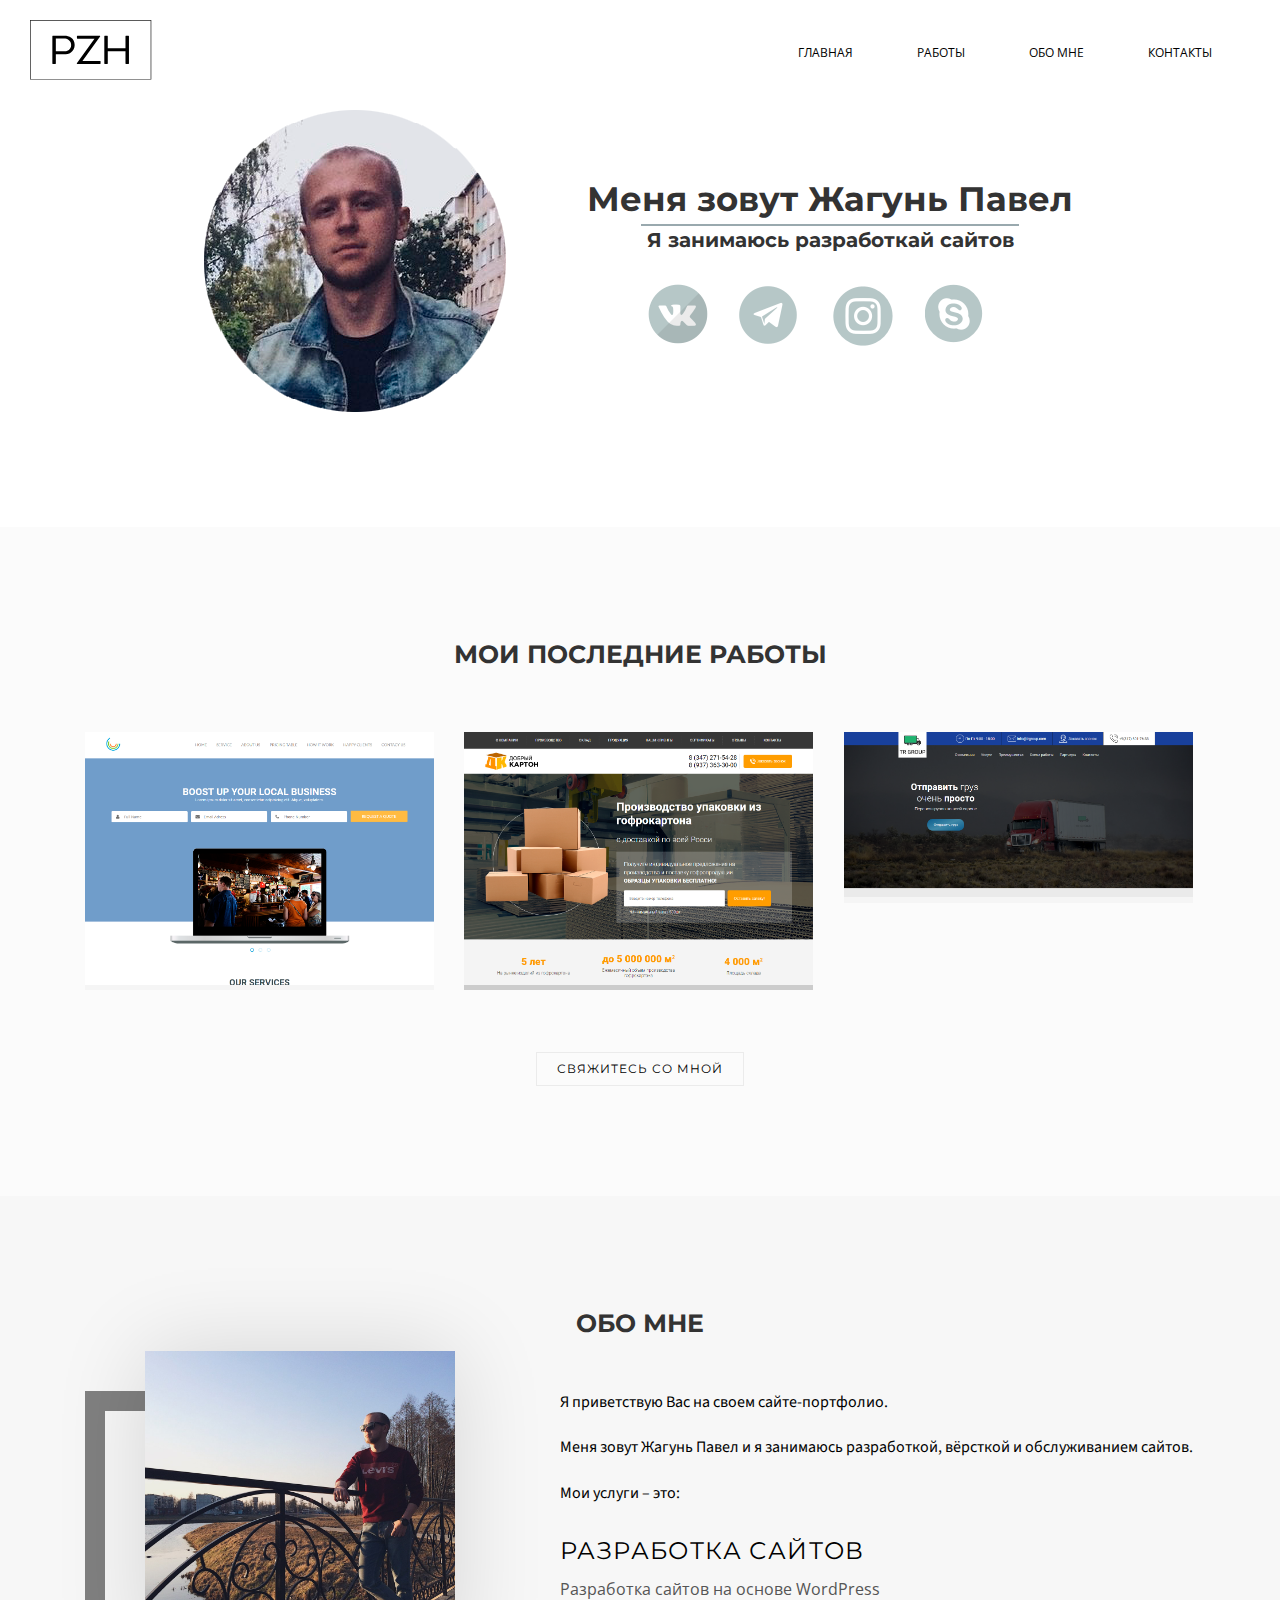
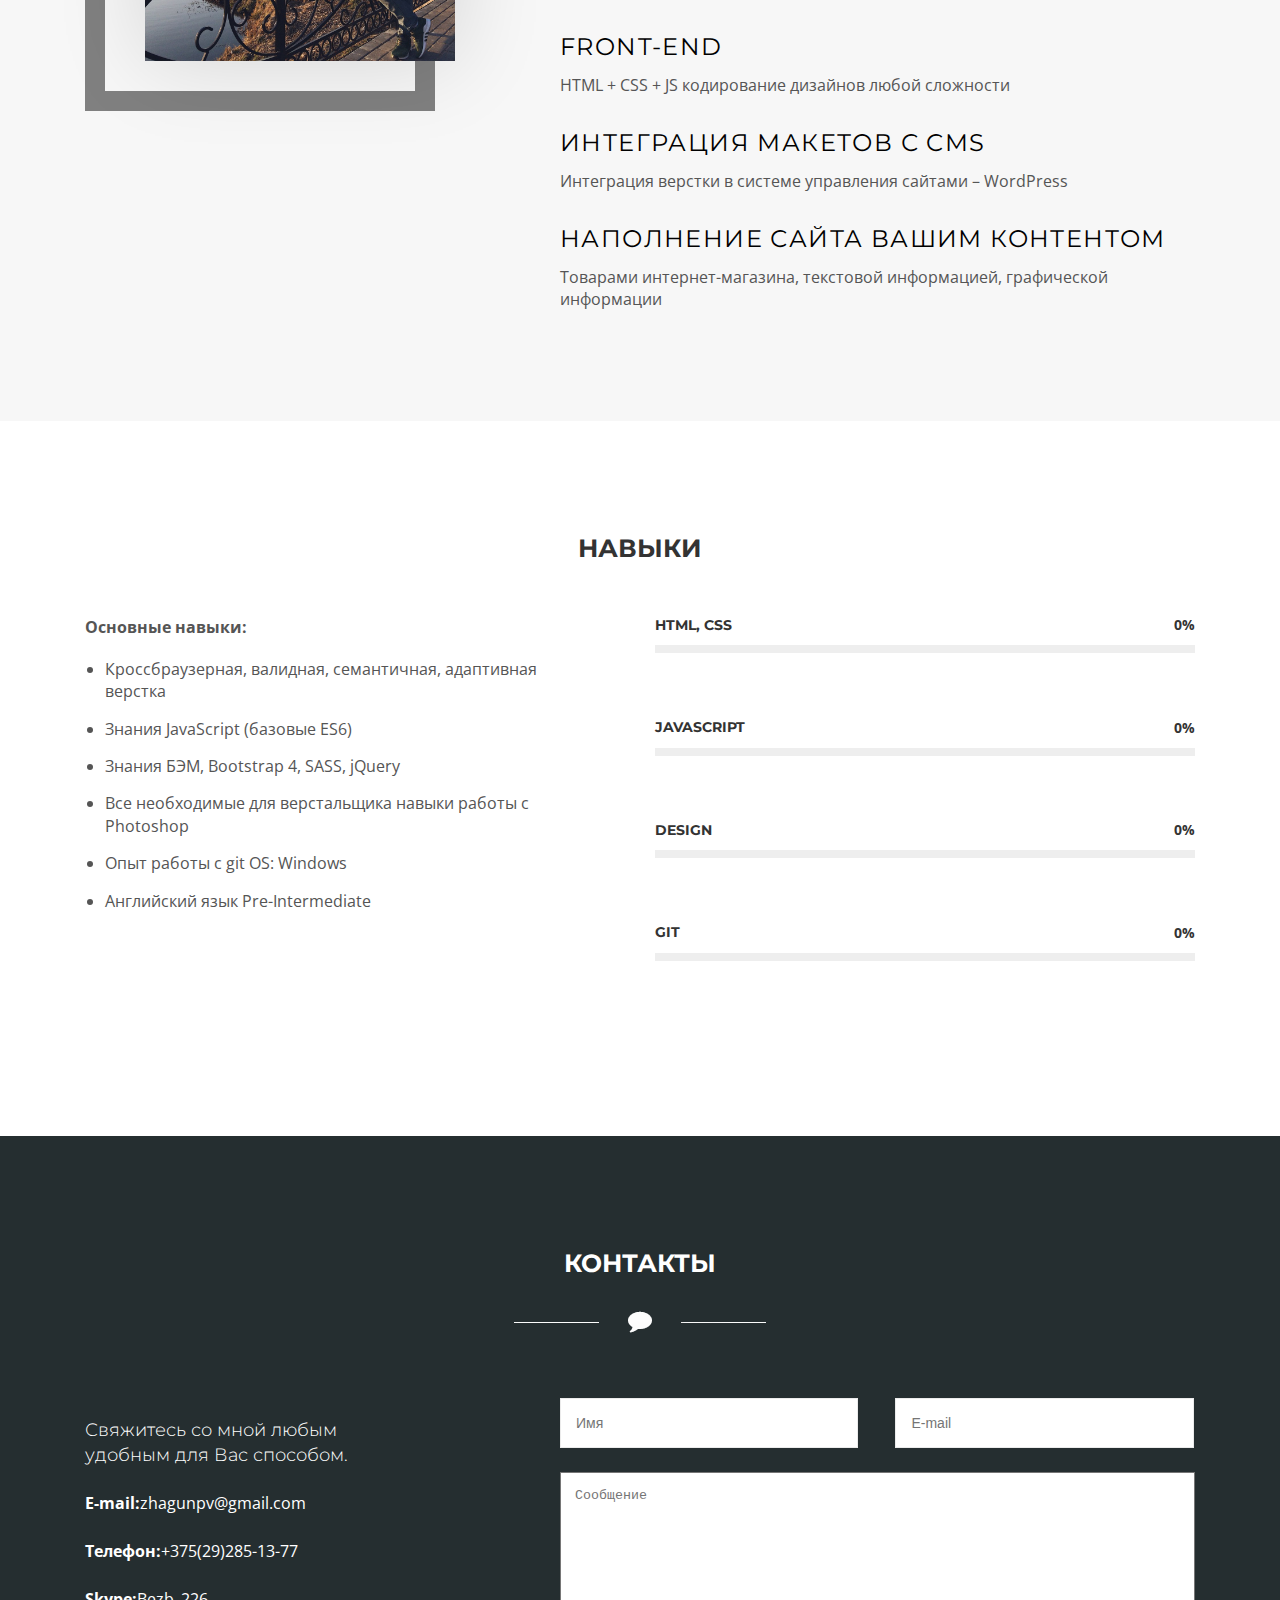
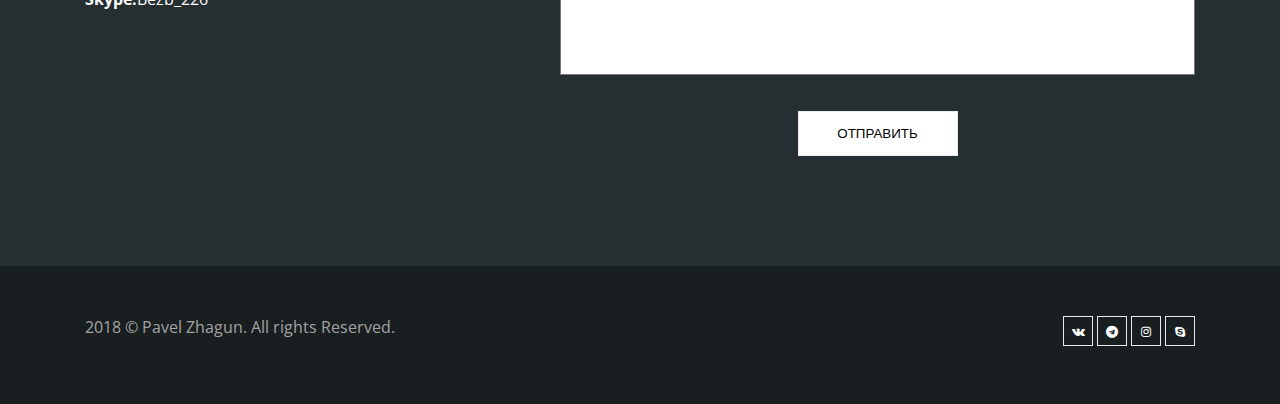
<file: index.html>
<!DOCTYPE html>
<html>

<head>
    <title>Портфолио</title>
    <meta charset="utf-8">
    <meta name="viewport" content="width=device-width, initial-scale=1.0, maximum-scale=1.0, user-scalable=no">
    <meta name="format-detection" content="telephone=no">
    <meta name="apple-mobile-web-app-capable" content="yes">
    <!-- Fonts-->
    <link rel="stylesheet" type="text/css" href="assets/fonts/fontawesome/font-awesome.min.css">
    <link rel="stylesheet" type="text/css" href="assets/fonts/pe-icon/pe-icon.css">
    <!-- Vendors-->
    <link rel="stylesheet" type="text/css" href="assets/vendors/bootstrap/bootstrap-grid.min.css">
    <link rel="stylesheet" type="text/css" href="assets/vendors/magnific-popup/magnific-popup.min.css">
    <link rel="stylesheet" type="text/css" href="assets/vendors/swiper/swiper.css">
    <!-- App & fonts-->
    <link rel="stylesheet" type="text/css" href="https://fonts.googleapis.com/css?family=Montserrat:300,400,500,600,700|Open+Sans:400,700">
    <link href="https://fonts.googleapis.com/css?family=Source+Sans+Pro" rel="stylesheet">
    <link rel="stylesheet" type="text/css" id="app-stylesheet" href="assets/css/main.css">
    <link rel="stylesheet" href="assets/css/responsive.css">
    <!--[if lt IE 9]>
<script src="https://oss.maxcdn.com/libs/html5shiv/3.7.0/html5shiv.js"></script>
<![endif]-->
</head>

<body>
    <div class="page-wrap" id="root">

        <!-- header -->
        <header class="header header--fixed">
            <div class="header__inner">
                <div class="header__logo">
                    <a href="index.html">
                        <img src="assets/img/logo.svg" alt="" style="width: 122px;" />
                    </a>
                </div>
                <div class="navbar-toggle" id="fs-button">
                    <div class="navbar-icon">
                        <span></span>
                    </div>
                </div>
                <div class="nav-main hidden-mobile">
                    <a href="#">Главная</a>
                    <a href="#work">Работы</a>
                    <a href="#about">Обо мне</a>
                    <a href="#contact">Контакты</a>
                </div>
            </div>

            <!-- fullscreenmenu__module -->
            <div class="fullscreenmenu__module" trigger="#fs-button">

                <!-- overlay-menu -->
                <nav class="overlay-menu">

                    <!--  -->
                    <ul class="wil-menu-list">
                        <li class="current-menu-item">
                            <a href="index.html">Главная</a>
                        </li>
                        <li>
                            <a href="#work">Работы</a>
                        </li>
                        <li>
                            <a href="#about">Обо мне</a>
                        </li>
                        <li>
                            <a href="#contact">Контакты</a>
                        </li>
                    </ul>
                    <!--  -->

                </nav>
                <!-- End / overlay-menu -->

            </div>
            <!-- End / fullscreenmenu__module -->

        </header>
        <!-- End / header -->

        <!-- Content-->
        <div class="wil-content">

            <!-- Section -->
            <section class="awe-section main-section">
                <div class="container">
                    <div class="row justify-content-center align-items-center">
                        <div class="col-12 col-lg-4">
                            <div class="page-title__img">
                                <img src="assets/img/mainphoto.png" alt="">
                            </div>
                        </div>
                        <div class="col-12 col-lg-6">
                            <!-- page-title -->
                            <div class="page-title">

                                <h2 class="page-title__title">Меня зовут Жагунь Павел</h2>
                                <div class="border"></div>
                                <h3 class="page-title__subtitle">Я занимаюсь разработкай сайтов</h3>
                                <div class="page-title__socials">
                                    <ul>
                                        <li>
                                            <a href="https://vk.com/bezb622" class="socials socials-vk"></a>
                                        </li>
                                        <li>
                                            <a href="https://telegram.me/Zhagun" class="socials socials-inst"></a>
                                        </li>
                                        <li>
                                            <a href="https://www.instagram.com/zhagunpavel/" class="socials socials-tg"></a>
                                        </li>
                                        <li>
                                            <a href="skype:bezb226" class="socials socials-skp"></a>
                                        </li>
                                    </ul>
                                </div>
                            </div>
                            <!-- End / page-title -->
                        </div>
                    </div>
                </div>
            </section>
            <!-- End / Section -->

            <!-- Section -->
            <section class="awe-section bg-gray" id="work">
                <div class="container">
                    <div class="row">
                        <div class="col-12">

                            <!-- title -->
                            <div class="title">
                                <h2 class="title__title">Мои последние работы</h2>
                            </div>
                            <!-- End / title -->

                        </div>
                    </div>
                    <div class="grid-css grid-css--masonry" data-col-lg="3" data-col-md="2" data-col-sm="2" data-col-xs="1" data-gap="30">
                        <div class="grid__inner">
                            <div class="grid-sizer"></div>
                            <div class="grid-item">
                                <div class="grid-item__inner">
                                    <div class="grid-item__content-wrapper">

                                        <!-- work -->
                                        <div class="work">
                                            <a href="https://zhagun.github.io/truckms">

                                                <!-- hoverbox ef-slide-bottom -->
                                                <div class="hoverbox ef-slide-bottom light">

                                                    <!-- hb_front -->
                                                    <div class="hb_front">
                                                        <img src="assets/img/TrackMS.png" alt="Для бизнеса" />
                                                    </div>
                                                    <!-- End / hb_front -->


                                                    <!-- hb_back -->
                                                    <div class="hb_back">
                                                        <h2 class="work__title">Верстка PSD-макета найденого в интернете</h2>
                                                        <span class="work__text">Просмотреть детали</span>
                                                    </div>
                                                    <!-- End / hb_back -->

                                                </div>
                                                <!-- End / hoverbox ef-slide-bottom -->
                                            </a>
                                        </div>
                                        <!-- End / work -->

                                    </div>
                                </div>
                            </div>
                            <div class="grid-item">
                                <div class="grid-item__inner">
                                    <div class="grid-item__content-wrapper">

                                        <!-- work -->
                                        <div class="work">
                                            <a href="https://zhagun.github.io/goodcardboard">

                                                <!-- hoverbox ef-move-top -->
                                                <div class="hoverbox ef-move-top light">

                                                    <!-- hb_front -->
                                                    <div class="hb_front">
                                                        <img src="assets/img/GoodCardboard.png" alt="Картон" />
                                                    </div>
                                                    <!-- End / hb_front -->


                                                    <!-- hb_back -->
                                                    <div class="hb_back">
                                                        <h2 class="work__title">Добрый картон</h2>
                                                        <span class="work__text">Посмотреть детали</span>
                                                    </div>
                                                    <!-- End / hb_back -->

                                                </div>
                                                <!-- End / hoverbox ef-move-top -->
                                            </a>
                                        </div>
                                        <!-- End / work -->

                                    </div>
                                </div>
                            </div>
                            <div class="grid-item">
                                <div class="grid-item__inner">
                                    <div class="grid-item__content-wrapper">

                                        <!-- work -->
                                        <div class="work">
                                            <a href="https://zhagun.github.io/trgroup">

                                                <!-- hoverbox ef-slide-right -->
                                                <div class="hoverbox ef-slide-right light">

                                                    <!-- hb_front -->
                                                    <div class="hb_front">
                                                        <img src="assets/img/trgroup.png" alt="" />
                                                    </div>
                                                    <!-- End / hb_front -->


                                                    <!-- hb_back -->
                                                    <div class="hb_back">
                                                        <h2 class="work__title">TR Group</h2>
                                                        <span class="work__text">Посмотреть детали</span>
                                                    </div>
                                                    <!-- End / hb_back -->

                                                </div>
                                                <!-- End / hoverbox ef-slide-right -->
                                            </a>
                                        </div>
                                        <!-- End / work -->

                                    </div>
                                </div>
                            </div>
                        </div>
                    </div>
                    <div class="awe-text-center mt-50">
                        <a class="md-btn md-btn--outline-primary" href="#contact">Свяжитесь со мной </a>
                    </div>
                </div>
            </section>
            <!-- End / Section -->

            <section class="awe-section about" id="about">
                <div class="container">
                    <div class="title">
                        <h2 class="title__title">Обо мне</h2>
                    </div>

                    <div class="row justify-content-between">
                        <div class="col-12 col-lg-4">
                            <div class="div-bg">
                                <div class="about-img">
                                    <img src="assets/img/myphoto.jpg" alt="">
                                </div>
                            </div>
                        </div>
                        <div class="col-12 col-lg-7">
                            <div class="about-descr">
                                <p>Я приветствую Вас на своем сайте-портфолио.</p>
                                <p>Меня зовут Жагунь Павел и я занимаюсь разработкой, вёрсткой и обслуживанием сайтов.</p>
                                <p>Мои услуги – это:</p>
                                <h3 class="about-descr__title">Разработка сайтов</h3>
                                <div class="about-descr__desc">Разработка сайтов на основе WordPress</div>
                                <h3 class="about-descr__title">Front-End</h3>
                                <div class="about-descr__desc">HTML + CSS + JS кодирование дизайнов любой сложности</div>
                                <h3 class="about-descr__title">Интеграция макетов с CMS</h3>
                                <div class="about-descr__desc">Интеграция верстки в системe управления сайтами – WordPress </div>
                                <h3 class="about-descr__title">Наполнение сайта Вашим контентом</h3>
                                <div class="about-descr__desc">Товарами интернет-магазина, текстовой информацией, графической информации</div>
                            </div>
                        </div>
                    </div>
                </div>
            </section>
            <section class="awe-section skills" id="skill">
                <div class="container">
                    <div class="title">
                        <h2 class="skills__title">Навыки</h2>
                    </div>

                    <div class="row justify-content-between">
                        <div class="col-12 col-lg-6">
                            <div class="skills__info">
                                <div class="skills__subtitle">Основные навыки:</div>
                                <ul class="skills-list">
                                    <li>Кроссбраузерная, валидная, семантичная, адаптивная верстка</li>
                                    <li>Знания JavaScript (базовые ES6)</li>
                                    <li>Знания БЭМ, Bootstrap 4, SASS, jQuery</li>
                                    <li>Все необходимые для верстальщика навыки работы с Photoshop</li>
                                    <li>Опыт работы с git OS: Windows</li>
                                    <li>Английский язык Pre-Intermediate</li>
                                </ul>
                            </div>
                        </div>
                        <div class="col-12 col-lg-6">
                            <div class="progress">
                                <h5 class="progress__title">HTML, CSS</h5>
                                <div class="progress__wrap">
                                    <div class="progress__bar" data-progress-percent="88" data-timing="ease" data-duration="1000" data-delay="500"></div>
                                    <span class="progress__number">39%</span>
                                </div>
                            </div>
                            <!-- End / progress -->
                            <div class="progress">
                                <h5 class="progress__title">JAVASCRIPT</h5>
                                <div class="progress__wrap">
                                    <div class="progress__bar" data-progress-percent="55" data-timing="ease" data-duration="1000" data-delay="500"></div>
                                    <span class="progress__number">39%</span>
                                </div>
                            </div>
                            <!-- End / progress -->
                            <div class="progress">
                                <h5 class="progress__title">design</h5>
                                <div class="progress__wrap">
                                    <div class="progress__bar" data-progress-percent="39" data-timing="ease" data-duration="1000" data-delay="500"></div>
                                    <span class="progress__number">39%</span>
                                </div>
                            </div>
                            <!-- End / progress -->
                            <div class="progress">
                                <h5 class="progress__title">git</h5>
                                <div class="progress__wrap">
                                    <div class="progress__bar" data-progress-percent="30" data-timing="ease" data-duration="1000" data-delay="500"></div>
                                    <span class="progress__number">30%</span>
                                </div>
                            </div>
                            <!-- End / progress -->
                        </div>
                    </div>
                </div>
            </section>
        </div>
        <!-- End / Content-->
        <section class="awe-section contacts" id="contact">
            <div class="container">
                <div class="contact-head">
                    <h2 class="contact__title">Контакты</h2>
                    <div class="contact__line">
                        <img src="assets/img/con1.png" alt="">
                    </div>
                </div>
                <div class="row">
                    <div class="col-12 col-lg-5">
                        <div class="contacts-descr">
                            <h5>
                                Свяжитесь со мной любым удобным для Вас способом.
                            </h5>
                            <p>
                                <span>E-mail:</span>zhagunpv@gmail.com
                                <br>
                                <span>Телефон:</span>+375(29)285-13-77
                                <br>
                                <span>Skype:</span>Bezb_226
                            </p>
                        </div>
                    </div>
                    <!-- /.col-5 -->
                    <div class="col-12 col-lg-7">
                        <form id="form" action="" class="contacts-form" name="form">
                            <input type="text" name="name" placeholder="Имя">
                            <input type="text" name="email" placeholder="E-mail">
                            <textarea name="text" id="" cols="30" rows="10" placeholder="Сообщение"></textarea>
                            <div class="contact-btn">
                                <button class="button" type="submit">Отправить</button>
                            </div>
                        </form>
                        <!-- /.contacts-form -->
                    </div>
                </div>

                <!-- /.row -->
            </div>
            <!-- /.container -->
        </section>
        <!-- /.contacts -->
        <!-- footer -->
        <div class="footer">
            <div class="container">
                <div class="row">
                    <div class="col-12 col-lg-6 ">
                        <p class="footer__coppy">2018 &copy; Pavel Zhagun. All rights Reserved.</p>
                    </div>
                    <div class="col-12 col-lg-6 ">
                        <div class="footer__social">

                            <!-- social-icon -->
                            <a class="social-icon" href="#">
                                <i class="social-icon__icon fa fa-vk"></i>
                            </a>
                            <!-- End / social-icon -->


                            <!-- social-icon -->
                            <a class="social-icon" href="#">
                                <i class="social-icon__icon fa fa-telegram"></i>
                            </a>
                            <!-- End / social-icon -->


                            <!-- social-icon -->
                            <a class="social-icon" href="#">
                                <i class="social-icon__icon fa fa-instagram"></i>
                            </a>
                            <!-- End / social-icon -->


                            <!-- social-icon -->
                            <a class="social-icon" href="#">
                                <i class="social-icon__icon fa fa-skype"></i>
                            </a>
                            <!-- End / social-icon -->

                        </div>
                    </div>
                </div>
            </div>
        </div>
        <!-- End / footer -->

    </div>
    <!-- Vendors-->
    <script type="text/javascript" src="assets/vendors/jquery/jquery.min.js"></script>
    <script type="text/javascript" src="assets/vendors/imagesloaded/imagesloaded.pkgd.js"></script>
    <script type="text/javascript" src="assets/vendors/isotope-layout/isotope.pkgd.js"></script>
    <script type="text/javascript" src="assets/vendors/jquery-one-page/jquery.nav.min.js"></script>
    <script type="text/javascript" src="assets/vendors/jquery.easing/jquery.easing.min.js"></script>
    <script type="text/javascript" src="assets/vendors/jquery.matchHeight/jquery.matchHeight.min.js"></script>
    <script type="text/javascript" src="assets/vendors/magnific-popup/jquery.magnific-popup.min.js"></script>
    <script type="text/javascript" src="assets/vendors/masonry-layout/masonry.pkgd.js"></script>
    <script type="text/javascript" src="assets/vendors/jquery.waypoints/jquery.waypoints.min.js"></script>
    <script type="text/javascript" src="assets/vendors/swiper/swiper.jquery.js"></script>
    <script type="text/javascript" src="assets/vendors/menu/menu.js"></script>
    <script type="text/javascript" src="assets/vendors/typed/typed.min.js"></script>
    <!-- App-->
    <script type="text/javascript" src="assets/js/jquery.maskedinput.min.js"></script>
    <script type="text/javascript" src="assets/js/main.js"></script>
</body>

</html>
</file>
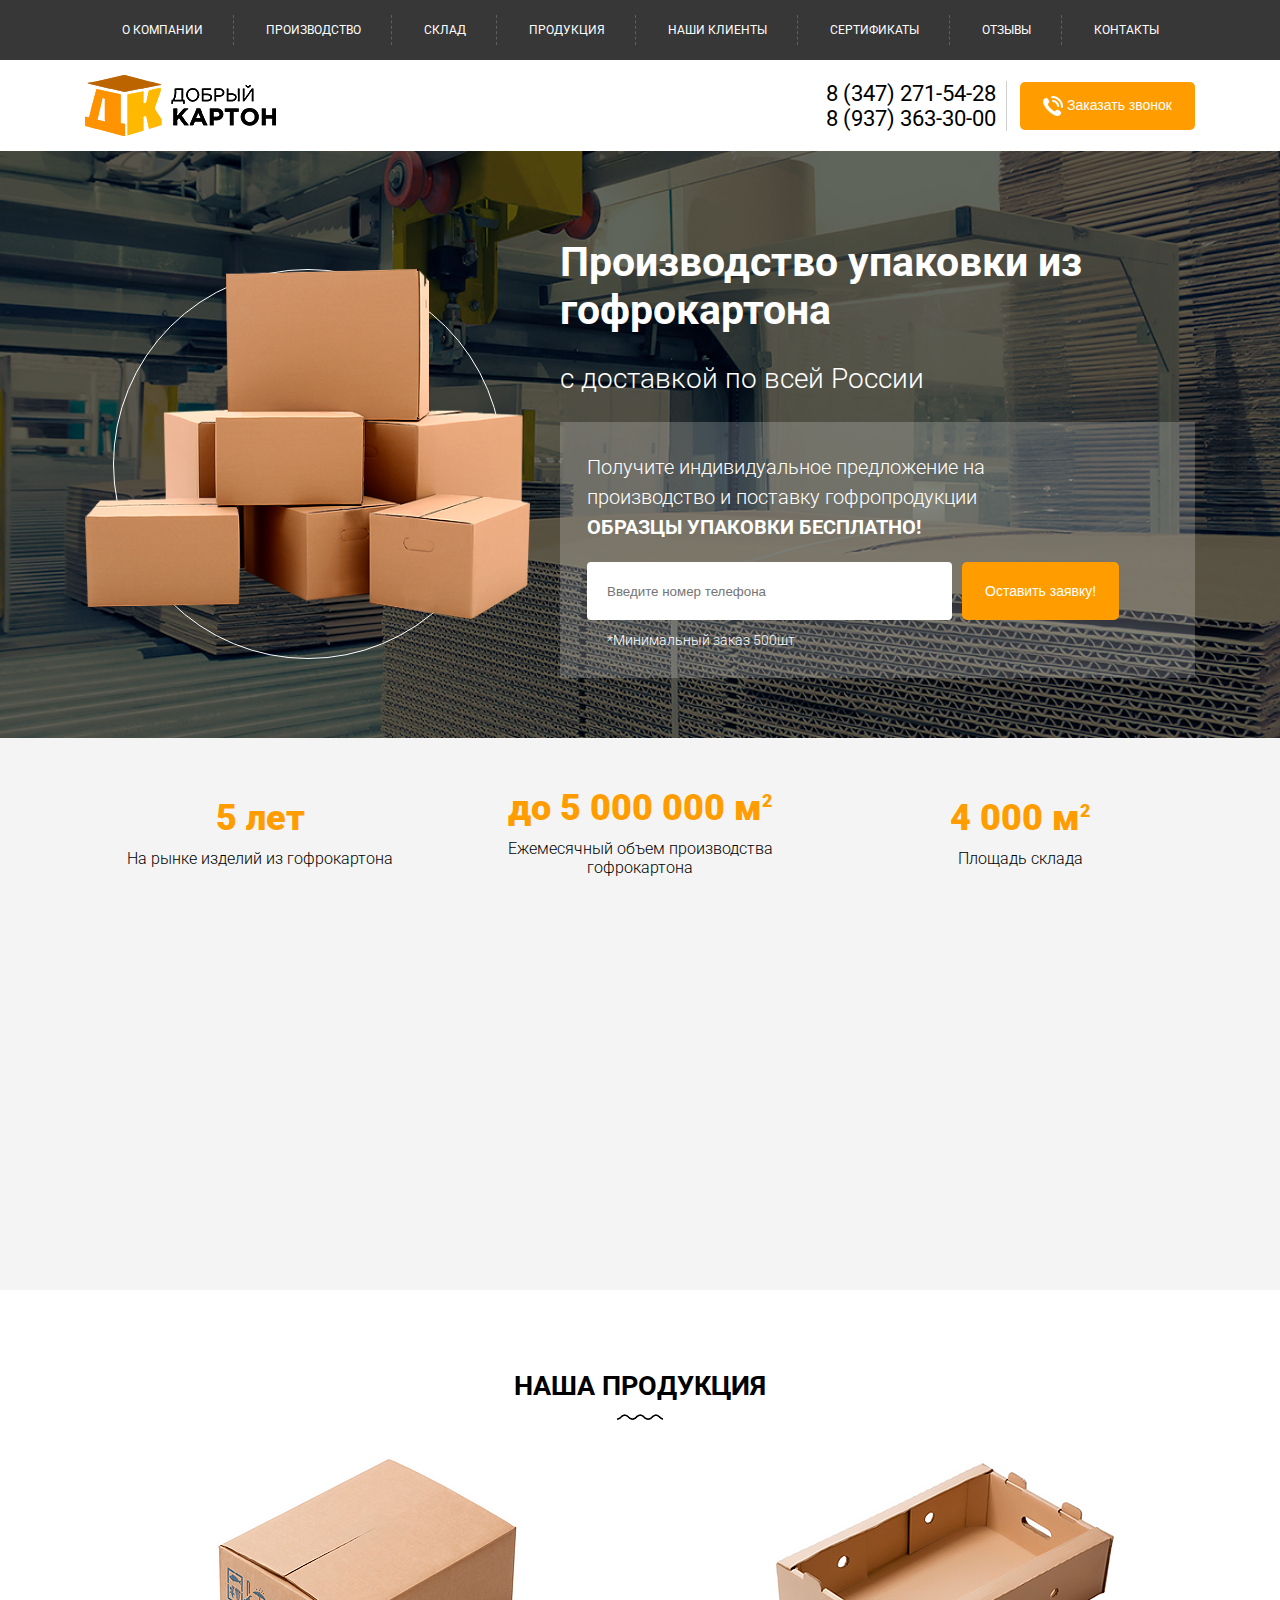
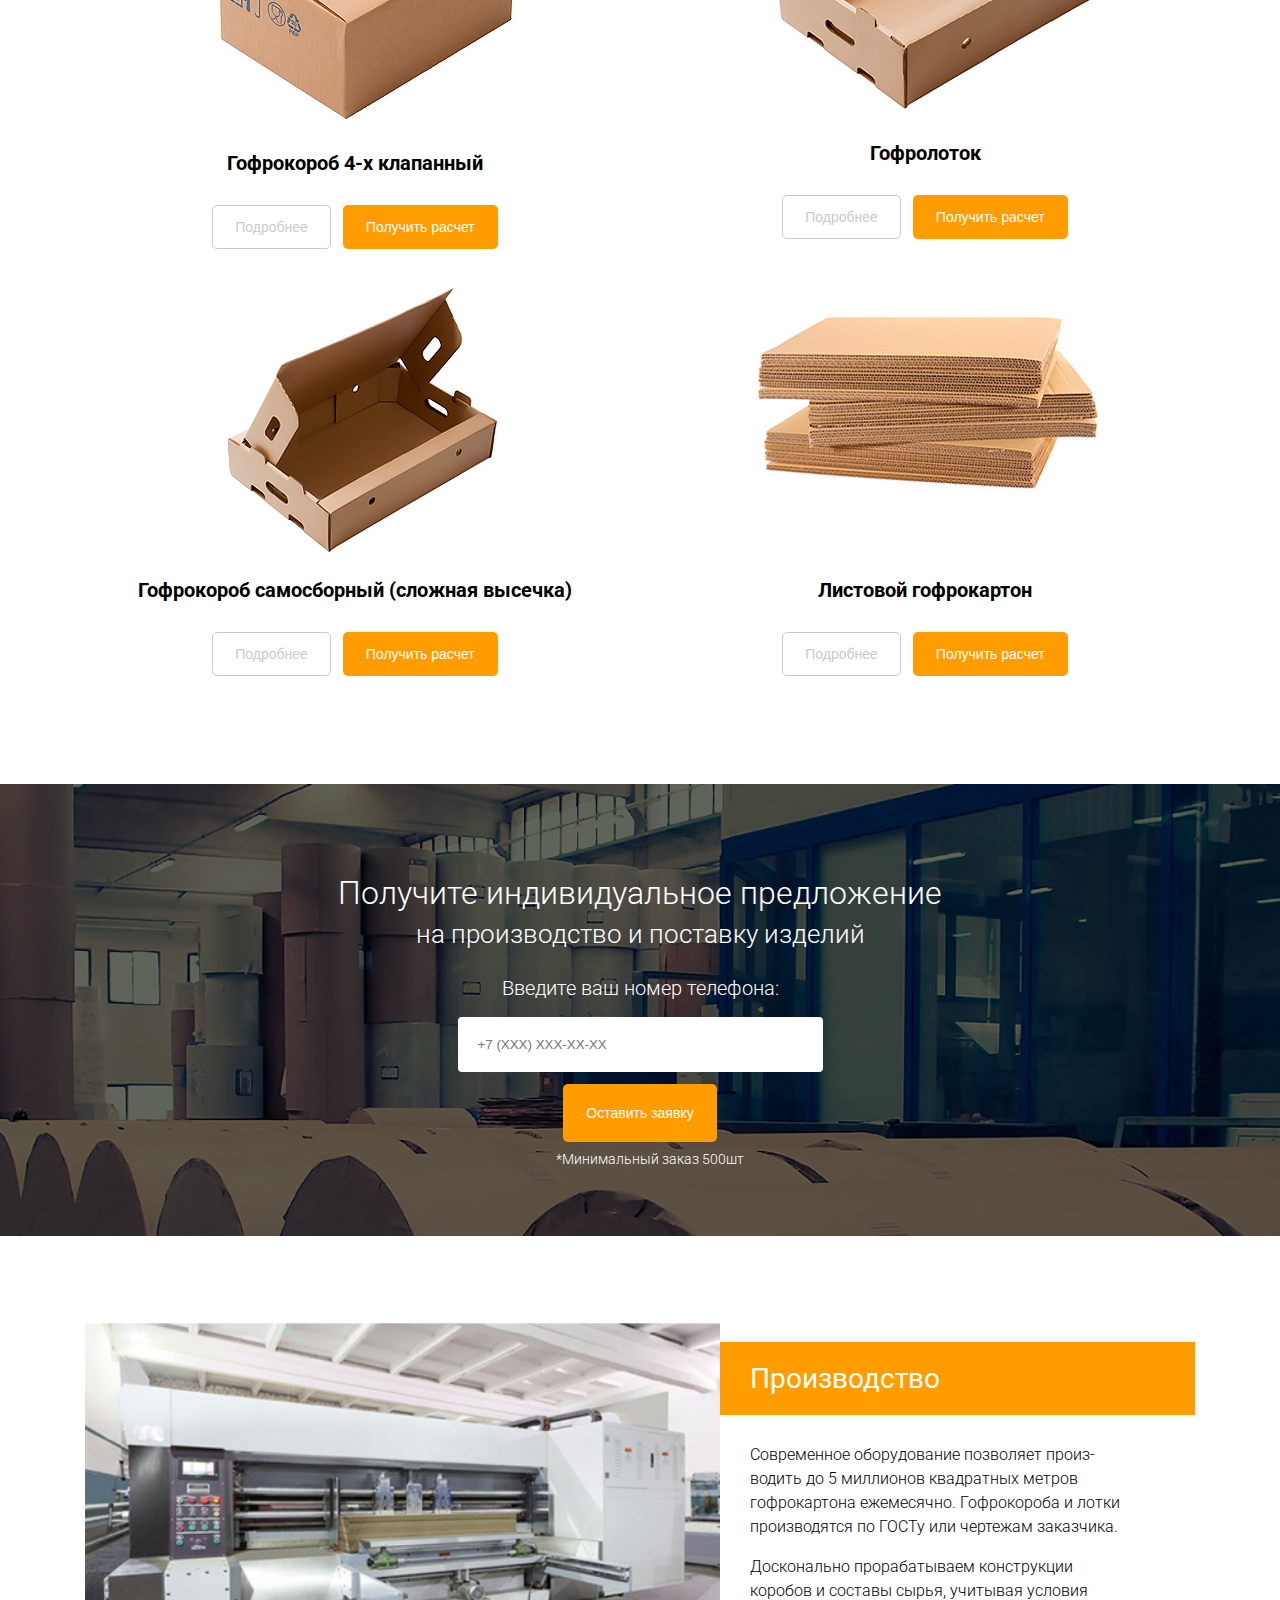
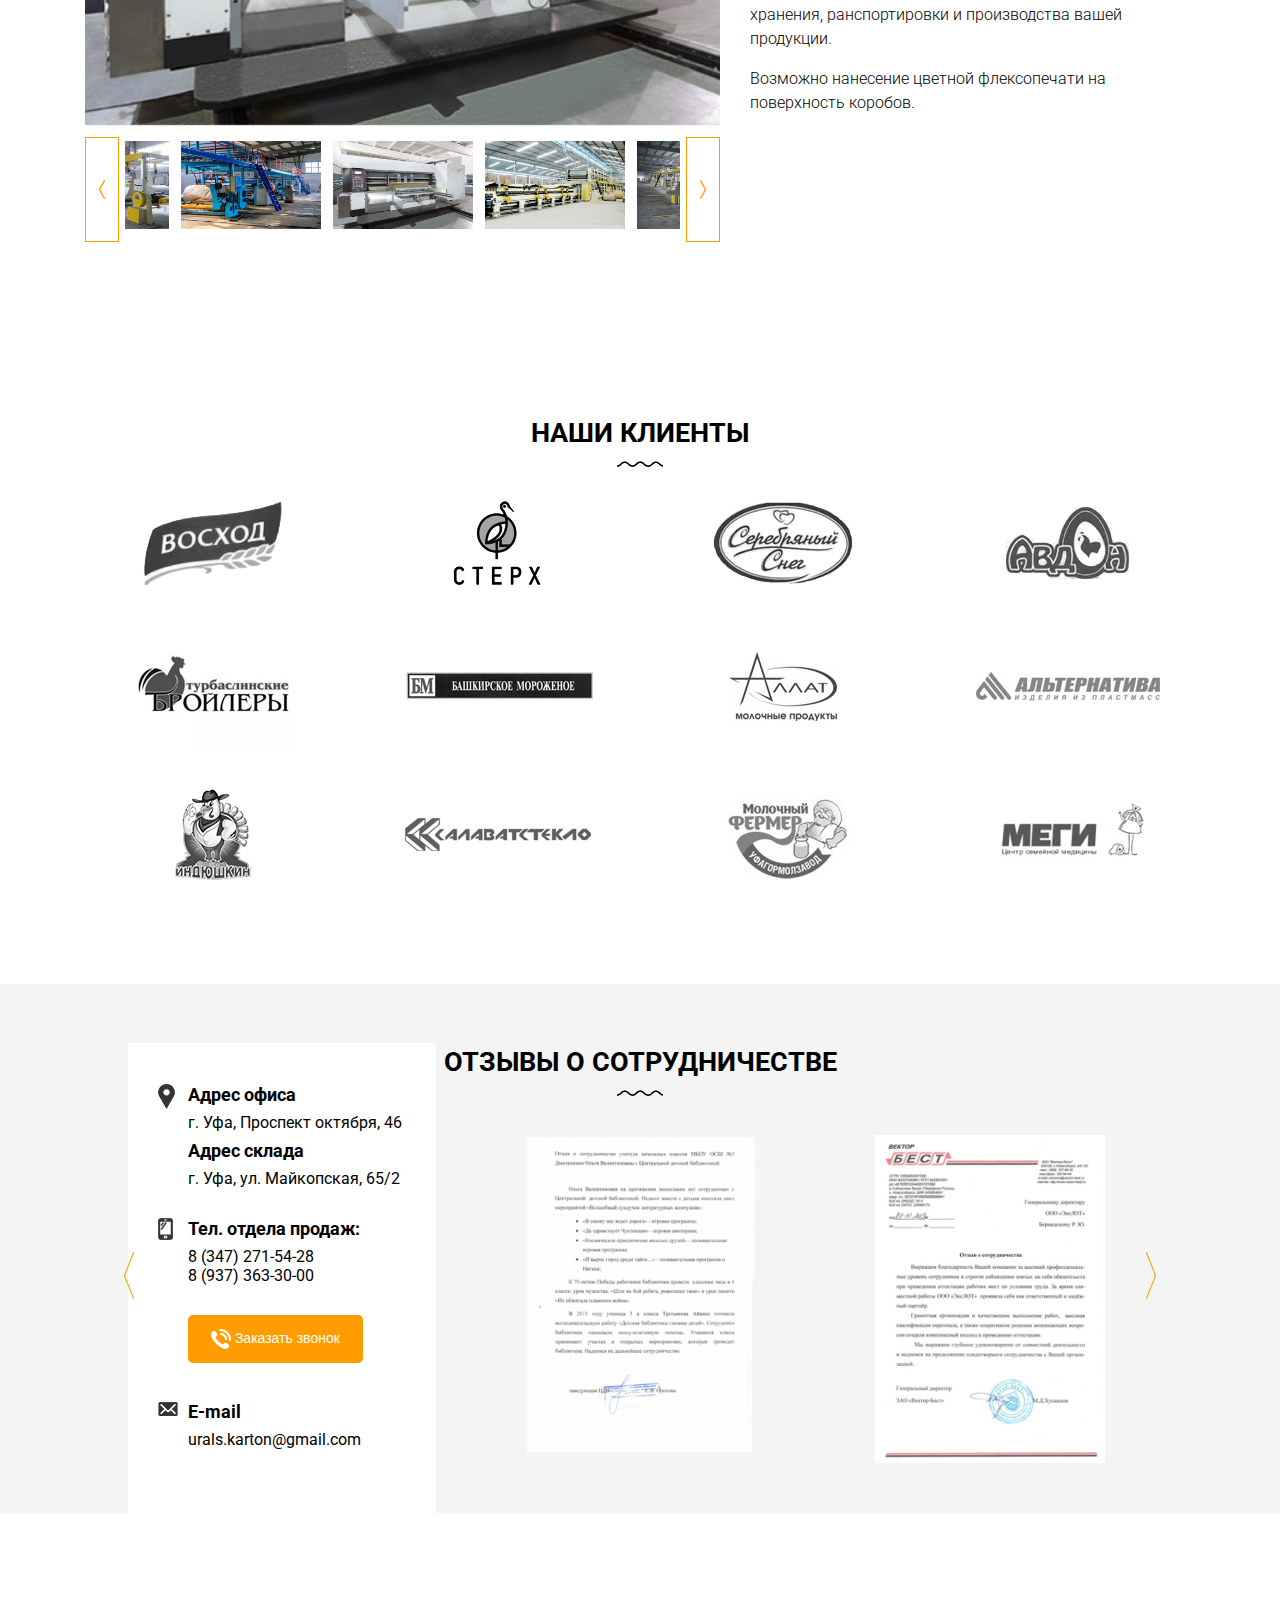
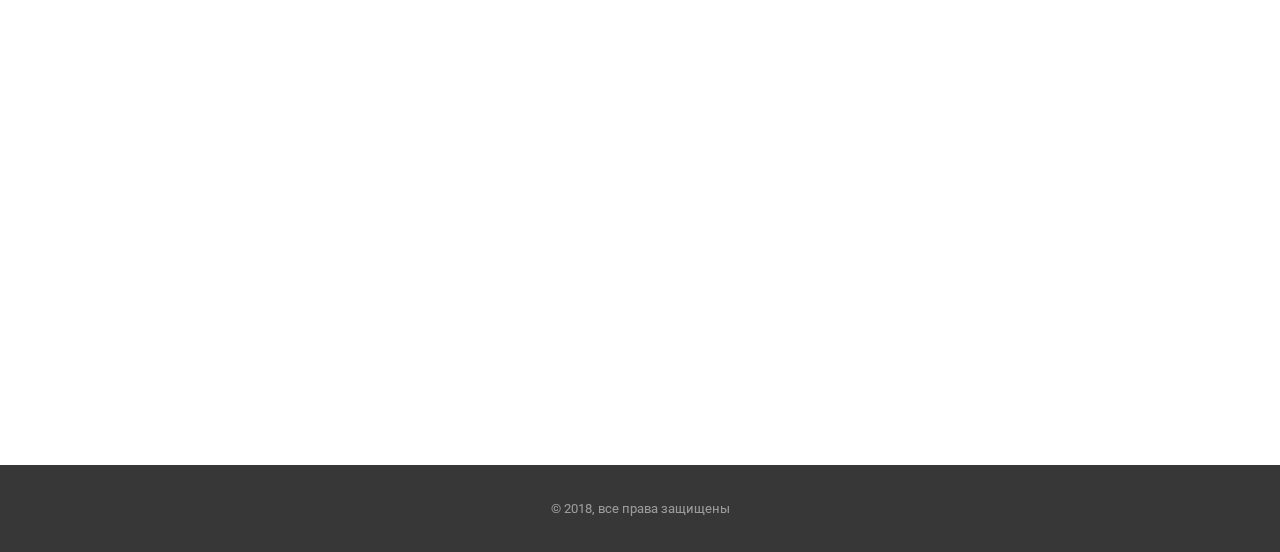
<file: goodcardboard/index.html>
<!doctype html>
<html lang="en">
  <head>
    <!-- Required meta tags -->
    <meta charset="utf-8">
    <meta name="viewport" content="width=device-width, initial-scale=1, shrink-to-fit=no">
     <link rel="stylesheet" href="css/bootstrap-grid.min.css">
                <link href="https://fonts.googleapis.com/css?family=Roboto:300,400,500,700,900&amp;subset=cyrillic" rel="stylesheet">
                
                <link rel="stylesheet" href="css/animate.css">
                <link rel="stylesheet" href="css/style.css">
    <style>
      .chec{
        width: 3rem;
        height: auto;
      }
      .header-mobile-logo {
        padding: 0.8rem;
        text-align: left;
      }
      .header-mobile .chec {
        margin-top: 1.5rem;
        display: inline-block;
      }
      .header-mobile .chec img {
        margin-right: 1rem;
      }
      .header-mobile span {
        display: block;
        width: 32px;
        height: 5px;
        margin-bottom: 2.4px;
        position: relative;
        background: #373737;
        z-index: 1;
        border: 1px solid #fff;
      }
      .header-mobile-phone {
        font-size: 1.4rem;
        margin-top: 1.7rem;
        margin-right: -1rem;
        float: right;
        line-height: 0;
      }
      .header-mobile-phone p {
        margin-top: 0;
        margin-bottom: 1.6rem;
      }
      .header-mobile-blok {
        position: relative;
      }
      .header-mobile-btn {
        position: absolute;
        left: 180%;
        /*0remx */
        padding: 0.4rem;
        margin-top: 1rem;
        margin-right: -5rem;
      }
    </style>
				
    <title>Добрый картон</title>
  </head>
  <body>
    <nav class="nav hidden-mobile">
        <div class="nav-main">
            <a href="#company">О компании</a>
            <a href="#manufacture">Производство</a>
            <a href="#manufacture">Склад</a>
            <a href="#product">Продукция</a>
            <a href="#client">Наши клиенты</a>
            <a href="#reviews">Сертификаты</a>
            <a href="#reviews">Отзывы</a>
            <a href="#contact" class="last">Контакты</a>
        </div>
    </nav>
    <header class="header hidden-mobile">
    	<div class="container">
    		<div class="row align-items-center">
    			<div class="col-3 col-lg-4">
    				<div class="header-logo">
                    <img src="img/logo.png" alt="Добрый картон">	
    				</div>
    				<!-- /.header-logo -->
    			</div>
    			<!-- /.col-4 -->
    			<div class="col-9 col-lg-8">
    				<div class="header-contacts">
    					<div class="header-contacts__phones">
                            <div class="header-contacts__phone">
                                8 (347) 271-54-28
                            </div>
                            <div class="header-contacts__phone" >
                                8 (937) 363-30-00
                            </div>               
                        </div>
    					<button class="header-contacts__btn button">
    						<img src="img/icon_phone.png" alt="">
    						<span>Заказать звонок</span>
    					</button>
    				</div>
    			</div>
    			<!-- /.col-8 -->
    		</div>
    		<!-- /.row -->
    	</div>
    	<!-- /.container -->
    </header>
    <!-- /.header -->
    <div class="header-mobile">
        <div class="container-fluid">
            <div class="row">
                <div class="col-4">
                    <div class="chec">
                        <div id="menuToggle">
                            <input type="checkbox">
                            <span></span>
                            <span></span>
                            <span></span>
                            <ul id="menu">
                             <li><a href="#"><strong>О компании</strong></a></li>
                             <li><a href="#manufacture"><strong>Производство</strong></a></li>
                             <li><a href="#manufacture"><strong>Склад</strong></a></li>
                             <li><a href="#product"><strong>Продукция</strong></a></li>
                             <li><a href="#client"><strong>Наши клиенты</strong></a></li>
                             <li><a href="#reviews"><strong>Сертификаты</strong></a></li>
                             <li><a href="#reviews"><strong>Отзывы</strong></a></li>
                             <li><a href="#contact"><strong>Контакты</strong></a></li>
                             </ul>
                        </div>
                    </div>
                     <button class="header-mobile-logo button popup-btn"><img src="img/logo-mobile.png" alt="логотип"></button>
                </div>
                <div class="col-6">
                    <div class="header-mobile-phone">
                       <p>8 (347) <strong>271-54-28</strong></p>
                       <p>8 (937) <strong>363-30-00</strong></p>
            
                    </div>
                </div>

                <div class="col-1">
                    <div class="header-mobile-blok">
                    <button class="header-mobile-btn button popup-btn header-contacts__btn"><img src="img/icon_phone.png" alt="Картон"></button>
                    </div>
                </div>

            </div>
        </div>
    </div>
    <section class="main dark-bg">
    	<div class="container">
    		<div class="row align-items-center">
    			<div class="col-12 col-md-5 col-lg-5">
    				<div class="main-img wow flipInX hidden-mobile" data-wow-delay="0.4s" data-wow-duration="1s">
    					<img src="img/main/box.png" alt=""></div>
    			</div>
    			<!-- /.col-5 -->
    			<div class="col-12 col-md-7 col-lg-7">
    				<div class="main-text">
    					<h1 class="main-text__title">
    						Производство упаковки из гофрокартона</h1>
    					<!-- /.main-text__title -->
    					<div class="main-text__subtitle">
    						с доставкой по всей России
    					</div>
    					<!-- /.main-text__subtitle -->
    					<div class="main-text__form">
    						<div class="form-title">
    							Получите индивидуальное предложение на производство и поставку гофропродукции 
    							<span class="form-title__important">Образцы упаковки бесплатно!</span>
    						</div>
    						<form action="#" class="form">
    							<input class="form__input" type="tel" placeholder="Введите номер телефона">
    							<button class="button button_big" type="submit">Оставить заявку!</button>
    						</form>
    						<small class="form-small">*Минимальный заказ 500шт</small>
    					</div>
    					<!-- /.main-text__form -->
    				</div>
    				<!-- /.main-text -->
    			</div>
    			<!-- /.col-7 -->
    		</div>
    		<!-- /.row -->
    	</div>
    	<!-- /.container -->
    </section>
    <!-- /.main -->
    <section class="features" id="company">
        <div class="container">
            <div class="row align-items-center">
                <div class="col-12 col-md-4 col-lg-4">
                    <div class="number-title">
                        5 лет
                    </div>
                    <div class="number-text">
                        На рынке изделий из гофрокартона
                    </div>
                </div>
                <!-- /.col-4 -->
                <div class="col-12 col-md-4 col-lg-4">
                    <div class="number-title">
                        до 5 000 000 м<sup>2</sup>
                    </div>
                    <div class="number-text">
                        Ежемесячный объем производства гофрокартона
                    </div>
                </div>
                <!-- /.col-4 -->
                <div class="col-12 col-md-4 col-lg-4">
                    <div class="number-title">
                        4 000 м<sup>2</sup>
                    </div>
                    <div class="number-text">
                        Площадь склада
                    </div>
                </div>
                <!-- /.col-4 -->
            </div>
            <!-- /.row -->
            <div class="row">
                <div class="col-12 col-md-4 col-lg-4">
                    <div class="features-block wow fadeInUp">
                        <div class="features-block__img">
                            <img src="img/features/plant.png" alt="">
                        </div>
                        <!-- /.features-block__img -->
                        <div class="features-block__text">
                            <div class="features-block__title">
                                Производство
                            </div>
                            <!-- /.features-block__title -->
                            <div class="features-block__descr">
                                4 технологические линии способны выполнить любой заказ любой сложности
                            </div>
                            <!-- /.features-block__descr -->
                        </div>
                        <!-- /.features-block__text -->
                    </div>
                    <!-- /.features-block -->
                </div>
                <!-- /.col-4 -->
                <div class="col-12 col-md-4 col-lg-4">
                    <div class="features-block wow fadeInUp" data-wow-delay="0.2s">
                        <div class="features-block__img">
                            <img src="img/features/free_samples.png" alt="">
                        </div>
                        <!-- /.features-block__img -->
                        <div class="features-block__text">
                            <div class="features-block__title">
                                Бесплатные образцы
                            </div>
                            <!-- /.features-block__title -->
                            <div class="features-block__descr">
                                Бесплатно делаем образцы гофроупаковки - это помогает заранее увидеть упаковку
                            </div>
                            <!-- /.features-block__descr -->
                        </div>
                        <!-- /.features-block__text -->
                    </div>
                    <!-- /.features-block -->
                </div>
                <!-- /.col-4 -->
                <div class="col-12 col-md-4 col-lg-4">
                    <div class="features-block wow fadeInUp" data-wow-delay="0.4s">
                        <div class="features-block__img">
                            <img src="img/features/quality.png" alt="">
                        </div>
                        <!-- /.features-block__img -->
                        <div class="features-block__text">
                            <div class="features-block__title">
                                Стабильное качество
                            </div>
                            <!-- /.features-block__title -->
                            <div class="features-block__descr">
                                Собственная лаборатория контролирует качество на каждом этапе производства
                            </div>
                            <!-- /.features-block__descr -->
                        </div>
                        <!-- /.features-block__text -->
                    </div>
                    <!-- /.features-block -->
                </div>
                <!-- /.col-4 -->
                <div class="col-12 col-md-4 col-lg-4">
                    <div class="features-block wow fadeInUp" data-wow-delay="0.6s">
                        <div class="features-block__img">
                            <img src="img/features/reserve.png" alt="">
                        </div>
                        <!-- /.features-block__img -->
                        <div class="features-block__text">
                            <div class="features-block__title">
                                Страховой запас
                            </div>
                            <!-- /.features-block__title -->
                            <div class="features-block__descr">
                                Можем хранить запас гофро-продукции на своих складах и поставлять его партиями
                            </div>
                            <!-- /.features-block__descr -->
                        </div>
                        <!-- /.features-block__text -->
                    </div>
                    <!-- /.features-block -->
                </div>
                <!-- /.col-4 -->
                <div class="col-12 col-md-4 col-lg-4">
                    <div class="features-block wow fadeInUp" data-wow-delay="0.8s">
                        <div class="features-block__img">
                            <img src="img/features/print.png" alt="">
                        </div>
                        <!-- /.features-block__img -->
                        <div class="features-block__text">
                            <div class="features-block__title">
                                Флексопечать
                            </div>
                            <!-- /.features-block__title -->
                            <div class="features-block__descr">
                                Возможно нанесение вашего  логотипа, текста или манипуляционных знаков
                            </div>
                            <!-- /.features-block__descr -->
                        </div>
                        <!-- /.features-block__text -->
                    </div>
                    <!-- /.features-block -->
                </div>
                <!-- /.col-4 -->
                <div class="col-12 col-md-4 col-lg-4">
                    <div class="features-block wow fadeInUp" data-wow-delay="1s">
                        <div class="features-block__img">
                            <img src="img/features/supplements.png" alt="">
                        </div>
                        <!-- /.features-block__img -->
                        <div class="features-block__text">
                            <div class="features-block__title">
                                Гидрофобные добавки
                            </div>
                            <!-- /.features-block__title -->
                            <div class="features-block__descr">
                                На производстве реализована технология, которая позволяет гофрокартону стать прочнее
                            </div>
                            <!-- /.features-block__descr -->
                        </div>
                        <!-- /.features-block__text -->
                    </div>
                    <!-- /.features-block -->
                </div>
                <!-- /.col-4 -->
            </div>
            <!-- /.row -->
        </div>
        <!-- /.container -->
    </section>
    <!-- /.features -->
    <section class="products" id="product">
        <div class="container">
            <h2 class="section-title">наша Продукция</h2>
            <!-- /.section-title -->
            <div class="row">
                <div class="col-12 col-md-6 col-lg-6">
                    <div class="products-block">
                        <img src="img/products/box1.png" alt="#" class="products-block__img">
                        <div class="products-block__title">
                            Гофрокороб 4-х клапанный 
                        </div>
                        <!-- /.products-block__title -->
                        <div class="products-block__btn">
                            <button class="button button-o products-block__button">Подробнее</button>
                            <button class="button">Получить расчет</button>
                        </div>
                        <!-- /.products-block__btn -->
                    </div>
                    <!-- /.products-block -->
                </div>
                <!-- /.col-6 -->
                <div class="col-12 col-md-6 col-lg-6">
                    <div class="products-block">
                        <img src="img/products/box2.png" alt="#" class="products-block__img">
                        <div class="products-block__title">
                            Гофролоток
                        </div>
                        <!-- /.products-block__title -->
                        <div class="products-block__btn">
                            <button class="button button-o products-block__button">Подробнее</button>
                            <button class="button">Получить расчет</button>
                        </div>
                        <!-- /.products-block__btn -->
                    </div>
                    <!-- /.products-block -->
                </div>
                <!-- /.col-6 -->
            </div>
            <!-- /.row -->
            <div class="row">
                <div class="col-12 col-md-6 col-lg-6">
                    <div class="products-block">
                        <img src="img/products/box3.png" alt="#" class="products-block__img">
                        <div class="products-block__title">
                            Гофрокороб самосборный (сложная высечка)
                        </div>
                        <!-- /.products-block__title -->
                        <div class="products-block__btn">
                            <button class="button button-o products-block__button">Подробнее</button>
                            <button class="button">Получить расчет</button>
                        </div>
                        <!-- /.products-block__btn -->
                    </div>
                    <!-- /.products-block -->
                </div>
                <!-- /.col-6 -->
                <div class="col-12 col-md-6 col-lg-6">
                    <div class="products-block">
                        <img src="img/products/box4.png" alt="#" class="products-block__img">
                        <div class="products-block__title">
                            Листовой гофрокартон
                        </div>
                        <!-- /.products-block__title -->
                        <div class="products-block__btn">
                            <button class="button button-o products-block__button">Подробнее</button>
                            <button class="button">Получить расчет</button>
                        </div>
                        <!-- /.products-block__btn -->
                    </div>
                    <!-- /.products-block -->
                </div>
                <!-- /.col-6 -->
            </div>
            <!-- /.row -->
        </div>
        <!-- /.container -->
    </section>
    <!-- /.products -->
    <section class="offer dark-bg">
        <div class="container">
            <h2 class="offer-title">
                Получите индивидуальное предложение
                <span class="offer-title_small">на производство и поставку изделий</span>
            </h2>
            <!-- /.offer-title -->
            <div class="offer-form">
                <form action="#">
                    <label class="offer-form__label" for="">Введите ваш номер телефона:</label>
                    <input class="form__input offer-form__input" type="tel" placeholder="+7 (ХХХ) ХХХ-ХХ-ХХ">
                    <button type="submit" class="button button_big offer-form__button">Оставить заявку</button>
                </form>
                <small class="form-small">*Минимальный заказ 500шт</small>
            </div>
            <!-- /.offer-form -->
        </div>
        <!-- /.container -->
    </section>
    <!-- /.offer -->
    <section class="production" id="manufacture">
        <div class="container">
            <div class="row">
                <div class="col-7">
                    <div class="slider-single">
                        <img src="img/production/photo-1.png" alt="">
                        <img src="img/production/photo-2.png" alt="">
                        <img src="img/production/photo-3.png" alt="">
                        <img src="img/production/photo-4.png" alt="">
                    </div>
                    <!-- /.production-slider_top -->
                    <div class="slider-nav">
                        <img src="img/production/photo-1.png" alt="">
                        <img src="img/production/photo-2.png" alt="">
                        <img src="img/production/photo-3.png" alt="">
                        <img src="img/production/photo-4.png" alt="">
                    </div>
                </div>
                <!-- /.col-7 -->
                <div class="col-5">
                    <div class="production-text">
                        <div class="production-text__title">Производство</div>
                        <div class="production-text__descr">
                            <p>Современное оборудование позволяет произ- водить до 5 миллионов  квадратных метров гофрокартона ежемесячно. Гофрокороба и лотки   производятся по ГОСТу или чертежам заказчика.</p>
                            <p>Досконально прорабатываем конструкции коробов и составы сырья, учитывая условия хранения, ранспортировки и производства вашей
                            продукции.</p>
                            <p>Возможно нанесение цветной флексопечати на поверхность коробов.</p>
                        </div>
                    </div>
                </div>
            </div>
            <!-- /.row -->
        <!-- /.container -->
    </section>
<!-- 5 Блок "Производство для телефона" -->
  <div class="production-mob">
    <div class="production-mob-header">
      <h2>Производство</h2>
    </div>
    <div class="container">
      <div class="row">
        <div class="col-12">
          <div class="production-mob-text">
            <p>Современное оборудование позволяет произ- водить до 5 миллионов квадратных метров гофрокартона ежемесячно. Гофро- короба и лотки производятся по ГОСТу или чертежам заказчика.<br>
            Досконально прорабатываем конструкции коробов и составы сырья, учитывая условия хранения, транспортировки и производства вашей продукции.<br>
            Возможно нанесение цветной флексопечати на поверхность коробов.
            </p>
          </div>
        </div>
        <div class="col-md-12">
          <div class="slider-mobile">
                    <img src="img/production/photo-1.png" alt="">
                    <img src="img/production/photo-2.png" alt="">
                    <img src="img/production/photo-3.png" alt="">
                    <img src="img/production/photo-4.png" alt="">
                </div>
          </div>
        </div>
      </div>
    </div>
  </div>
    <!-- /.production -->
    <section class="clients" id="client">
        <div class="container">
            <h2 class="section-title">Наши Клиенты</h2>
            <!-- /.section-title -->
            <div class="row align-items-center">
                <div class="col-6 col-md-3 col-lg-3">
                    <div class="clients-block">
                        <img src="img/clients/partner1.png" alt="" class="clients-block__img">
                    </div>
                    <!-- /.clients-block -->
                </div>
                <!-- /.col-3 -->
                <div class="col-6 col-md-3 col-lg-3">
                    <div class="clients-block">
                        <img src="img/clients/partner2.png" alt="" class="clients-block__img">
                    </div>
                    <!-- /.clients-block -->
                </div>
                <!-- /.col-3 -->
                <div class="col-6 col-md-3 col-lg-3">
                    <div class="clients-block">
                        <img src="img/clients/partner3.png" alt="" class="clients-block__img">
                    </div>
                    <!-- /.clients-block -->
                </div>
                <!-- /.col-3 -->
                <div class="col-6 col-md-3 col-lg-3">
                    <div class="clients-block">
                        <img src="img/clients/partner4.png" alt="" class="clients-block__img">
                    </div>
                    <!-- /.clients-block -->
                </div>
                <!-- /.col-3 -->
            </div>
            <!-- /.row -->
            <div class="row align-items-center">
                <div class="col-6 col-md-3 col-lg-3">
                    <div class="clients-block">
                        <img src="img/clients/partner5.png" alt="" class="clients-block__img">
                    </div>
                    <!-- /.clients-block -->
                </div>
                <!-- /.col-3 -->
                <div class="col-6 col-md-3 col-lg-3">
                    <div class="clients-block">
                        <img src="img/clients/partner6.png" alt="" class="clients-block__img">
                    </div>
                    <!-- /.clients-block -->
                </div>
                <!-- /.col-3 -->
                <div class="col-6 col-md-3 col-lg-3">
                    <div class="clients-block">
                        <img src="img/clients/partner7.png" alt="" class="clients-block__img">
                    </div>
                    <!-- /.clients-block -->
                </div>
                <!-- /.col-3 -->
                <div class="col-6 col-md-3 col-lg-3">
                    <div class="clients-block">
                        <img src="img/clients/partner8.png" alt="" class="clients-block__img">
                    </div>
                    <!-- /.clients-block -->
                </div>
                <!-- /.col-3 -->
            </div>
            <!-- /.row -->
            <div class="row align-items-center">
                <div class="col-6 col-md-3 col-lg-3">
                    <div class="clients-block">
                        <img src="img/clients/partner9.png" alt="" class="clients-block__img">
                    </div>
                    <!-- /.clients-block -->
                </div>
                <!-- /.col-3 -->
                <div class="col-6 col-md-3 col-lg-3">
                    <div class="clients-block">
                        <img src="img/clients/partner10.png" alt="" class="clients-block__img">
                    </div>
                    <!-- /.clients-block -->
                </div>
                <!-- /.col-3 -->
                <div class="col-6 col-md-3 col-lg-3">
                    <div class="clients-block">
                        <img src="img/clients/partner11.png" alt="" class="clients-block__img">
                    </div>
                    <!-- /.clients-block -->
                </div>
                <!-- /.col-3 -->
                <div class="col-6 col-md-3 col-lg-3">
                    <div class="clients-block">
                        <img src="img/clients/partner12.png" alt="" class="clients-block__img">
                    </div>
                    <!-- /.clients-block -->
                </div>
                <!-- /.col-3 -->
            </div>
            <!-- /.row -->
        </div>
        <!-- /.container -->
    </section>
    <!-- /.clients -->
    <div class="reviews text-center" id="reviews">
            <div class="container">
                <h2 class="section-title">Отзывы о сотрудничестве</h2>
                <div class="reviews-slider">
                  <div class="reviews-card">
                    <a class="popup-link reviews-open" href="javascript:;"><img tabindex="0" src="img/reviews/rev-1.png" alt=""></a>
                  </div>
                  <div class="reviews-card">
                    <a class="popup-link-1 reviews-open" href="javascript:;"><img tabindex="0" src="img/reviews/rev-2.png" alt=""></a>
                  </div>
                  <div class="reviews-card">
                    <a class="popup-link-2 reviews-open" href="javascript:;"><img tabindex="0" src="img/reviews/rev-3.png" alt=""></a>
                  </div>
                  <div class="reviews-card">
                    <a class="popup-link reviews-open" href="javascript:;"><img tabindex="0" src="img/reviews/rev-1.png" alt=""></a>
                  </div>
                </div>
            </div>
        </div>
    <sections class="contacts">
        <div class="container">
                <div class="contacts-block-mobile">
                    <h2>Контакты</h2>
                    <div class="contacts-address">
                        <h4>Адрес офиса</h4>
                        <p>г. Уфа, Проспект Октября, 46</p>
                        <h4>Адрес склада</h4>
                        <p>г. Уфа, ул.Майкопская, 65/2</p>
                    </div>
                    <div class="contacts-call">
                        <h4>Тел. отдела продаж:</h4>
                        <p>8 (374) 271-54-28</p>
                        <p>8 (374) 363-30-00</p>
                        <button class="header-contacts__btn button">Заказать звонок</button>
                    </div>
                    <div class="contacts-mail">
                        <h4>E-mail</h4>
                        <p>urals.karton@gmail.com</p>
                    </div>
                </div>
            </div>
        <iframe src="https://www.google.com/maps/embed?pb=!1m18!1m12!1m3!1d1369.104130609264!2d56.00087462821813!3d54.752724575610564!2m3!1f0!2f0!3f0!3m2!1i1024!2i768!4f13.1!3m3!1m2!1s0x43d939f2f1bd4371%3A0x33be391ed5fe1488!2z0L_RgNC-0YHQvy4g0J7QutGC0Y_QsdGA0Y8sIDQ2LCDQo9GE0LAsINCg0LXRgdC_LiDQkdCw0YjQutC-0YDRgtC-0YHRgtCw0L0sINCg0L7RgdGB0LjRjywgNDUwMDAw!5e0!3m2!1sru!2sby!4v1527677149039" width="100%" height="550" frameborder="0" style="border:0" allowfullscreen></iframe>
        <div class="contacts-block hidden-mobile">
            <div class="contacts-block__adress contacts-block__text">
                <span class="contacts-block__title">Адрес офиса</span>
                г. Уфа, Проспект октября, 46
                <span class="contacts-block__title">Адрес склада</span>
                 г. Уфа, ул. Майкопская, 65/2
            </div>
            <div class="contacts-block__phone contacts-block__text">
                <span class="contacts-block__title">Тел. отдела продаж:</span>
                 8 (347) 271-54-28<br>
                 8 (937) 363-30-00
            </div>

            <button class="header-contacts__btn button contacts-block__text">
                <img src="img/icon_phone.png" alt="">
                <span>Заказать звонок</span>
            </button>
            <div class="contacts-block__email contacts-block__text">
                <span class="contacts-block__title">Е-mail</span>
                 urals.karton@gmail.com
            </div> 
        </div>
        <!-- /.contacts-block -->
    </sections>
    <!-- /.contacts -->
    <footer class="footer">
        <div class="container">
            <p>©  2018, все права защищены</p>
        </div>
    </footer>
    <div class="overlay">
        <div class="popup">
            <div class="popup-title">
                Форма обратной связи
            </div>
            <!-- /.popup-title -->
            <div class="popup-close">
                &times;
            </div>
            <!-- /.popup-close -->
            <div class="popup-form">
                <form action="#" class="main-form">
                    <div class="popup-form-header">
                        Получите индивидуальное предложение 
                        <span>на производство и поставку изделий</span>
                        <label for="phone" class="popup-form__label">Введите ваш номер телефона:
                        </label>
                        <input type="tel" class="popup-form__input" name="phone"
                        required placeholder="+375 (ХХ) ХХХ-ХХ-ХХ">
                        <button class="button popup-form__btn">Оставить заявку!</button>
                    </div>
                    <div class="popup-form__note">*Минимальный заказ 500шт</div>
                </form>
            </div>
            <!-- /.popup-form -->
        </div>
        <!-- /.popup -->
    </div>
    <!-- /.overlay -->
    <!-- Отзывы -->
        <div class="popup-reviews">
            <!-- Само(белое) модальное окно -->
            <div class="popup-reviews-dialog">
                <!-- Содержимое модального окна -->
                <!-- <div class="popup-content"> -->
                    <button class="popup-reviews-close">&times;</button>
                    <!-- Заголовок окна -->
                    <img src="img/reviews/rev-1.png" alt="">
                <!-- </div> -->
            </div>
        </div>
        <!-- Отзывы -->
        <div class="popup-reviews-1">
            <!-- Само(белое) модальное окно -->
            <div class="popup-reviews-dialog">
                <!-- Содержимое модального окна -->
                <!-- <div class="popup-content"> -->
                    <button class="popup-reviews-close">&times;</button>
                    <!-- Заголовок окна -->
                    <img src="img/reviews/rev-2.png" alt="">
                <!-- </div> -->
            </div>
        </div>
        <!-- Отзывы -->
        <div class="popup-reviews-2">
            <!-- Само(белое) модальное окно -->
            <div class="popup-reviews-dialog">
                <!-- Содержимое модального окна -->
                <!-- <div class="popup-content"> -->
                    <button class="popup-reviews-close">&times;</button>
                    <!-- Заголовок окна -->
                    <img src="img/reviews/rev-3.png" alt="">
                <!-- </div> -->
            </div>
        </div>
        
               
    <!-- Optional JavaScript -->
    <!-- jQuery first, then Popper.js, then Bootstrap JS -->
    <script src="https://code.jquery.com/jquery-3.3.1.slim.min.js" integrity="sha384-q8i/X+965DzO0rT7abK41JStQIAqVgRVzpbzo5smXKp4YfRvH+8abtTE1Pi6jizo" crossorigin="anonymous"></script>
    <script src="https://ajax.googleapis.com/ajax/libs/jquery/1.11.3/jquery.min.js"></script>
    <script src="https://stackpath.bootstrapcdn.com/bootstrap/4.1.1/js/bootstrap.min.js"></script>
    <script src="js/wow.min.js"></script>
    <script>
        new WOW().init();
    </script>

    <!-- Подключаем стили slick slider -->
    <link rel="stylesheet" href="slick/slick.css">
    <link rel="stylesheet" href="slick/slick-theme.css">
    <!-- Подключаем саму библиотеку slick slider -->
    <!-- <script src="js/ie10-viewport-bug-workaround.js"></script> -->
    <script src="slick/slick.min.js"></script>
    <script>
            $(document).ready(function(){
              $('.slider-single').slick({
                slidesToShow: 1,
                slidesToScroll: 1,
                arrows: false,
                fade: true,
                asNavFor: '.slider-nav'
              });
              $('.slider-nav').slick({
                slidesToShow: 3,
                slidesToScroll: 1,
                asNavFor: '.slider-single',
                dots: false,
                prevArrow: '<button class="button-arrow button-prev"></button>',
                nextArrow: '<button class="button-arrow button-next"></button>',
                centerMode: true,
                focusOnSelect: true
              });
              $('.slider-mobile').slick({
                slidesToShow: 1,
                slidesToScroll: 1,
                dots: false,
                prevArrow: '<button class="button-arrow button-prev"></button>',
                nextArrow: '<button class="button-arrow button-next"></button>'
              });
            });
    </script>
            <!-- Слайдер для отзывов -->
        <script>
            $('.reviews-slider').slick({
              infinite: true,
              slidesToShow: 3,
              slidesToScroll: 1,
              prevArrow: '<button class="btn-arrow btn-prev"></button>',
              nextArrow: '<button class="btn-arrow btn-next"></button>',
              responsive: [
                  {
                    breakpoint: 1020,
                    settings: {
                      slidesToShow: 2,
                      slidesToScroll: 1,
                      infinite: true
                    }
                  },
                  {
                    breakpoint: 767,
                    settings: {
                      slidesToShow: 1,
                      slidesToScroll: 1
                    }
                  },
                  {
                    breakpoint: 567,
                    settings: {
                      slidesToShow: 1,
                      slidesToScroll: 1
                    }
                  }
                ]
            });
        </script>
        <script>
            $(document).ready(function(){$('.popup-link').on('click', function(event) {event.preventDefault();$('.popup-reviews').fadeIn();});$('.popup-reviews-close').on('click', function(event) {event.preventDefault();$('.popup-reviews').fadeOut();});});
            $(document).ready(function(){$('.popup-link-1').on('click', function(event) {event.preventDefault();$('.popup-reviews-1').fadeIn();});$('.popup-reviews-close').on('click', function(event) {event.preventDefault();$('.popup-reviews-1').fadeOut();});});
            $(document).ready(function(){$('.popup-link-2').on('click', function(event) {event.preventDefault();$('.popup-reviews-2').fadeIn();});$('.popup-reviews-close').on('click', function(event) {event.preventDefault();$('.popup-reviews-2').fadeOut();});});
           
        </script>
    <script>
        $(document).ready(function($) {
            $('.header-contacts__btn').on("click",function(){

                    $('.overlay').show()
            });

            $('.popup-close').on('click',function() {
                $('.overlay').hide()
            });
        });
    </script>
    
  </body>
</html>
</file>
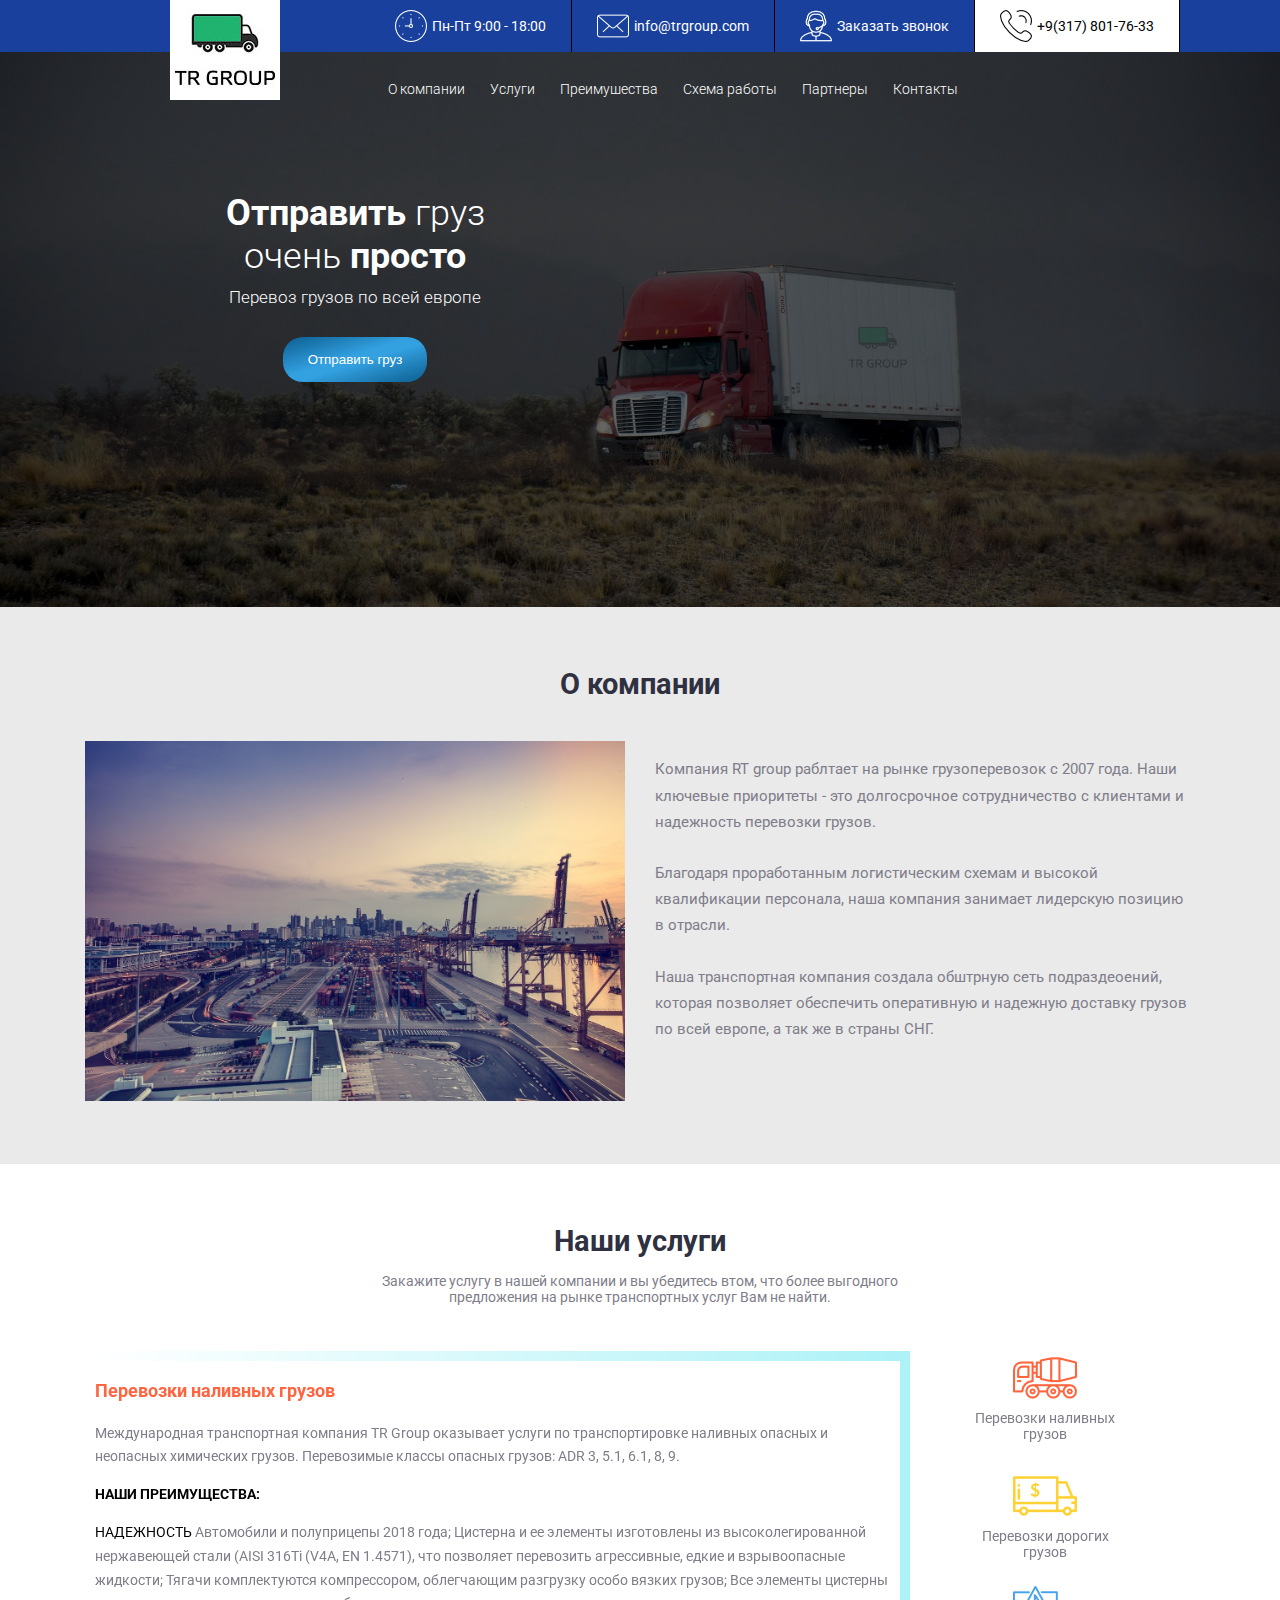
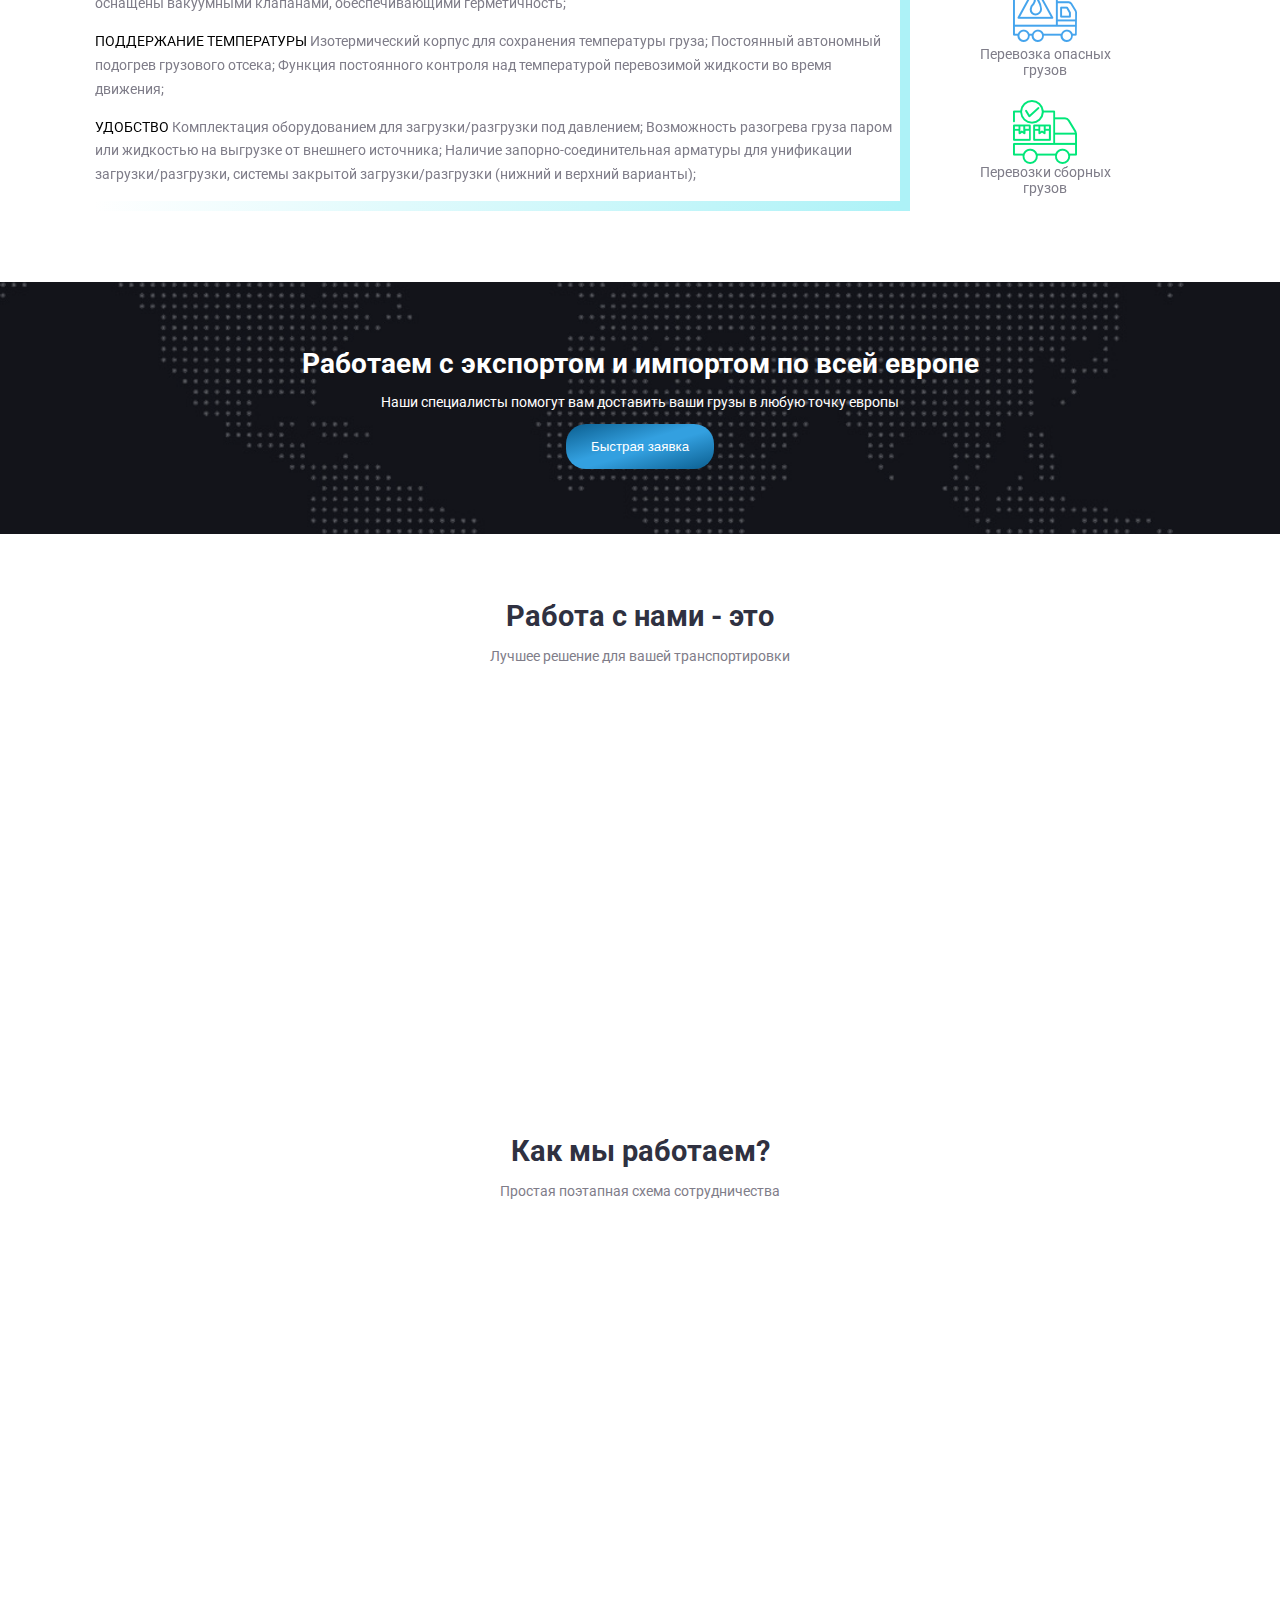
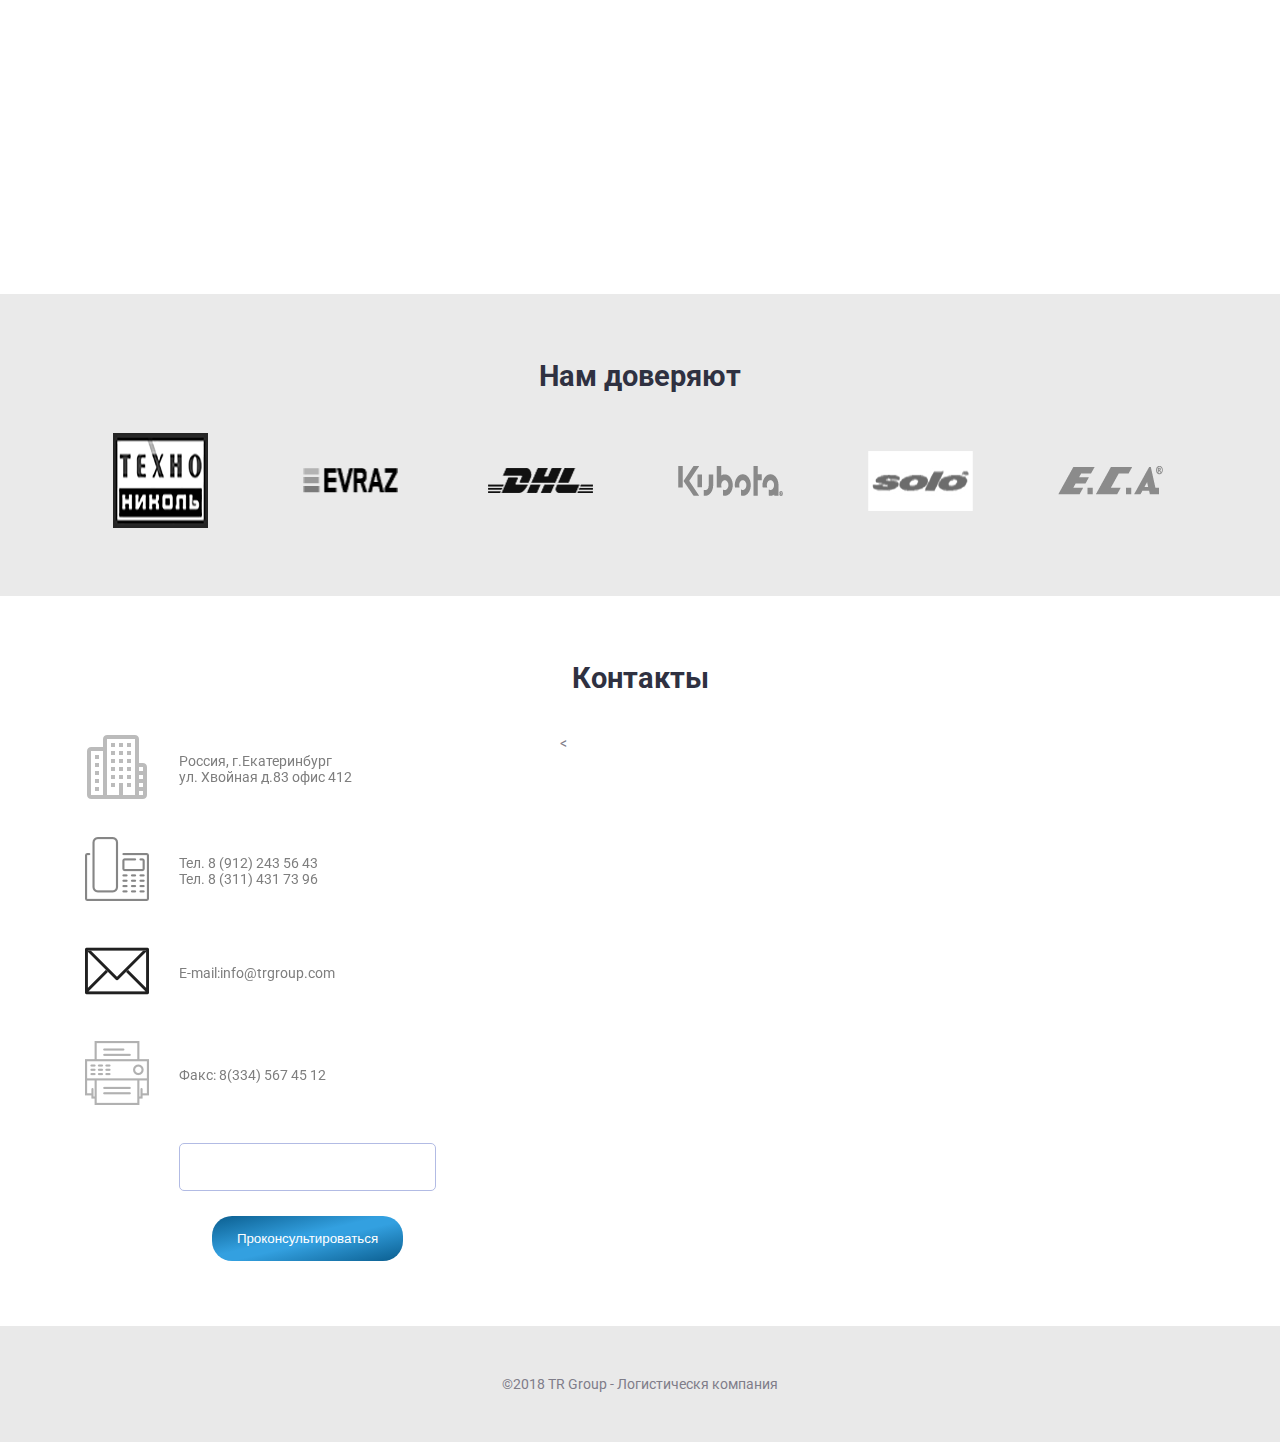
<file: trgroup/index.html>
<!DOCTYPE html>
<html lang="en">

<head>
    <meta charset="UTF-8">
    <meta name="viewport" content="width=device-width, initial-scale=1.0">
    <meta http-equiv="X-UA-Compatible" content="ie=edge">
    <link href="https://fonts.googleapis.com/css?family=Roboto:300,400,700&amp;subset=cyrillic" rel="stylesheet">
    <link rel="stylesheet" href="https://cdnjs.cloudflare.com/ajax/libs/font-awesome/4.7.0/css/font-awesome.css">
    <link rel="stylesheet" href="slick/slick.css">
    <link rel="stylesheet" href="slick/slick-theme.css">
    <link rel="stylesheet" href="css/bootstrap-grid.min.css">
    <link rel="stylesheet" href="css/animate.css">
    <link rel="stylesheet" href="css/style.css">
    <title>Road Track</title>
</head>

<body>
    <header class="header">
        <div class="container">
            <div class="row justify-content-center">
                <div class="col-3">
                    <div class="header-logo">
                        <img src="img/header/logo.jpg" alt="">
                    </div>
                </div>
                <div class="col-9">
                    <div class="header-info">
                        <div class="header-info__block">
                            <img src="img/header/clock.png" alt="">
                            <span>Пн-Пт 9:00 - 18:00</span>
                        </div>
                        <div class="header-info__block">
                            <img src="img/header/mail.png" alt="">
                            <span>info@trgroup.com</span>
                        </div>
                        <div class="header-info__block popup-btn call">
                            <img src="img/header/support.png" alt="">
                            <span>Заказать звонок</span>
                        </div>
                        <div class="header-info__block block-last">
                            <img src="img/header/call.png" alt="">
                            <span>+9(317) 801-76-33</span>
                        </div>
                    </div>
                </div>

            </div>
        </div>
    </header>
    <section class="main dark-bg">
        <div class="container">
            <div class="navBurger">
                <div class="menu-block">
                    <nav class="menu-nav">
                        <a class="menu-nav__link" href="#about">О компании</a>
                        <a class="menu-nav__link" href="#service">Услуги</a>
                        <a class="menu-nav__link" href="#advantages">Преимушества</a>
                        <a class="menu-nav__link" href="#steps">Схема работы</a>
                        <a class="menu-nav__link" href="#partners">Партнеры</a>
                        <a class="menu-nav__link" href="#contact">Контакты</a>
                    </nav>
                    <a href="#" class="menu-btn">
                        <span></span>
                    </a>
                </div>

            </div>
            <div class="row">

                <div class="col-12">
                    <ul class="main-nav">
                        <li>
                            <a href="#about">О компании</a>
                        </li>
                        <li>
                            <a href="#service">Услуги</a>
                        </li>
                        <li>
                            <a href="#advantages">Преимушества</a>
                        </li>
                        <li>
                            <a href="#steps">Схема работы</a>
                        </li>
                        <li>
                            <a href="#partners">Партнеры</a>
                        </li>
                        <li>
                            <a href="#contact">Контакты</a>
                        </li>
                    </ul>
                </div>
            </div>
            <div class="row">
                <div class="col-12 col-lg-6">
                    <div class="main-info wow fadeIn">
                        <div class="main-info__title">
                            <span>Отправить</span> груз
                            <br> очень
                            <span>просто</span>
                        </div>
                        <div class="main-info__subtitle">Перевоз грузов по всей европе</div>
                        <button class="button popup-btn">Отправить груз</button>
                    </div>
                </div>
            </div>

        </div>
    </section>
    <section class="information" id="about">
        <div class="container">
            <div class="title">
                <div class="title-text">О компании</div>
            </div>
            <div class="row">
                <div class="col-12 col-md-6">
                    <div class="information-bg">
                        <img src="img/information-bg.jpg" alt="">
                    </div>
                </div>
                <div class="col-12 col-md-6">
                    <div class="information-text">
                        <p>
                            Компания RT group раблтает на рынке грузоперевозок с 2007 года. Наши ключевые приоритеты - это долгосрочное сотрудничество
                            с клиентами и надежность перевозки грузов.
                        </p>
                        <p>
                            Благодаря проработанным логистическим схемам и высокой квалификации персонала, наша компания занимает лидерскую позицию в
                            отрасли.
                        </p>
                        <p>
                            Наша транспортная компания создала обштрную сеть подраздеоений, которая позволяет обеспечить оперативную и надежную доставку
                            грузов по всей европе, а так же в страны СНГ.
                        </p>
                    </div>
                </div>
            </div>
        </div>
    </section>
    <section class="services" id="service">
        <div class="container">
            <div class="title">
                <div class="title-text">Наши услуги</div>
                <div class="title-subtitle">
                    Закажите услугу в нашей компании и вы убедитесь втом, что более выгодного предложения на рынке транспортных услуг Вам не
                    найти.
                </div>
            </div>
            <div class="row justify-content-center align-items-center">
                <div class="col-12 col-md-9 order-12 order-md-1">
                    <div class="services-slider">
                        <div class="cargo-bulk">
                            <h5 class="cargo-bulk-title">Перевозки наливных грузов</h5>
                            <p>Международная транспортная компания TR Group оказывает услуги по транспортировке наливных опасных
                                и неопасных химических грузов. Перевозимые классы опасных грузов: ADR 3, 5.1, 6.1, 8, 9.
                            </p>
                            <span class="advantages">НАШИ ПРЕИМУЩЕСТВА:</span>
                            <p>
                                <span>НАДЕЖНОСТЬ</span>
                                Автомобили и полуприцепы 2018 года; Цистерна и ее элементы изготовлены из высоколегированной нержавеющей стали (AISI 316Ti
                                (V4A, EN 1.4571), что позволяет перевозить агрессивные, едкие и взрывоопасные жидкости; Тягачи
                                комплектуются компрессором, облегчающим разгрузку особо вязких грузов; Все элементы цистерны
                                оснащены вакуумными клапанами, обеспечивающими герметичность;
                            </p>
                            <p>
                                <span>ПОДДЕРЖАНИЕ ТЕМПЕРАТУРЫ</span>
                                Изотермический корпус для сохранения температуры груза; Постоянный автономный подогрев грузового отсека; Функция постоянного
                                контроля над температурой перевозимой жидкости во время движения;
                            </p>
                            <p>
                                <span>УДОБСТВО</span> Комплектация оборудованием для загрузки/разгрузки под давлением; Возможность
                                разогрева груза паром или жидкостью на выгрузке от внешнего источника; Наличие запорно-соединительная
                                арматуры для унификации загрузки/разгрузки, системы закрытой загрузки/разгрузки (нижний и
                                верхний варианты);
                            </p>
                        </div>
                        <div class="cargo-expensive">
                            <h5 class="cargo-expensive-title">Перевозки грузов высокой стоймости</h5>
                            <p>roup выполняет перевозку ценных грузов в статусе Таможенного перевозчика на максимально выгодных
                                условиях.
                            </p>
                            <span class="advantages">НАШИ ПРЕИМУЩЕСТВА:</span>
                            <p>
                                <span>Уменьшение время доставки и финансовых затрат на перевозку.</span>
                                Сотрудничество с таможенным перевозчиком позволяет Вам транспортировать грузы по территории всего Таможенного союза без сопровождения
                                конвоя. Результат - общая стоимость перевозки ценных грузов по России, Беларуси и Казахстану
                                существенно уменьшается.
                            </p>
                            <p>
                                <span> Дополнительные гарантии.</span> Работу нашей компании строго контролируют сотрудники таможенных
                                органов. Кроме того, статус таможенного перевозчика свидетельствует о состоятельности и надежности
                                компании - Вы можете быть абсолютно уверенны в сохранности груза.
                            </p>
                            <p>
                                <span>On-line контроль за доставкой.</span> При необходимости Вы можете постоянно отслеживать местоположение
                                груза и лично убедиться в том, что его транспортировка осуществляется согласно графику.
                            </p>

                        </div>
                        <div class="cargo-danger">
                            <h5 class="cargo-danger-title">Перевозки опасных грузов</h5>
                            <p>Мы перевозим опасные грузы следующих классов: 2, 3, 4, 5, 6, 8, 9 (согласно классификации ADR).
                                Доставка опасных грузов автомобильным транспортом осуществляется как по территории России
                                и ТС, так и за их пределами.
                            </p>
                            <span class="advantages">НАШИ ПРЕИМУЩЕСТВА:</span>
                            <p>
                                <span>Квалифицированный персонал.</span> Наши водители проходят подготовку на специальных курсах,
                                имеют подтверждающие удостоверения и допуски к управлению автотранспортом с опасными грузами.
                                Их квалификация отвечает всем международным нормам.
                            </p>
                            <p>
                                <span>Cпециализированный транспорт.</span> Перевозка особо опасных грузов невозможна без соблюдения
                                многочисленных мер безопасности. Весь транспорт, который мы задействуем при организации перевозок
                                опасных грузов, оснащен необходимым оборудованием, позволяющим доставлять груз к месту назначения
                                без риска и вреда для людей и окружающей среды.
                            </p>
                            <p>
                                Для международных перевозок опасных грузов используется транспорт из собственного автопарка R Group. Все автомобили имеют
                                лицензии и разрешения на перевозку опасных грузов. Вы можете быть уверены в сохранности своего
                                груза.
                            </p>
                        </div>
                        <div class="cargo-combined">
                            <h5 class="cargo-combined-title">Перевозки сборных грузов</h5>
                            <p>При транспортировке маленькой партии груза вам необязательно платить за полностью укомплектованную
                                машину. Если вам необходимо быстро перевезти небольшую партию товара или комплектующих ,
                                самое выгодное решение - доставка в составе сборного груза. В этом случае для доставки различных
                                грузов двум и более получателям задействуется одно транспортное средство.
                            </p>
                            <span class="advantages">НАШИ ПРЕИМУЩЕСТВА:</span>
                            <p>
                                <span>Вы не переплачиваете «за лишнее» место в машине</span>, если оно вам не нужно. Это особенно
                                выгодно при частой транспортировке маленьких партий.
                            </p>
                            <p>
                                <span>Доставка “от двери до двери”.</span> Мы забираем груз от склада отправителя и доставляем
                                до склада получателя. Вам не нужно задействовать сторонние организации или дополнительно
                                оплачивать доставку, например, от нашего склада. При необходимости мы задействуем консолидационные
                                склады (при перевозке сборных грузов из Европы).
                            </p>
                            <p>
                                <span>Широкий географический охват сборных грузоперевозок.</span>
                                С нами вы можете быстро транспортировать сборные грузы из Западной и Восточной Европы
                            </p>
                        </div>
                    </div>
                </div>
                <div class="col-12 col-md-3 order-md-12">
                    <div class="services-slider-nav">
                        <div class="nav_all nav-1">
                            <img src="img/services/package.png" alt="">
                            <div>Перевозки наливных
                                <br> грузов</div>
                        </div>
                        <div class="nav_all nav-2">
                            <img src="img/services/delivery.png" alt="">
                            <div>Перевозки дорогих
                                <br> грузов</div>
                        </div>
                        <div class="nav_all nav-3">
                            <img src="img/services/delivery (1).png" alt="">
                            <div>Перевозка опасных
                                <br> грузов</div>
                        </div>
                        <div class="nav_all nav-4">
                            <img src="img/services/delivery-truck.png" alt="">
                            <div>Перевозки сборных
                                <br> грузов</div>
                        </div>
                    </div>
                </div>
            </div>
        </div>
    </section>
    <section class="offer dark-bg">
        <div class="container">
            <div class="offer-info">
                <h2 class="offer-info-title">
                    Работаем с экспортом и импортом по всей европе
                </h2>
                <!-- /.offer-info-title -->
                <h3 class="offer-info-subtitle">
                    Наши специалисты помогут вам доставить ваши грузы в любую точку европы
                </h3>
                <!-- /.offer-info-subtitle -->
                <button class="button popup-btn">Быстрая заявка</button>
                <!-- /.button -->
            </div>
            <!-- /.offer-info -->
        </div>
        <!-- /.container -->
    </section>
    <!-- /.offer -->
    <section class="work" id="advantages">
        <div class="container">
            <div class="title">
                <div class="title-text">Работа с нами - это</div>
                <div class="title-subtitle">
                    Лучшее решение для вашей транспортировки
                </div>
            </div>
            <div class="row">
                <div class="col-12 col-md-4 col-lg-4">
                    <div class="work-block wow fadeInUp" data-wow-delay="0.2s">
                        <div class="work-block-img">
                            <img src="img/work/wallet.png" alt="wallet">
                        </div>
                        <!-- /.work-block-img -->
                        <div class="work-block-text">
                            <div class="work-block-title">Выгодные тарифы</div>
                            <div class="work-block-descr">
                                Наши цены одни из самых конкурентных
                            </div>
                        </div>
                        <!-- /.work-block-text -->
                    </div>
                    <!-- /.work-block -->
                </div>
                <!-- /.col-4 -->
                <div class="col-12 col-md-4 col-lg-4">
                    <div class="work-block wow fadeInUp" data-wow-delay="0.4s">
                        <div class="work-block-img">
                            <img src="img/work/stopwatch.png" alt="">
                        </div>
                        <!-- /.work-block-img -->
                        <div class="work-block-text">
                            <div class="work-block-title">Оперативность</div>
                            <div class="work-block-descr">
                                Получите груз вовремя. Специальный транспорт, грузчики и оборудование
                            </div>
                        </div>
                        <!-- /.work-block-text -->
                    </div>
                    <!-- /.work-block -->
                </div>
                <!-- /.col-4 -->
                <div class="col-12 col-md-4 col-lg-4">
                    <div class="work-block wow fadeInUp" data-wow-delay="0.6s">
                        <div class="work-block-img">
                            <img src="img/work/support.png" alt="">
                        </div>
                        <!-- /.work-block-img -->
                        <div class="work-block-text">
                            <div class="work-block-title">Личный менеджер</div>
                            <div class="work-block-descr">
                                Каждому клиенту мы выделяем личного менеджера, для связи
                            </div>
                        </div>
                        <!-- /.work-block-text -->
                    </div>
                    <!-- /.work-block -->
                </div>
                <!-- /.col-4 -->
            </div>
            <!-- /.row -->
            <div class="row">
                <div class="col-12 col-md-4 col-lg-4">
                    <div class="work-block wow fadeInUp" data-wow-delay="0.6s">
                        <div class="work-block-img">
                            <img src="img/work/lock.png" alt="">
                        </div>
                        <!-- /.work-block-img -->
                        <div class="work-block-text">
                            <div class="work-block-title">Гарантия сохранности</div>
                            <div class="work-block-descr">
                                Гврвнтия сохранности шруза от момента получения до момента сдачи
                            </div>
                        </div>
                        <!-- /.work-block-text -->
                    </div>
                    <!-- /.work-block -->
                </div>
                <!-- /.col-4 -->
                <div class="col-12 col-md-4 col-lg-4">
                    <div class="work-block wow fadeInUp" data-wow-delay="0.8s">
                        <div class="work-block-img">
                            <img src="img/work/placeholder.png" alt="">
                        </div>
                        <!-- /.work-block-img -->
                        <div class="work-block-text">
                            <div class="work-block-title">Информация</div>
                            <div class="work-block-descr">
                                Вы всегда можете узнать местонахождение вашего груза
                            </div>
                        </div>
                        <!-- /.work-block-text -->
                    </div>
                    <!-- /.work-block -->
                </div>
                <!-- /.col-4 -->
                <div class="col-12 col-md-4 col-lg-4">
                    <div class="work-block wow fadeInUp" data-wow-delay="1s">
                        <div class="work-block-img">
                            <img src="img/work/file.png" alt="">
                        </div>
                        <!-- /.work-block-img -->
                        <div class="work-block-text">
                            <div class="work-block-title">Легальная работа</div>
                            <div class="work-block-descr">
                                Оперативно отправляем все закрывающие документы
                            </div>
                        </div>
                        <!-- /.work-block-text -->
                    </div>
                    <!-- /.work-block -->
                </div>
                <!-- /.col-4 -->
            </div>
            <!-- /.row -->
        </div>
        <!-- /.container -->
    </section>
    <!-- /.work -->
    <section class="steps" id="steps">
        <div class="container">
            <div class="title">
                <div class="title-text">Как мы работаем?</div>
                <div class="title-subtitle">
                    Простая поэтапная схема сотрудничества
                </div>
            </div>
            <div class="row">
                <div class="col-12 col-lg-4 col-md-4">
                    <div class="steps-block wow fadeInLeft">
                        <div class="steps-block-img">
                            <img src="img/steps/headphone.png" alt="">
                            <img class="arrow" src="img/steps/right-arrow.png" alt="">
                        </div>
                        <div class="steps-text-all steps-block-text-sup dark-bg-steps">
                            <div class="steps-block-title">
                                Заявка и консультация
                            </div>
                            <div class="steps-block-descr">
                                Вы оставляете заявку на нашем сайте или звоните нам по телефону. Наш специалист помогает ответить на все ваши вопросы.
                            </div>
                        </div>
                    </div>
                </div>
                <div class="col-12 col-lg-4 col-md-4">
                    <div class="steps-block wow bounceIn">
                        <div class="steps-block-img">
                            <img src="img/steps/calculator.png" alt="">
                            <img class="arrow" src="img/steps/right-arrow.png" alt="">
                        </div>
                        <div class="steps-text-all steps-block-text-cost dark-bg-steps">
                            <div class="steps-block-title">
                                Расчет стоимости
                            </div>
                            <div class="steps-block-descr">
                                Мы расчитываем стоимость перевозки, маршрут оптимальные сроки доставки и согласовываем с клиентом.
                            </div>
                        </div>
                    </div>
                </div>
                <div class="col-12 col-lg-4 col-md-4">
                    <div class="steps-block wow fadeInRight">
                        <div class="steps-block-img">
                            <img src="img/steps/hands.png" alt="">
                            <img class="arrow" src="img/steps/right-arrow.png" alt="">
                        </div>
                        <div class="steps-text-all steps-block-text-hand dark-bg-steps">
                            <div class="steps-block-title">Договор</div>
                            <div class="steps-block-descr">Заключаем договор и делаем все необходимы документы</div>
                        </div>
                    </div>
                </div>
            </div>
            <div class="row">
                <div class="col-12 col-lg-4 col-md-4">
                    <div class="steps-block wow fadeInLeft">
                        <div class="steps-block-img">
                            <img src="img/steps/delivery-truck.png" alt="">
                            <img class="arrow" src="img/steps/right-arrow.png" alt="">
                        </div>
                        <div class="steps-text-all steps-block-text-cargo dark-bg-steps">
                            <div class="steps-block-title">Доставка груза</div>
                            <div class="steps-block-descr">Осуществляем перевозку в указаное время</div>
                        </div>
                    </div>
                </div>
                <div class="col-12 col-lg-4 col-md-4">
                    <div class="steps-block wow bounceIn">
                        <div class="steps-block-img">
                            <img src="img/steps/contract.png" alt="">
                        </div>
                        <div class="steps-text-all steps-block-text-deal dark-bg-steps">
                            <div class="steps-block-title">Завершение сделки</div>
                            <div class="steps-block-descr">Вы производите оплату. Подписываем все закрывающие документы.</div>
                        </div>
                    </div>
                </div>
                <div class="col-12 col-lg-4 col-md-4 align-self-center">
                    <div class="steps-img wow fadeInRight">
                        <img src="img/header/logo.jpg" alt="">
                        <div class="steps-text">
                            Надежный партнер в сфере грузовых перевозок
                        </div>
                    </div>

                </div>
            </div>
        </div>
        </div>
    </section>
    <section class="partners" id="partners">
        <div class="container">
            <div class="title">
                <div class="title-text">Нам доверяют</div>
            </div>
            <div class="row justify-content-center align-items-center">
                <div class="col-lg-2 col-6">
                    <div class="partners-block">
                        <img src="img/partners/logo-tehnonikol.png" alt="">
                    </div>
                </div>
                <div class="col-lg-2 col-6">
                    <div class="partners-block">
                        <img src="img/partners/evraz.png" alt="">
                    </div>
                </div>
                <div class="col-lg-2 col-6">
                    <div class="partners-block">
                        <img src="img/partners/dhl.png" alt="">
                    </div>
                </div>
                <div class="col-lg-2 col-6">
                    <div class="partners-block">
                        <img src="img/partners/kubota.png" alt="">
                    </div>
                </div>
                <div class="col-lg-2 col-6">
                    <div class="partners-block">
                        <img src="img/partners/solo.png" alt="">
                    </div>
                </div>
                <div class="col-lg-2 col-6">
                    <div class="partners-block">
                        <img src="img/partners/eca.png" alt="">
                    </div>
                </div>
            </div>
        </div>
    </section>
    <section class="contacts" id="contact">
        <div class="container">
            <div class="title">
                <div class="title-text">Контакты</div>
            </div>
            <div class="row">
                <div class="col-12 col-lg-5">
                    <div class="contacts-block">
                        <div class="contacts-block-adress">
                            <div class="contacts-block-img">
                                <img src="img/contacts/city.png" alt="">
                            </div>
                            <div class="contacts-block-text">
                                Россия, г.Екатеринбург
                                <br> ул. Хвойная д.83 офис 412
                            </div>
                        </div>
                        <div class="contacts-block-adress">
                            <div class="contacts-block-img">
                                <img src="img/contacts/telephone.png" alt="">
                            </div>
                            <div class="contacts-block-text">
                                Тел. 8 (912) 243 56 43
                                <br> Тел. 8 (311) 431 73 96
                            </div>
                        </div>
                        <div class="contacts-block-adress">
                            <div class="contacts-block-img">
                                <img src="img/contacts/contact.png" alt="">
                            </div>
                            <div class="contacts-block-text">
                                E-mail:info@trgroup.com
                            </div>
                        </div>
                        <div class="contacts-block-adress">
                            <div class="contacts-block-img">
                                <img src="img/contacts/fax.png" alt="">
                            </div>
                            <div class="contacts-block-text">
                                Факс: 8(334) 567 45 12
                            </div>
                        </div>
                        <form class="contacts-block-form">
                            <input type="tel" class="input" id="phone">
                            <button class="button">Проконсультироваться</button>
                        </form>
                    </div>
                </div>
                <div class="col-12 col-lg-7">
                    <div class="contacts-map">
                        <<iframe src="https://www.google.com/maps/embed?pb=!1m18!1m12!1m3!1d386.2811919797365!2d60.77063921489772!3d56.792128808165174!2m3!1f0!2f0!3f0!3m2!1i1024!2i768!4f13.1!3m3!1m2!1s0x43c16bae7eaa16b1%3A0x1d920d616e3e4edb!2z0KXQstC-0LnQvdCw0Y8g0YPQuy4sIDgzLCDQldC60LDRgtC10YDQuNC90LHRg9GA0LMsINCh0LLQtdGA0LTQu9C-0LLRgdC60LDRjyDQvtCx0LsuLCDQoNC-0YHRgdC40Y8sIDYyMDAwNw!5e0!3m2!1sru!2sby!4v1532437582440"
                            width="100%" height="450" frameborder="0" style="border:0" allowfullscreen></iframe>
                    </div>
                </div>
            </div>
        </div>
    </section>
    <footer class="footer">
        <div class="container">
            <div class="legal">
                <p>©2018 TR Group - Логистическя компания</p>
            </div>
        </div>
    </footer>

    <!-- Модальное окно Заказать звонок -->
    <div class="popup">
        <!-- Само(белое) модальное окно -->
        <div class="popup-dialog">
            <!-- Содержимое модального окна -->
            <div class="popup-content">
                <button class="popup-close">&times;</button>
                    <!-- Заголовок окна -->
                    <h4 class="popup-header">
                        Заказать звонок
                    </h4>
                    <div class="inquiry-form popup-form">
                        <form class="form" action="mailer/smart.php" method="POST">
                            <div class="row">
                                <div class="col-md-12">
                                    <input class="form-input text" name="user_name" required placeholder="Как Вас зовут?" id="name-5" type="text">
                                    <input class="form-input text" name="user_phone" required placeholder="Номер телефона" id="phone-1" type="text">
                                </div>
                            </div>
                            <div class="row justify-content-center">
                                <button class="button blue-btn" type="submit" onclick="yaCounter47124246.reachGoal('bell-btn'); return true;">Заказать звонок</button>
                            </div>
                            <small>Нажав кнопку «Заказать звонок» <br>я даю согласие на обработку моих персональных данных.</small>
                        </form>
                    </div>

                </div> <!-- /popup-content -->
        </div> <!-- /popup-dialog -->
    </div> <!-- /popup -->
    <script src="https://cdnjs.cloudflare.com/ajax/libs/jquery/3.3.1/jquery.min.js"></script>
    <script src="https://cdnjs.cloudflare.com/ajax/libs/popper.js/1.13.0/umd/popper.min.js"></script>
    <script src="https://cdnjs.cloudflare.com/ajax/libs/twitter-bootstrap/4.0.0/js/bootstrap.min.js"></script>
    <script src="js/jquery.maskedinput.js"></script>
    <script src="slick/slick.min.js"></script>
    <script src="js/wow.min.js"></script>
    <script>
        wow = new WOW({
            boxClass: 'wow', // default
            animateClass: 'animated', // default
            offset: 0, // default
            mobile: false,
            live: true // default
        })
        wow.init();
    </script>
    <script>
        $(document).ready(function () {
            $('.services-slider').slick({
                slidesToShow: 1,
                slidesToScroll: 1,
                arrows: false,
                draggable: false,
                fade: true
            })

            $('.services-slider-nav').slick({
                slidesToShow: 4,
                slidesToScroll: 1,
                asNavFor: '.services-slider',
                vertical: true,
                arrows: false,
                focusOnSelect: true,
                responsive: [

                    {
                        breakpoint: 760,
                        settings: {
                            vertical: false
                        }
                    },
                    {
                        breakpoint: 600,
                        settings: {
                            vertical: false
                        }
                    },
                    {
                        breakpoint: 480,
                        settings: {
                            vertical: false
                        }
                    }
                    // You can unslick at a given breakpoint now by adding:
                    // settings: "unslick"
                    // instead of a settings object
                ]
            })
        });

        $(function () {
            $("#phone").mask("+7 (999) 999-99-99");
            $("#phone-1").mask("+7 (999) 999-99-99");
        });

        $('.menu-btn').on('click', function (e) {
            e.preventDefault();
            $(this).toggleClass("menu-btn_active");
            $('.menu-nav').toggleClass("menu-nav_active");
        })
        $(".menu-nav__link").unbind().click(function () {
            $(".menu-nav").removeClass("menu-nav_active");
            $(".menu-btn").removeClass("menu-btn_active");
        });
    </script>
    <script>
        $(document).ready(function(){
            /*Модальное окно Заказать звонок*/
            $('.popup-btn').on('click', function(event) {
                event.preventDefault();
                $('.popup').fadeIn();
            });
            $('.popup-close').on('click', function(event) {
                event.preventDefault();
                $('.popup').fadeOut();
            });
        });

    </script>
</body>

</html>
</file>
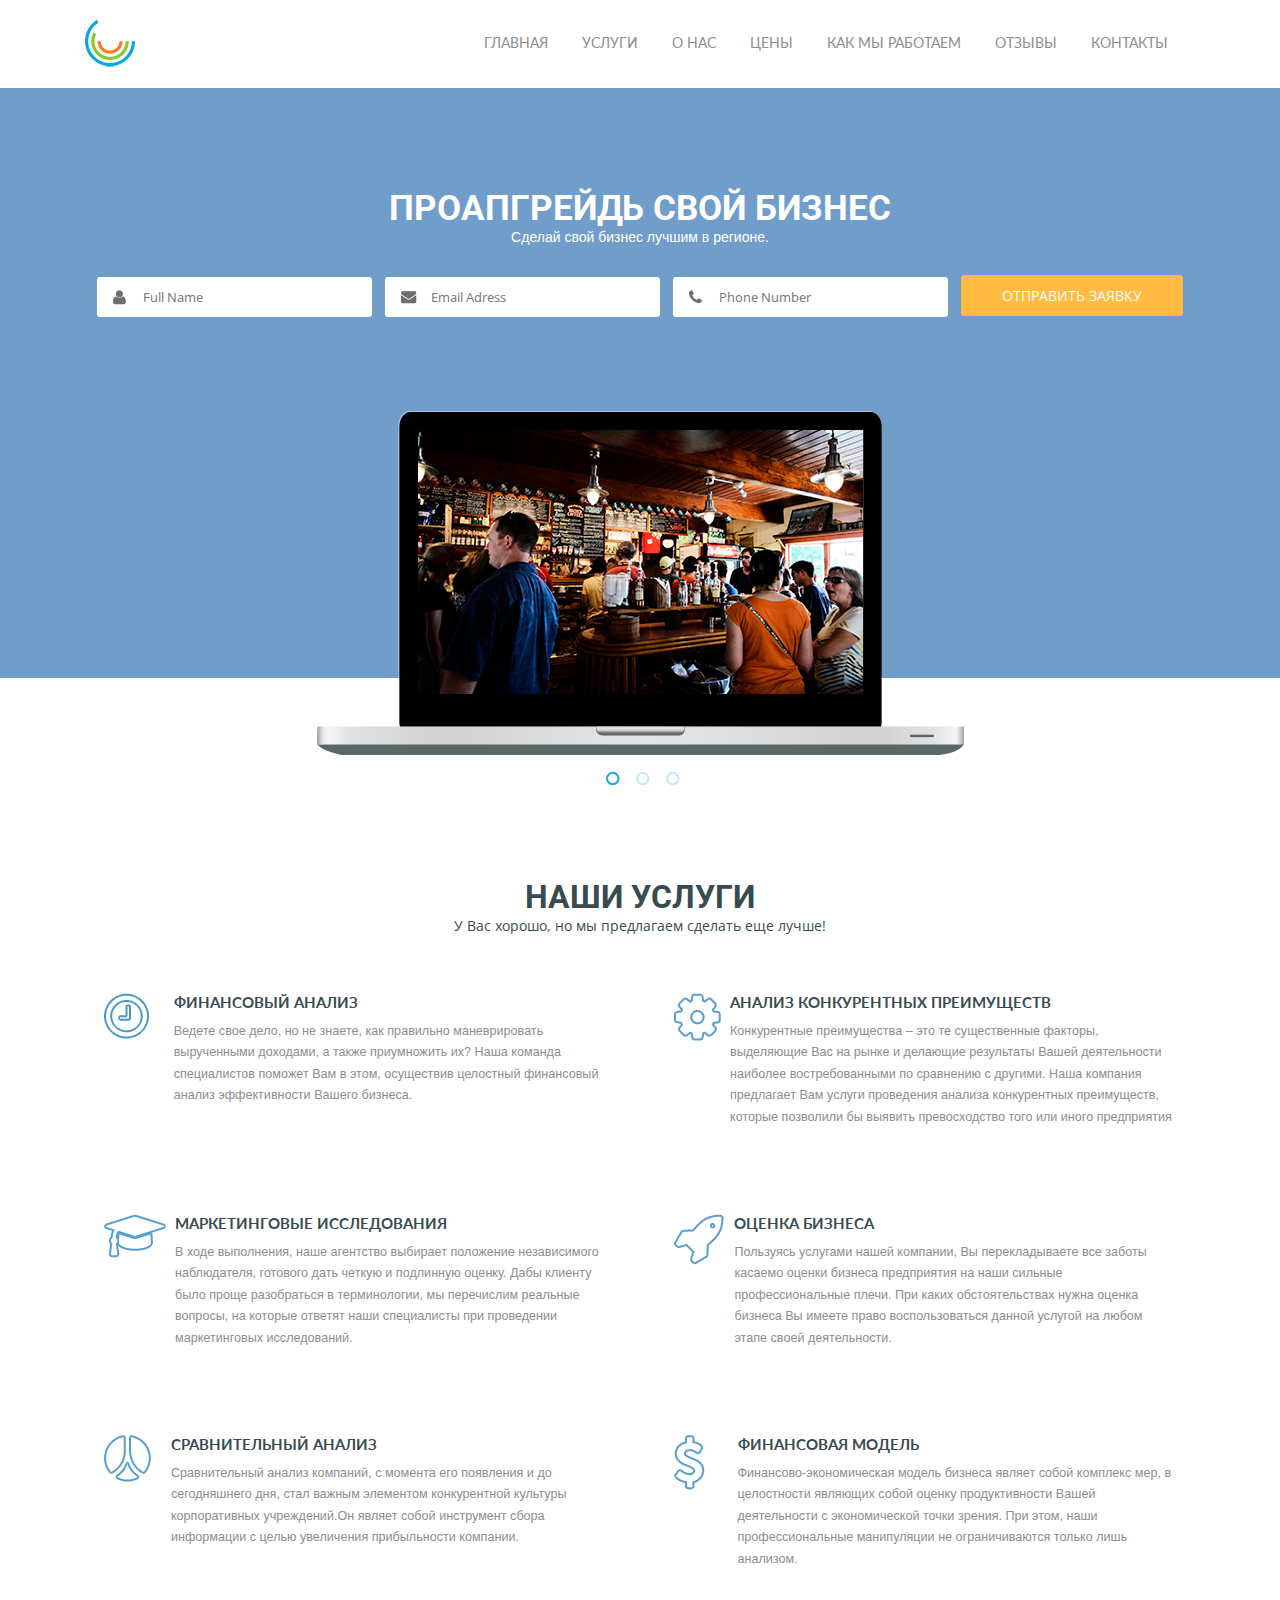
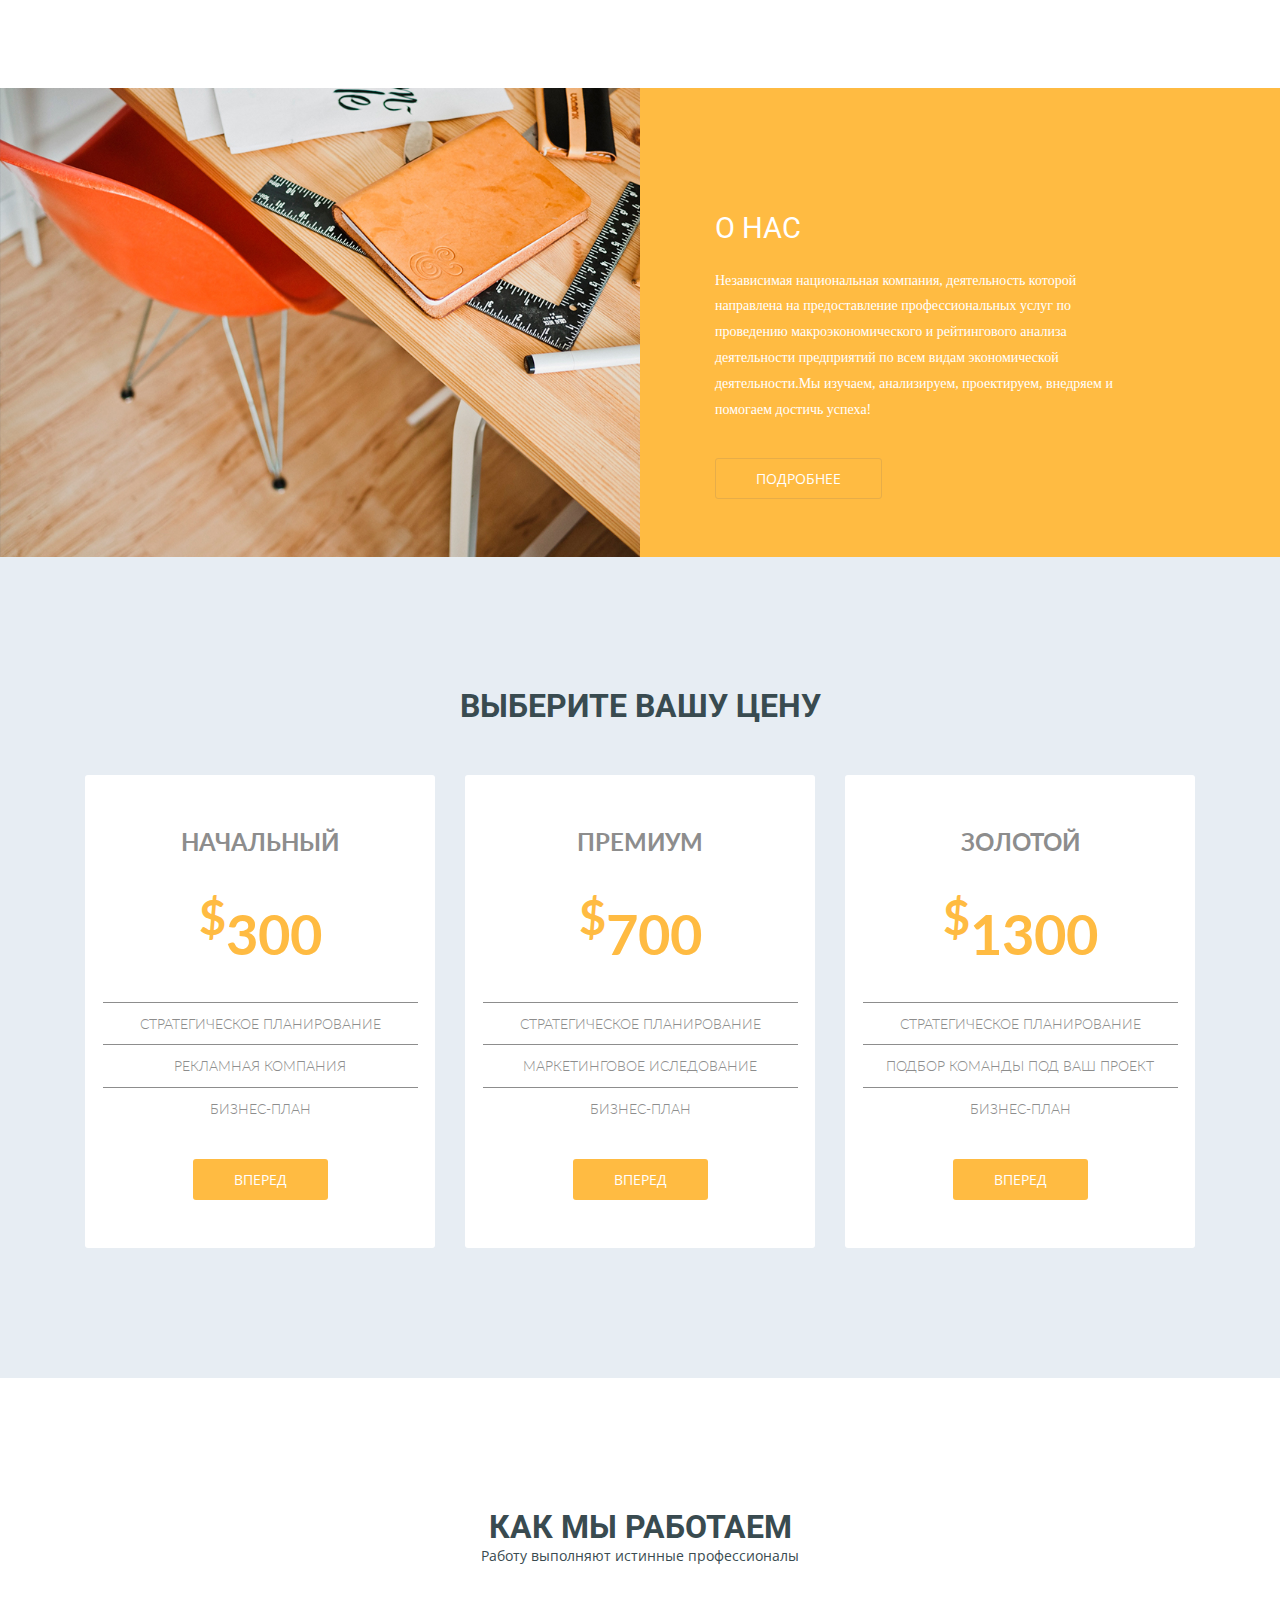
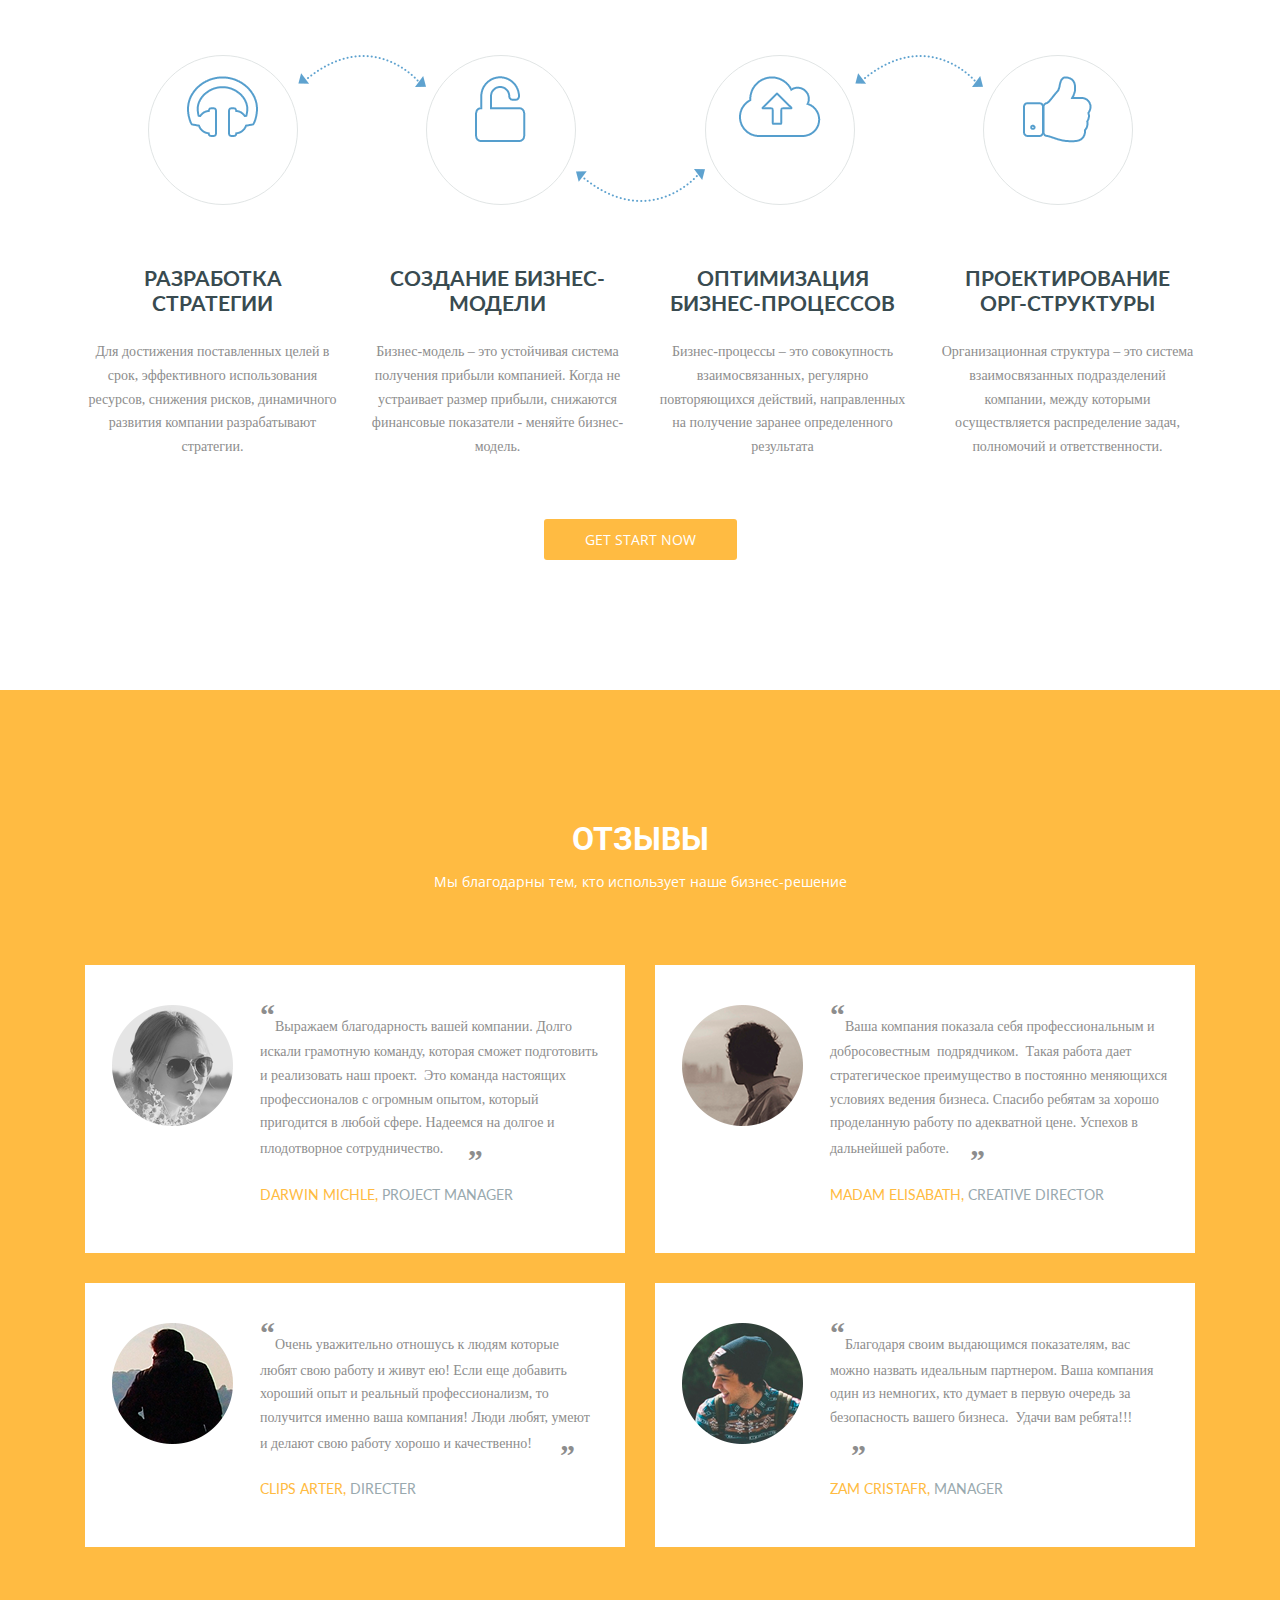
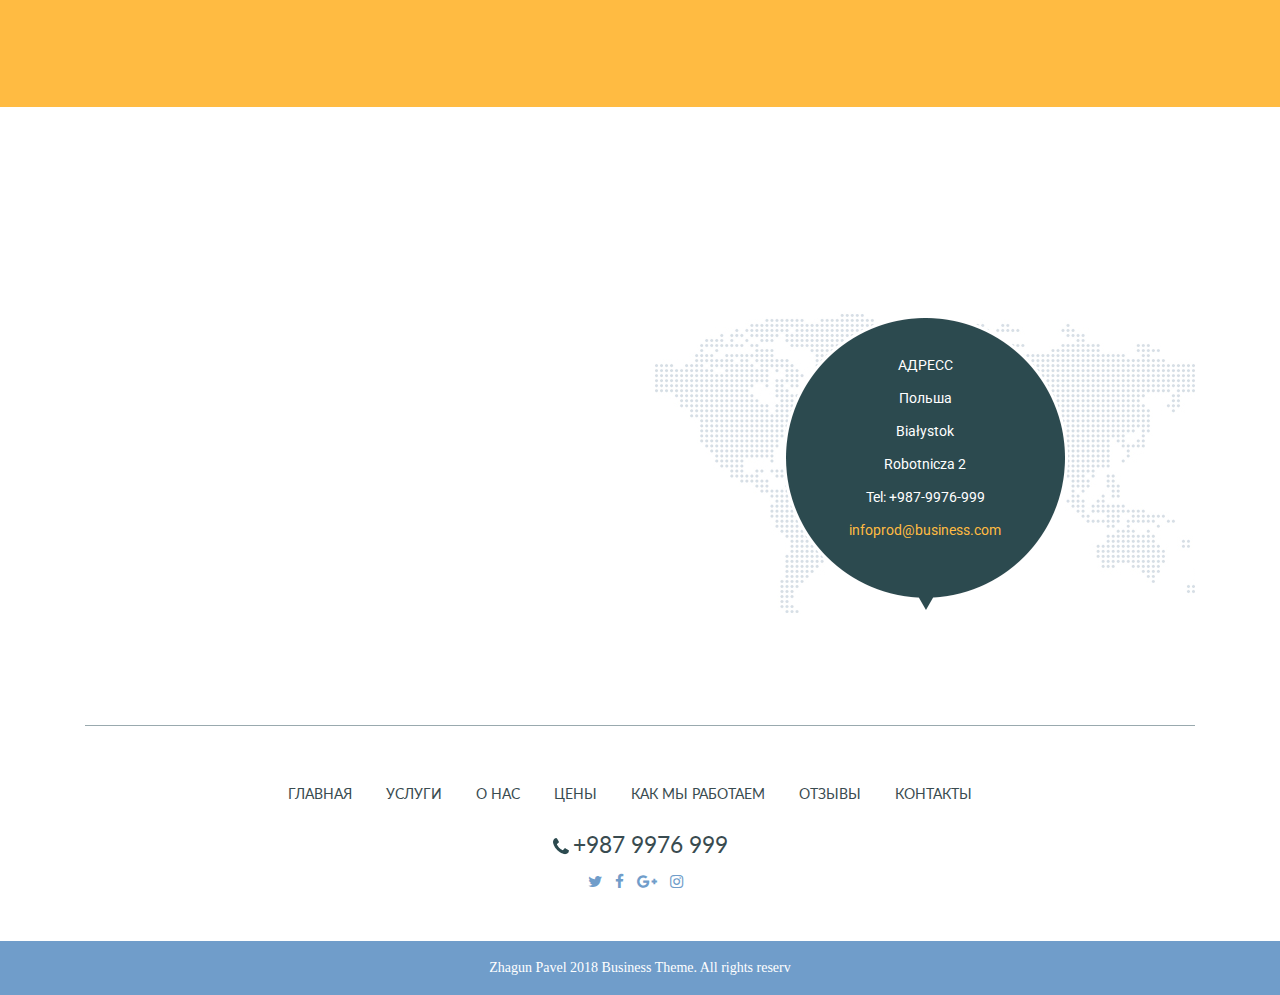
<file: truckms/index.html>
<!DOCTYPE html>
<html lang="en">
	<head>
		<meta charset="utf-8">
		<meta name="viewport" content="width=device-width, initial-scale=1, shrink-to-fit=no">
		<meta name="description" content="">
		<meta name="author" content="">
		<link rel="icon" href="../../../../favicon.ico">

		<title>TrackMS</title>

		<!-- Bootstrap core CSS -->
		<link href="css/bootstrap-grid.min.css" rel="stylesheet">

		<!-- Fonts -->
		<link href="https://fonts.googleapis.com/css?family=Open+Sans:300,400,700&amp;subset=cyrillic" rel="stylesheet">
		<link href="https://fonts.googleapis.com/css?family=Roboto:300,400,500,700&amp;subset=cyrillic" rel="stylesheet">
		<link href="https://fonts.googleapis.com/css?family=Lato:300,400,700" rel="stylesheet">
		<link rel="stylesheet" href="https://stackpath.bootstrapcdn.com/font-awesome/4.7.0/css/font-awesome.min.css">
		<link rel="stylesheet" href="slick/slick.css">
		<link rel="stylesheet" href="slick/slick-theme.css">
		<!-- Custom styles for this template -->
		<link href="css/style.css" rel="stylesheet">

	</head>

	<body>
		<header class="header">
		
			<div class="container">
				<div class="row justify-content-between align-items-center">
					<div class="col col-lg-auto">
						<div class="header-logo">
							<img src="img/logo.png" alt="logo">
						</div>
					</div>
					<!-- /.col-5 -->
					<div class="col col-lg-auto">
						<div class="menu-container">
							<nav class="navbar">
							<ul class="navbar-nav">
								<li class="li"><a href="#">Главная</a></li>
								<li class="li"><a href="#service">Услуги</a></li>
								<li class="li"><a href="#company">О нас</a></li>
								<li class="li"><a href="#price">Цены</a></li>
								<li class="li"><a href="#work">Как мы работаем</a></li>
								<li class="li"><a href="#reviews">Отзывы</a></li>
								<li class="li"><a href="#contact">Контакты</a></li>
							</ul>
							</nav>
						</div>
					</div>
					<!-- /.col-7 -->
			
				<div class="overlay">
					<nav class="overlayMenu">
						<ul class="navmenu-nav" role="menu">
       <li><a class="toAnchor" href="#" role="menuitem">Главная</a></li>
       <li><a class="toAnchor" href="#service" role="menuitem">Услуги</a></li>
       <li><a class="toAnchor"  href="#company" role="menuitem">О нас</a></li>
       <li><a class="toAnchor" href="#price" role="menuitem">Цены</a></li>
       <li><a class="toAnchor" href="#work" role="menuitem">Как мы работаем</a></li>
       <li><a class="toAnchor" href="#reviews" role="menuitem">Отзывы</a></li>
       <li><a class="toAnchor" href="#contact" role="menuitem">Контакты</a></li>
      </ul>
					</nav>
					<!-- /.nav -->
				</div>
				<!-- /.mobile-menu -->
				<div class="navBurger" role="navigation" id="navToggle"></div>
				</div>
				<!-- /.row -->
			</div>
	</header>
	<section class="main">
		<div class="container">
			<div class="main-text">
				<h1 class="main-text__title">Проапгрейдь свой бизнес</h1>
				<!-- /.main-text__title -->
				<span class="main-text__subtitle"> Сделай свой бизнес лучшим в регионе.</span>
			</div>
			<!-- /.main-text -->
			<div class="main-form">
				<form action="">
					<input type="text" class="form__input form__input_name" placeholder="Full Name">
					<input type="text" class="form__input form__input_mail" placeholder="Email Adress">
					<input type="tel" class="form__input form__input_phone" src="img/form_icon/person.png" placeholder="Phone Number">
					<button type="submit" class="button">Отправить заявку</button>
				</form>
			</div>
			<!-- /.main-form -->
			<div class="main-slider">
				<div class="main-slider_wrap">
					<div class="main-slider-single">
				  <div><img src="img/slider/Layer24.png" alt=""></div>
				  <div><img src="img/slider/Layer24.png" alt=""></div>
				  <div><img src="img/slider/Layer24.png" alt=""></div>

					</div>
				</div>
			</div>
		</div>
		<!-- /.container -->
	</section>
	<section class="services" id="service">
		<div class="container">
			<div class="services-text">
				<h2 class="dark-text__title">Наши Услуги</h2>
				<!-- /.dark-text__title -->
				<span class="dark-text__subtitle"> У Вас хорошо, но мы предлагаем сделать еще лучше!</span>
			</div>
			<!-- /.services-text -->
			<div class="row">
				<div class="col-12 col-lg-6">
					<div class="services-block">
						<div class="services-block__img"><img src="img/services/icon1.png" alt=""></div>
						<!-- /.services-block__img -->
						<div class="services-block__text">
							<div class="services-block__text_title">ФИНАНСОВЫЙ АНАЛИЗ</div>
							<!-- /.services-block__text_title -->
							<div class="services-block__text_descr">Ведете свое дело, но не знаете, как правильно маневрировать вырученными доходами, а также приумножить их? Наша команда специалистов поможет Вам в этом, осуществив целостный финансовый анализ эффективности Вашего бизнеса.</div>
							<!-- /.services-block__text_descr -->
						</div>
						<!-- /.services-block__text -->
					</div>
					<!-- /.services-block -->
				</div>
				<!-- /.col-lg-6 -->
				<div class="col-12 col-lg-6">
					<div class="services-block">
						<div class="services-block__img"><img src="img/services/icon2.png" alt=""></div>
						<!-- /.services-block__img -->
						<div class="services-block__text">
							<div class="services-block__text_title">AНАЛИЗ КОНКУРЕНТНЫХ ПРЕИМУЩЕСТВ</div>
							<!-- /.services-block__text_title -->
							<div class="services-block__text_descr">Конкурентные преимущества – это те существенные факторы, выделяющие Вас на рынке и делающие результаты Вашей деятельности наиболее востребованными по сравнению с другими. Наша компания предлагает Вам услуги проведения анализа конкурентных преимуществ, которые позволили бы выявить превосходство того или иного предприятия</div>
							<!-- /.services-block__text_descr -->
						</div>
						<!-- /.services-block__text -->
					</div>
					<!-- /.services-block -->
				</div>
				<!-- /.col-lg-6 -->
				<div class="col-12 col-lg-6">
					<div class="services-block">
						<div class="services-block__img"><img src="img/services/icon3.png" alt=""></div>
						<!-- /.services-block__img -->
						<div class="services-block__text">
							<div class="services-block__text_title">МАРКЕТИНГОВЫЕ ИССЛЕДОВАНИЯ</div>
							<!-- /.services-block__text_title -->
							<div class="services-block__text_descr">В ходе выполнения, наше агентство выбирает положение независимого наблюдателя, готового дать четкую и подлинную оценку. Дабы клиенту было проще разобраться в терминологии, мы перечислим реальные вопросы, на которые ответят наши специалисты при проведении маркетинговых исследований.</div>
							<!-- /.services-block__text_descr -->
						</div>
						<!-- /.services-block__text -->
					</div>
					<!-- /.services-block -->
				</div>
				<!-- /.col-lg-6 -->
				<div class="col-12 col-lg-6">
					<div class="services-block">
						<div class="services-block__img"><img src="img/services/icon4.png" alt=""></div>
						<!-- /.services-block__img -->
						<div class="services-block__text">
							<div class="services-block__text_title">ОЦЕНКА БИЗНЕСА</div>
							<!-- /.services-block__text_title -->
							<div class="services-block__text_descr">Пользуясь услугами нашей компании, Вы перекладываете все заботы касаемо оценки бизнеса предприятия на наши сильные профессиональные плечи. При каких обстоятельствах нужна оценка бизнеса Вы имеете право воспользоваться данной услугой на любом этапе своей деятельности.</div>
							<!-- /.services-block__text_descr -->
						</div>
						<!-- /.services-block__text -->
					</div>
					<!-- /.services-block -->
				</div>
				<!-- /.col-lg-6 -->
				<div class="col-12 col-lg-6">
					<div class="services-block">
						<div class="services-block__img"><img src="img/services/icon5.png" alt=""></div>
						<!-- /.services-block__img -->
						<div class="services-block__text">
							<div class="services-block__text_title">СРАВНИТЕЛЬНЫЙ АНАЛИЗ</div>
							<!-- /.services-block__text_title -->
							<div class="services-block__text_descr"> Сравнительный анализ компаний, с момента его появления и до сегодняшнего дня, стал важным элементом конкурентной культуры корпоративных учреждений.Он являет собой инструмент сбора информации с целью увеличения прибыльности компании.</div>
							<!-- /.services-block__text_descr -->
						</div>
						<!-- /.services-block__text -->
					</div>
					<!-- /.services-block -->
				</div>
				<!-- /.col-lg-6 -->
				<div class="col-12 col-lg-6">
					<div class="services-block">
						<div class="services-block__img"><img src="img/services/icon6.png" alt=""></div>
						<!-- /.services-block__img -->
						<div class="services-block__text">
							<div class="services-block__text_title">ФИНАНСОВАЯ МОДЕЛЬ</div>
							<!-- /.services-block__text_title -->
							<div class="services-block__text_descr">Финансово-экономическая модель бизнеса являет собой комплекс мер, в целостности являющих собой оценку продуктивности Вашей деятельности с экономической точки зрения. При этом, наши профессиональные манипуляции не ограничиваются только лишь анализом.</div>
							<!-- /.services-block__text_descr -->
						</div>
						<!-- /.services-block__text -->
					</div>
					<!-- /.services-block -->
				</div>
				<!-- /.col-lg-6 -->
			</div>
			<!-- /.row -->
		</div>
		<!-- /.container -->
	</section>
	<!-- /.services -->
	<section class="information" id="company">
		
		<div class="row no-gutters">
			<div class="col-12 col-lg-6">
				<div class="information-bg"><img src="img/about/bg_img.jpg" alt=""></div>
				<!-- /.information-bg -->
			</div>
			<!-- /.col-6 -->
			<div class="col-12 col-lg-6">
				<div class="information-text">
					<div class="information-text__title">О нас</div>
					<!-- /.information-text__title -->
					<div class="information-text__descr"> Независимая национальная компания, деятельность которой направлена на предоставление профессиональных услуг по проведению макроэкономического и рейтингового анализа деятельности предприятий по всем видам экономической деятельности.Мы изучаем, анализируем, проектируем, внедряем и помогаем достичь успеха!</div>
					<!-- /.information-text__descr -->
					<div class="information-text__button"><button class="button">Подробнее</button></div>
				</div>
				<!-- /.information-text -->
			</div>
			<!-- /.col-6 -->
		</div>
		<!-- /.row -->
	</section>
	<!-- /.information -->
	<section class="price" id="price">
		<div class="container">
			<div class="price-text">
				<h2 class="dark-text__title">Выберите вашу цену</h2>
				<!-- /.dark-text__title -->
				<span class="dark-text__subtitle"></span>
				<!-- /.dark-text__subtitle -->
			</div>
			<!-- /.price-text -->
			<div class="row">
				<div class="col-lg-4">
					<div class="price-block">
						<h3>Начальный</h3>
						<h4><sup>$</sup>300</h4>
						<div>Стратегическое планирование</div>
						<div>Рекламная компания</div>
						<div>Бизнес-план</div>
						<button class="button">Вперед</button>
					</div>
					<!-- /.price-block -->
				</div>
				<!-- /.col-4 -->
				<div class="col-lg-4">
					<div class="price-block">
						<h3>Премиум</h3>
						<h4><sup>$</sup>700</h4>
						<div>Стратегическое планирование</div>
						<div>Маркетинговое иследование</div>
						<div>Бизнес-план</div>
						<button class="button">Вперед</button>
					</div>
					<!-- /.price-block -->
				</div>
				<!-- /.col-4 -->
				<div class="col-lg-4">
					<div class="price-block">
						<h3>Золотой</h3>
						<h4><sup>$</sup>1300</h4>
						<div>Стратегическое планирование</div>
						<div>Подбор команды под ваш проект</div>
						<div>Бизнес-план</div>
						<button class="button">Вперед</button>
					</div>
					<!-- /.price-block -->
				</div>
				<!-- /.col-4 -->
			</div>
			<!-- /.row -->
		</div>
		<!-- /.container -->
	</section>
	<!-- /.price -->
	<section class="work" id="work">
		<div class="container">
			<div class="work-text">
				<h2 class="dark-text__title">Как мы работаем</h2>
				<!-- /.dark-text__title -->
				<span class="dark-text__subtitle">Работу выполняют истинные профессионалы</span>
			</div>
			<!-- /.work-text -->
			<div class="row no-gutters justify-content-center hidden-mobile">
				
				<div class="col-2 col-lg-auto">
					<div class="work-img work-img__circle"><img src="img/work/step1.png" alt=""></div>
					<!-- /.work-img -->
				</div>
				<!-- /.col -->
				<div class="col-2 col-lg-auto">
					<div class="work-img"><img class="img__rotate" src="img/work/line1.png" alt=""></div>
					<!-- /.work-img -->
				</div>
				<!-- /.col -->
				<div class="col-2 col-lg-auto">
					<div class="work-img work-img__circle"><img src="img/work/step2.png" alt=""></div>
					<!-- /.work-img -->
				</div>
				<!-- /.col -->
				<div class="col-2 align-self-end col-lg-auto">
					<div class="work-img"><img class="img__rotate" src="img/work/line2.png" alt=""></div>
					<!-- /.work-img -->
				</div>
				<!-- /.col -->
				<div class="col-2 col-lg-auto">
					<div class="work-img work-img__circle"><img src="img/work/step3.png" alt=""></div>
					<!-- /.work-img -->
				</div>
				<!-- /.col -->
				<div class="col-12 col-lg-auto">
					<div class="work-img"><img class="img__rotate" src="img/work/line1.png" alt=""></div>
					<!-- /.work-img -->
				</div>
				<!-- /.col -->
				<div class="col-2 col-lg-auto">
					<div class="work-img work-img__circle"><img src="img/work/step4.png" alt=""></div>
					<!-- /.work-img -->
				</div>
				<!-- /.col -->
			</div>
			<!-- /.row -->
			<div class="row">
				<div class="col-12 col-lg-3">
					<div class="work-block">
						<div class="work-block__title">Разработка стратегии</div>
						<!-- /.work-block__title -->
						<div class="work-block__descr">Для достижения поставленных целей в срок, эффективного использования ресурсов, снижения рисков, динамичного развития компании разрабатывают стратегии.</div>
						<!-- /.work-block__descr -->
					</div>
					<!-- /.work-block -->
				</div>
				<!-- /.col-3 -->
				<div class="col-12 col-lg-3">
					<div class="work-block">
						<div class="work-block__title">Создание бизнес-модели</div>
						<!-- /.work-block__title -->
						<div class="work-block__descr">Бизнес-модель – это устойчивая система получения
						прибыли компанией.
						Когда не устраивает размер прибыли, снижаются финансовые показатели - меняйте бизнес-модель.</div>
						<!-- /.work-block__descr -->
					</div>
					<!-- /.work-block -->
				</div>
				<!-- /.col-3 -->
				<div class="col-12 col-lg-3">
					<div class="work-block">
						<div class="work-block__title">Оптимизация бизнес-процессов</div>
						<!-- /.work-block__title -->
						<div class="work-block__descr">Бизнес-процессы – это совокупность взаимосвязанных, регулярно повторяющихся действий, направленных на получение заранее определенного результата</div>
						<!-- /.work-block__descr -->
					</div>
					<!-- /.work-block -->
				</div>
				<!-- /.col-3 -->
				<div class="col-12 col-lg-3">
					<div class="work-block">
						<div class="work-block__title">Проектирование орг-структуры</div>
						<!-- /.work-block__title -->
						<div class="work-block__descr">Организационная структура – это система взаимосвязанных подразделений компании, между которыми осуществляется распределение задач, полномочий и ответственности.</div>
						<!-- /.work-block__descr -->
					</div>
					<!-- /.work-block -->
				</div>
				<!-- /.col-3 -->
			</div>
			<!-- /.row -->
			<div class="col align-self-center">
			<div class="work-block__button"><button class="button">Get Start Now</button></div>
			</div>
		</div>
		<!-- /.container -->
	</section>
	<!-- /.work -->
	<section class="clients" id="reviews">
		<div class="container">
			<div class="clients-text">
				<h2 class="clients-text__title">Отзывы</h2>
				<!-- /.clients-text__title -->
				<p class="clients-text__subtitle"> Мы благодарны тем, кто использует наше бизнес-решение</p>
			</div>
			<!-- /.clients-text -->
			<div class="row">
				<div class="col-12 col-lg-6">
					<div class="clients-block">
						<div class="clients-block__img"><img src="img/clients/client1.png" alt=""></div>
						<!-- /.clients-block__img -->
						<div class="clients-block-text">
							<p class="clients-block-text__descr"><sup>“</sup>Выражаем благодарность вашей компании. Долго искали грамотную команду, которая сможет подготовить и реализовать наш проект.  Это команда настоящих профессионалов с огромным опытом, который пригодится в любой сфере. Надеемся на долгое и плодотворное сотрудничество.       <sub>”</sub></p>
							<!-- /.clients-block-text__descr -->
							<p class="clients-block-text__author">Darwin Michle, <span>Project manager</span></p>
						</div>
						<!-- /.clients-block-text -->
					</div>
					<!-- /.clients-block -->
				</div>
				<!-- /.col-6 -->
				<div class="col-12 col-lg-6">
					<div class="clients-block">
						<div class="clients-block__img"><img src="img/clients/client2.png" alt=""></div>
						<!-- /.clients-block__img -->
						<div class="clients-block-text">
							<p class="clients-block-text__descr"><sup>“</sup>Ваша компания показала себя профессиональным и добросовестным  подрядчиком.  Такая работа дает стратегическое преимущество в постоянно меняющихся условиях ведения бизнеса. Спасибо ребятам за хорошо проделанную работу по адекватной цене. Успехов в дальнейшей работе.      <sub>”</sub></p>
							<!-- /.clients-block-text__descr -->
							<p class="clients-block-text__author">Madam Elisabath, <span>Creative Director</span></p>
						</div>
						<!-- /.clients-block-text -->
					</div>
					<!-- /.clients-block -->
				</div>
				<!-- /.col-6 -->
			</div>
			<!-- /.row -->
			<div class="row">
				<div class="col-12 col-lg-6">
					<div class="clients-block">
						<div class="clients-block__img"><img src="img/clients/client3.png" alt=""></div>
						<!-- /.clients-block__img -->
						<div class="clients-block-text">
							<p class="clients-block-text__descr"><sup>“</sup>Очень уважительно отношусь к людям которые любят свою работу и живут ею! Если еще добавить хороший опыт и реальный профессионализм, то получится именно ваша компания! Люди любят, умеют и делают свою работу хорошо и качественно!        <sub>”</sub></p>
							<!-- /.clients-block-text__descr -->
							<p class="clients-block-text__author">Clips arter, <span>Directer</span></p>
						</div>
						<!-- /.clients-block-text -->
					</div>
					<!-- /.clients-block -->
				</div>
				<!-- /.col-6 -->
				<div class="col-12 col-lg-6">
					<div class="clients-block">
						<div class="clients-block__img"><img src="img/clients/client4.png" alt=""></div>
						<!-- /.clients-block__img -->
						<div class="clients-block-text">
							<p class="clients-block-text__descr"><sup>“</sup>Благодаря своим выдающимся показателям, вас можно назвать идеальным партнером. Ваша компания один из немногих, кто думает в первую очередь за безопасность вашего бизнеса.  Удачи вам ребята!!!
      <sub>”</sub></p>
							<!-- /.clients-block-text__descr -->
							<p class="clients-block-text__author">zam cristafr,  <span>manager</span></p>
						</div>
						<!-- /.clients-block-text -->
					</div>
					<!-- /.clients-block -->
				</div>
				<!-- /.col-6 -->
			</div>
			<!-- /.row -->
		</div>
		<!-- /.container -->
	</section>
	<!-- /.clients -->
	<section class="contacts" id="contact">
		<div class="container">
			<div class="row">
				<div class="col-12 col-lg-6">
					<div class="contacts-maps">
						<iframe src="https://www.google.com/maps/embed?pb=!1m14!1m8!1m3!1d598.2494559723159!2d23.1946201!3d53.1461336!3m2!1i1024!2i768!4f13.1!3m3!1m2!1s0x471ffe9b6c9c77d7%3A0x6fe4463ea4a81c33!2zUm9ib3RuaWN6YSAyLCAxNS0xODcgQmlhxYJ5c3Rvaywg0J_QvtC70YzRiNCw!5e0!3m2!1sru!2sby!4v1530863326422" width="100%" height="450" frameborder="0" style="border:0" allowfullscreen></iframe>
					</div>
					<!-- /.maps -->
				</div>
				<!-- /.col-6 -->
				<div class="col-12 col-lg-6 ">
					<div class="contacts-block">
						<div class="contacts-block_date">
							<div class="contacts-block_date_adress">
								<div class="adress">Адресс</div>
								<div>Польша</div>
								<div>Białystok</div>
								<div>Robotnicza 2</div>
								<div>Tel: +987-9976-999</div>
								<div class="mail">infoprod@business.com</div>
							</div>
						</div>
					</div>
					<!-- /.adress -->
				</div>
				<!-- /.col-6 -->
			</div>
			<!-- /.row -->
			<div class="line"></div>
		</div>
		<!-- /.container -->
	</section>
	<!-- /.contacts -->
	<section class="footer-menu">
		<div class="container">
			<div class="row">
				<div class="col-12">
					<div class="menu-container_footer">
						<ul class="navbar-nav navbar-nav_footer">
							<li><a class="nav_link" 	href="#">Главная</a></li>
							<li><a class="nav_link" href="#service">Услуги</a></li>
							<li><a class="nav_link" href="#company">О нас</a></li>
							<li><a class="nav_link" href="#price">Цены</a></li>
							<li><a class="nav_link" href="#work">Как мы работаем</a></li>
							<li><a class="nav_link" href="#reviews">Отзывы</a></li>
							<li><a class="nav_link" href="#contact">Контакты</a></li>
						</ul>
						<!-- /.navbar-nav -->
					</div>
					<!-- /.menu-container -->
				</div>
				<!-- /.col-12 -->
				<div class="col-12">
					<div class="footer-menu__phone">
						<div class="footer-menu__phone_img"> <img src="img/phone.png" alt=""></div>
						<div class="footer-menu__phone_tel">+987 9976 999</div>
					</div>
				</div>
				<div class="col-12">
					<div class="social-links">
						<a href="#"><i class="fa fa-twitter"></i></a>
						<a href="#"><i class="fa fa-facebook"></i></a>
						<a href="#"><i class="fa fa-google-plus"></i></a>
						<a href="#"><i class="fa fa-instagram"></i></a>
					</div>
				</div>
			</div>
			<!-- /.row -->
		</div>
		<!-- /.container -->
	</section>
	<!-- /.footer-menu -->
	<section class="footer">
		<div class="container">
			<div class="legal">
				<p>Zhagun Pavel 2018 Business Theme. All rights reserv</p>
			</div>
			<!-- /.legal -->
		</div>
		<!-- /.container -->
	</section>
	<!-- /.footer -->
		<script src="https://code.jquery.com/jquery-3.2.1.slim.min.js"></script>
		<script>window.jQuery || document.write('<script src="js/jquery-3.2.1.slim.min.js"><\/script>')</script>
		<script src="slick/slick.min.js"></script>
		<script>
			$(document).ready(function() {
			  $('.main-slider-single').slick({
			  		arrows: false,
			    dots: true,
			    dotsClass: "custom-dots",
			  });
			});
		</script>
		<script>
			$("#navToggle").click(function() {
			    $(this).toggleClass("active");
			    $(".overlay").toggleClass("open");
			    // this line ▼ prevents content scroll-behind
			    $("body").toggleClass("locked"); 

			});
			$(".toAnchor").unbind().click(function() {
			    $(".overlay").removeClass("open");
			    $(".navBurger").removeClass("active");
			    $(".locked").removeClass("locked");
			});
		</script>
		
	</body>
</html>
</file>
<file: assets/fonts/pe-icon/pe-icon.css>
@font-face {
	font-family: 'Pe-icon-7-stroke';
	src:url('fonts/Pe-icon-7-stroke.eot?d7yf1v');
	src:url('fonts/Pe-icon-7-stroke.eot?#iefixd7yf1v') format('embedded-opentype'),
		url('fonts/Pe-icon-7-stroke.woff?d7yf1v') format('woff'),
		url('fonts/Pe-icon-7-stroke.ttf?d7yf1v') format('truetype'),
		url('fonts/Pe-icon-7-stroke.svg?d7yf1v#Pe-icon-7-stroke') format('svg');
	font-weight: normal;
	font-style: normal;
}

[class^="pe-7s-"], [class*=" pe-7s-"] {
	font-family: 'Pe-icon-7-stroke';
	speak: none;
	font-style: normal;
	font-weight: normal;
	font-variant: normal;
	text-transform: none;
	line-height: 1;

	/* Better Font Rendering =========== */
	-webkit-font-smoothing: antialiased;
	-moz-osx-font-smoothing: grayscale;
}

.pe-7s-album:before {
	content: "\e6aa";
}
.pe-7s-arc:before {
	content: "\e6ab";
}
.pe-7s-back-2:before {
	content: "\e6ac";
}
.pe-7s-bandaid:before {
	content: "\e6ad";
}
.pe-7s-car:before {
	content: "\e6ae";
}
.pe-7s-diamond:before {
	content: "\e6af";
}
.pe-7s-door-lock:before {
	content: "\e6b0";
}
.pe-7s-eyedropper:before {
	content: "\e6b1";
}
.pe-7s-female:before {
	content: "\e6b2";
}
.pe-7s-gym:before {
	content: "\e6b3";
}
.pe-7s-hammer:before {
	content: "\e6b4";
}
.pe-7s-headphones:before {
	content: "\e6b5";
}
.pe-7s-helm:before {
	content: "\e6b6";
}
.pe-7s-hourglass:before {
	content: "\e6b7";
}
.pe-7s-leaf:before {
	content: "\e6b8";
}
.pe-7s-magic-wand:before {
	content: "\e6b9";
}
.pe-7s-male:before {
	content: "\e6ba";
}
.pe-7s-map-2:before {
	content: "\e6bb";
}
.pe-7s-next-2:before {
	content: "\e6bc";
}
.pe-7s-paint-bucket:before {
	content: "\e6bd";
}
.pe-7s-pendrive:before {
	content: "\e6be";
}
.pe-7s-photo:before {
	content: "\e6bf";
}
.pe-7s-piggy:before {
	content: "\e6c0";
}
.pe-7s-plugin:before {
	content: "\e6c1";
}
.pe-7s-refresh-2:before {
	content: "\e6c2";
}
.pe-7s-rocket:before {
	content: "\e6c3";
}
.pe-7s-settings:before {
	content: "\e6c4";
}
.pe-7s-shield:before {
	content: "\e6c5";
}
.pe-7s-smile:before {
	content: "\e6c6";
}
.pe-7s-usb:before {
	content: "\e6c7";
}
.pe-7s-vector:before {
	content: "\e6c8";
}
.pe-7s-wine:before {
	content: "\e6c9";
}
.pe-7s-cloud-upload:before {
	content: "\e68a";
}
.pe-7s-cash:before {
	content: "\e68c";
}
.pe-7s-close:before {
	content: "\e680";
}
.pe-7s-bluetooth:before {
	content: "\e68d";
}
.pe-7s-cloud-download:before {
	content: "\e68b";
}
.pe-7s-way:before {
	content: "\e68e";
}
.pe-7s-close-circle:before {
	content: "\e681";
}
.pe-7s-id:before {
	content: "\e68f";
}
.pe-7s-angle-up:before {
	content: "\e682";
}
.pe-7s-wristwatch:before {
	content: "\e690";
}
.pe-7s-angle-up-circle:before {
	content: "\e683";
}
.pe-7s-world:before {
	content: "\e691";
}
.pe-7s-angle-right:before {
	content: "\e684";
}
.pe-7s-volume:before {
	content: "\e692";
}
.pe-7s-angle-right-circle:before {
	content: "\e685";
}
.pe-7s-users:before {
	content: "\e693";
}
.pe-7s-angle-left:before {
	content: "\e686";
}
.pe-7s-user-female:before {
	content: "\e694";
}
.pe-7s-angle-left-circle:before {
	content: "\e687";
}
.pe-7s-up-arrow:before {
	content: "\e695";
}
.pe-7s-angle-down:before {
	content: "\e688";
}
.pe-7s-switch:before {
	content: "\e696";
}
.pe-7s-angle-down-circle:before {
	content: "\e689";
}
.pe-7s-scissors:before {
	content: "\e697";
}
.pe-7s-wallet:before {
	content: "\e600";
}
.pe-7s-safe:before {
	content: "\e698";
}
.pe-7s-volume2:before {
	content: "\e601";
}
.pe-7s-volume1:before {
	content: "\e602";
}
.pe-7s-voicemail:before {
	content: "\e603";
}
.pe-7s-video:before {
	content: "\e604";
}
.pe-7s-user:before {
	content: "\e605";
}
.pe-7s-upload:before {
	content: "\e606";
}
.pe-7s-unlock:before {
	content: "\e607";
}
.pe-7s-umbrella:before {
	content: "\e608";
}
.pe-7s-trash:before {
	content: "\e609";
}
.pe-7s-tools:before {
	content: "\e60a";
}
.pe-7s-timer:before {
	content: "\e60b";
}
.pe-7s-ticket:before {
	content: "\e60c";
}
.pe-7s-target:before {
	content: "\e60d";
}
.pe-7s-sun:before {
	content: "\e60e";
}
.pe-7s-study:before {
	content: "\e60f";
}
.pe-7s-stopwatch:before {
	content: "\e610";
}
.pe-7s-star:before {
	content: "\e611";
}
.pe-7s-speaker:before {
	content: "\e612";
}
.pe-7s-signal:before {
	content: "\e613";
}
.pe-7s-shuffle:before {
	content: "\e614";
}
.pe-7s-shopbag:before {
	content: "\e615";
}
.pe-7s-share:before {
	content: "\e616";
}
.pe-7s-server:before {
	content: "\e617";
}
.pe-7s-search:before {
	content: "\e618";
}
.pe-7s-film:before {
	content: "\e6a5";
}
.pe-7s-science:before {
	content: "\e619";
}
.pe-7s-disk:before {
	content: "\e6a6";
}
.pe-7s-ribbon:before {
	content: "\e61a";
}
.pe-7s-repeat:before {
	content: "\e61b";
}
.pe-7s-refresh:before {
	content: "\e61c";
}
.pe-7s-add-user:before {
	content: "\e6a9";
}
.pe-7s-refresh-cloud:before {
	content: "\e61d";
}
.pe-7s-paperclip:before {
	content: "\e69c";
}
.pe-7s-radio:before {
	content: "\e61e";
}
.pe-7s-note2:before {
	content: "\e69d";
}
.pe-7s-print:before {
	content: "\e61f";
}
.pe-7s-network:before {
	content: "\e69e";
}
.pe-7s-prev:before {
	content: "\e620";
}
.pe-7s-mute:before {
	content: "\e69f";
}
.pe-7s-power:before {
	content: "\e621";
}
.pe-7s-medal:before {
	content: "\e6a0";
}
.pe-7s-portfolio:before {
	content: "\e622";
}
.pe-7s-like2:before {
	content: "\e6a1";
}
.pe-7s-plus:before {
	content: "\e623";
}
.pe-7s-left-arrow:before {
	content: "\e6a2";
}
.pe-7s-play:before {
	content: "\e624";
}
.pe-7s-key:before {
	content: "\e6a3";
}
.pe-7s-plane:before {
	content: "\e625";
}
.pe-7s-joy:before {
	content: "\e6a4";
}
.pe-7s-photo-gallery:before {
	content: "\e626";
}
.pe-7s-pin:before {
	content: "\e69b";
}
.pe-7s-phone:before {
	content: "\e627";
}
.pe-7s-plug:before {
	content: "\e69a";
}
.pe-7s-pen:before {
	content: "\e628";
}
.pe-7s-right-arrow:before {
	content: "\e699";
}
.pe-7s-paper-plane:before {
	content: "\e629";
}
.pe-7s-delete-user:before {
	content: "\e6a7";
}
.pe-7s-paint:before {
	content: "\e62a";
}
.pe-7s-bottom-arrow:before {
	content: "\e6a8";
}
.pe-7s-notebook:before {
	content: "\e62b";
}
.pe-7s-note:before {
	content: "\e62c";
}
.pe-7s-next:before {
	content: "\e62d";
}
.pe-7s-news-paper:before {
	content: "\e62e";
}
.pe-7s-musiclist:before {
	content: "\e62f";
}
.pe-7s-music:before {
	content: "\e630";
}
.pe-7s-mouse:before {
	content: "\e631";
}
.pe-7s-more:before {
	content: "\e632";
}
.pe-7s-moon:before {
	content: "\e633";
}
.pe-7s-monitor:before {
	content: "\e634";
}
.pe-7s-micro:before {
	content: "\e635";
}
.pe-7s-menu:before {
	content: "\e636";
}
.pe-7s-map:before {
	content: "\e637";
}
.pe-7s-map-marker:before {
	content: "\e638";
}
.pe-7s-mail:before {
	content: "\e639";
}
.pe-7s-mail-open:before {
	content: "\e63a";
}
.pe-7s-mail-open-file:before {
	content: "\e63b";
}
.pe-7s-magnet:before {
	content: "\e63c";
}
.pe-7s-loop:before {
	content: "\e63d";
}
.pe-7s-look:before {
	content: "\e63e";
}
.pe-7s-lock:before {
	content: "\e63f";
}
.pe-7s-lintern:before {
	content: "\e640";
}
.pe-7s-link:before {
	content: "\e641";
}
.pe-7s-like:before {
	content: "\e642";
}
.pe-7s-light:before {
	content: "\e643";
}
.pe-7s-less:before {
	content: "\e644";
}
.pe-7s-keypad:before {
	content: "\e645";
}
.pe-7s-junk:before {
	content: "\e646";
}
.pe-7s-info:before {
	content: "\e647";
}
.pe-7s-home:before {
	content: "\e648";
}
.pe-7s-help2:before {
	content: "\e649";
}
.pe-7s-help1:before {
	content: "\e64a";
}
.pe-7s-graph3:before {
	content: "\e64b";
}
.pe-7s-graph2:before {
	content: "\e64c";
}
.pe-7s-graph1:before {
	content: "\e64d";
}
.pe-7s-graph:before {
	content: "\e64e";
}
.pe-7s-global:before {
	content: "\e64f";
}
.pe-7s-gleam:before {
	content: "\e650";
}
.pe-7s-glasses:before {
	content: "\e651";
}
.pe-7s-gift:before {
	content: "\e652";
}
.pe-7s-folder:before {
	content: "\e653";
}
.pe-7s-flag:before {
	content: "\e654";
}
.pe-7s-filter:before {
	content: "\e655";
}
.pe-7s-file:before {
	content: "\e656";
}
.pe-7s-expand1:before {
	content: "\e657";
}
.pe-7s-exapnd2:before {
	content: "\e658";
}
.pe-7s-edit:before {
	content: "\e659";
}
.pe-7s-drop:before {
	content: "\e65a";
}
.pe-7s-drawer:before {
	content: "\e65b";
}
.pe-7s-download:before {
	content: "\e65c";
}
.pe-7s-display2:before {
	content: "\e65d";
}
.pe-7s-display1:before {
	content: "\e65e";
}
.pe-7s-diskette:before {
	content: "\e65f";
}
.pe-7s-date:before {
	content: "\e660";
}
.pe-7s-cup:before {
	content: "\e661";
}
.pe-7s-culture:before {
	content: "\e662";
}
.pe-7s-crop:before {
	content: "\e663";
}
.pe-7s-credit:before {
	content: "\e664";
}
.pe-7s-copy-file:before {
	content: "\e665";
}
.pe-7s-config:before {
	content: "\e666";
}
.pe-7s-compass:before {
	content: "\e667";
}
.pe-7s-comment:before {
	content: "\e668";
}
.pe-7s-coffee:before {
	content: "\e669";
}
.pe-7s-cloud:before {
	content: "\e66a";
}
.pe-7s-clock:before {
	content: "\e66b";
}
.pe-7s-check:before {
	content: "\e66c";
}
.pe-7s-chat:before {
	content: "\e66d";
}
.pe-7s-cart:before {
	content: "\e66e";
}
.pe-7s-camera:before {
	content: "\e66f";
}
.pe-7s-call:before {
	content: "\e670";
}
.pe-7s-calculator:before {
	content: "\e671";
}
.pe-7s-browser:before {
	content: "\e672";
}
.pe-7s-box2:before {
	content: "\e673";
}
.pe-7s-box1:before {
	content: "\e674";
}
.pe-7s-bookmarks:before {
	content: "\e675";
}
.pe-7s-bicycle:before {
	content: "\e676";
}
.pe-7s-bell:before {
	content: "\e677";
}
.pe-7s-battery:before {
	content: "\e678";
}
.pe-7s-ball:before {
	content: "\e679";
}
.pe-7s-back:before {
	content: "\e67a";
}
.pe-7s-attention:before {
	content: "\e67b";
}
.pe-7s-anchor:before {
	content: "\e67c";
}
.pe-7s-albums:before {
	content: "\e67d";
}
.pe-7s-alarm:before {
	content: "\e67e";
}
.pe-7s-airplay:before {
	content: "\e67f";
}
</file>
<file: assets/css/main.css>
/*--------------------------------------------------------------------------------

	# Minimis Template 1.0 - Mar 1, 2018
	# ------------------------------------------------------------------------
	# Designed & coded by Awe7
	# Websites:  http://www.awe7.com -  Email: info@awe7.com

----------------------------------------------------------------------------------

	1. base
	2. button
	3. form-item
	4. button
	5. about
	6. contact
	7. form_item
	8. fullscreenmenu
	9. grid-css
	10. hoverbox
	11. page_title
	12. post_detail
	13. post
	14. progress
	15. socialicon
	16. title
	17. typing
	18. work_detail
	19. work
	20. footer
	21. header-01
	22. Layout
	23. Grid Boostrap 
	24. Font size
	25. Margin Padding
	26. Swiper
	27. Swiper

--------------------------------------------------------------------------------*/

/* 1. base
--------------------------------------------------------------------------------*/

a[disabled],
input[disabled],
button[disabled],
textarea[disabled] {
    cursor: not-allowed !important;
    opacity: .5 !important;
}

a:focus,
input:focus,
button:focus,
textarea:focus {
    outline: none;
}

p {
    margin-top: 0;
    margin-bottom: 10px;
}

img {
    max-width: 100%;
    height: auto;
    border: 0;
}

.page-wrap {
    overflow: hidden;
}

.awe-section {
    position: relative;
    background-repeat: no-repeat;
    background-size: cover;
    background-position: center center;
    z-index: 9;
    padding-top: 50px;
    padding-bottom: 50px;
}

.awe-text-left,
.text-left {
    text-align: left !important;
}

.awe-text-center,
.text-center {
    text-align: center !important;
}

.awe-text-right,
.text-right {
    text-align: right !important;
}

.awe-text-underline {
    text-decoration: underline !important;
}

.awe-round {
    border-radius: 5px !important;
}

.awe-pill {
    border-radius: 50% !important;
}

.awe-tb {
    display: table;
    width: 100%;
    height: 100%;
}

.awe-tb__cell {
    display: table-cell;
    vertical-align: middle;
}

.awe-overlay,
[data-gradient-bg]>canvas {
    position: absolute;
    width: 100%;
    height: 100%;
    top: 0;
    left: 0;
    z-index: -1;
}

.awe-overlay {
    background-color: rgba(0, 0, 0, .4);
}

.bg-fixed {
    background-attachment: fixed;
}

.awe-bg-cover {
    background-repeat: no-repeat;
    background-size: cover;
    background-position: center center;
}

.full {
    width: 100%;
    height: 100vh;
}

.embed-responsive {
    position: relative;
    display: block;
    height: 0;
    padding: 0;
    overflow: hidden;
}

.embed-responsive.embed-responsive-4by3 {
    padding-bottom: 75%;
}

.embed-responsive.embed-responsive-16by9 {
    padding-bottom: 56.25%;
}

.embed-responsive .embed-responsive-item,
.embed-responsive iframe,
.embed-responsive embed,
.embed-responsive object {
    position: absolute;
    top: 0;
    bottom: 0;
    left: 0;
    width: 100%;
    height: 100%;
    border: 0;
}

/* table Responsive */

a {
    color: #ff594f;
}

a:hover {
    color: #ff594f;
}

a:focus {
    text-decoration: none;
}

::-moz-selection {
    color: #fff;
    background-color: #333;
}

::selection {
    color: #fff;
    background-color: #333;
}

.awe-section {
    padding-top: 40px;
    padding-bottom: 40px;
}

hr {
    margin-top: 10px;
    margin-bottom: 10px;
    border-color: #ebebeb;
}

.page-wrap {
    position: relative;
}

/* 2. button
--------------------------------------------------------------------------------*/

.md-btn {
    display: inline-block;
    border: 1px solid #ebebeb;
    box-shadow: none;
    outline: none;
    margin: 0;
    text-align: center;
    font-size: 12px;
    padding: 10px 20px;
    color: #000;
    background-color: #eee;
    transition: all .3s ease;
    text-decoration: none;
    vertical-align: middle;
    overflow: hidden;
    cursor: pointer;
    font-family: "Montserrat", sans-serif;
    line-height: 1;
    letter-spacing: 1px;
    text-transform: uppercase;
}

.md-btn:hover {
    background-color: #ebebeb;
    color: #000;
}

.md-btn[disabled] {
    opacity: .65;
    cursor: not-allowed;
}

.md-btn--primary {
    background-color: #ff594f;
    color: #fff;
}

.md-btn--primary:hover {
    background-color: rgba(255, 89, 79, .8);
    color: #fff;
}

.md-btn--primary:focus {
    background-color: #000;
    color: #fff;
}

.md-btn--success {
    background-color: #5cb85c;
    color: #fff;
}

.md-btn--success:hover {
    background-color: #449d44;
    color: #fff;
}

.md-btn--success:focus {
    background-color: #449d44;
    color: #fff;
}

.md-btn--info {
    background-color: #5bc0de;
    color: #fff;
}

.md-btn--info:hover {
    background-color: #31b0d5;
    color: #fff;
}

.md-btn--info:focus {
    background-color: #31b0d5;
    color: #fff;
}

.md-btn--warning {
    background-color: #f0ad4e;
    color: #fff;
}

.md-btn--warning:hover {
    background-color: #ec971f;
    color: #fff;
}

.md-btn--warning:focus {
    background-color: #ec971f;
    color: #fff;
}

.md-btn--danger {
    background-color: #d9534f;
    color: #fff;
}

.md-btn--danger:hover {
    background-color: #c9302c;
    color: #fff;
}

.md-btn--danger:focus {
    background-color: #c9302c;
    color: #fff;
}

.md-btn--link {
    background-color: transparent;
    color: #fe6565;
}

.md-btn--link:hover {
    background-color: transparent;
    color: #fe6565;
}

.md-btn--link:focus {
    background-color: transparent;
    color: #fe6565;
}

.md-btn--dark {
    background-color: #000;
    color: #fff;
}

.md-btn--dark:hover {
    background-color: #fe6565;
    color: #fff;
}

.md-btn--dark:focus {
    background-color: #fe6565;
    color: #fff;
}

.md-btn--xs {
    padding: 6px 15px;
    font-size: 12px;
}

.md-btn--sm {
    padding: 8px 15px;
    min-width: 100px;
    font-size: 12px;
}

.md-btn--md {
    padding: 10px 20px;
    min-width: 140px;
    font-size: 14px;
}

.md-btn--lg {
    padding: 14px 24px;
    min-width: 160px;
    font-size: 16px;
}

.md-btn--square {
    border-radius: 0;
}

.md-btn--round {
    border-radius: 5px;
}

.md-btn--pill {
    border-radius: 40px;
}

.md-btn--block {
    display: block;
    width: 100%;
}

.md-btn--disabled {
    opacity: .65;
    cursor: not-allowed;
}

.md-btn--outline-primary {
    background-color: transparent;
}

.md-btn--outline-primary:hover {
    background-color: #ff594f;
    border-color: #ff594f;
    color: #fff;
}

/* 3. form-item
--------------------------------------------------------------------------------*/

.contacts-form input[type="text"] {
    box-shadow: none;
    outline: none;
    margin: 0 33px 24px 0;
    border-radius: 0;
    padding: 0 15px;
    line-height: 48px;
    border: 1px solid #ebebeb;
    font-size: 14px;
    vertical-align: middle;
    height: 50px;
    width: 47%;
}

.contacts-form input[type="text"]:nth-child(2) {
    margin-right: 0;
}

input:not([type="button"]):not([type="submit"]):not([type="radio"]):not([type="checkbox"]):not([type="color"])[disabled],
select2[disabled],
textarea[disabled],
select[disabled],
product__number:not([type="text"])[disabled] {
    opacity: .65;
    cursor: not-allowed;
}

input:not([type="button"]):not([type="submit"]):not([type="radio"]):not([type="checkbox"]):not([type="color"]),
textarea {
    -webkit-appearance: none;
    -moz-appearance: none;
    appearance: none;
}

input[type="checkbox"],
input[type="radio"] {
    width: auto !important;
}

textarea {
    line-height: 1.3;
    min-height: 80px;
    resize: none;
    width: 100%;
    padding: 14px;
    margin-bottom: 30px;
}

/* Typography */

body {
    margin: 0;
    padding: 0;
    line-height: 1.4;
    font-size: 16px;
    font-weight: 400;
    font-family: "Open Sans", sans-serif;
    color: #555;
    box-sizing: border-box;
}

body.awe-skin-dark {
    background-color: #333;
}

.awe-skin-dark {
    color: rgba(255, 255, 255, .8);
}

.awe-skin-dark h1,
.awe-skin-dark h2,
.awe-skin-dark h3,
.awe-skin-dark h4,
.awe-skin-dark h5,
.awe-skin-dark h6 {
    color: #fff;
}

p {
    margin-bottom: 16px;
}

a {
    transition: all .3s ease;
}

a,
input,
textarea,
select {
    outline: none;
}

h1,
h2,
h3,
h4,
h5,
h6 {
    font-weight: 700;
    line-height: 1.4;
    color: #333;
    font-family: "Montserrat", sans-serif;
}

h1 a,
h2 a,
h3 a,
h4 a,
h5 a,
h6 a {
    color: inherit;
    text-decoration: none;
}

h1 a:hover,
h2 a:hover,
h3 a:hover,
h4 a:hover,
h5 a:hover,
h6 a:hover {
    color: inherit;
    text-decoration: none;
}

h1 {
    font-size: 60px;
}

h2 {
    font-size: 44px;
}

h3 {
    font-size: 34px;
}

h4 {
    font-size: 25px;
}

h5 {
    font-size: 18px;
}

h6 {
    font-size: 14px;
}

h3,
h1,
h2,
h3 {
    margin-top: 30px;
    margin-bottom: 15px;
}

h4,
h5,
h6 {
    margin-top: 20px;
    margin-bottom: 10px;
}

img {
    max-width: 100%;
}

blockquote {
    position: relative;
    font-family: "Montserrat", sans-serif;
    font-size: 18px;
    border: 0;
    padding: 0;
    margin: 0;
    margin-bottom: 30px;
}

blockquote p {
    font-style: italic;
    margin-bottom: 0;
}

blockquote i {
    font-size: 40px !important;
    margin-bottom: 20px;
}

blockquote cite {
    display: block;
    font-size: 16px;
    font-style: normal;
    font-family: "Open Sans", sans-serif;
    font-weight: 700;
    margin-top: 15px;
}

blockquote small {
    font-weight: 400;
}

@media (min-width: 768px) {
    blockquote {
        font-size: 24px;
    }
}

abbr {
    color: #67dee8;
    border-width: 2px;
}

mark,
.mark {
    background-color: #ff594f;
    color: #fff;
}

ul {
    list-style: none;
    margin: 0;
    padding: 0;
}

/* 4. button
--------------------------------------------------------------------------------*/

.btn {
    text-transform: uppercase;
}

.btn-custom {
    position: relative;
    padding-right: 50px;
}

.btn-custom:after {
    content: '\F178';
    font-family: 'fontAwesome';
    position: absolute;
    top: 50%;
    right: 12px;
    transform: translateY(-50%);
}

.button {
    min-width: 160px;
    padding: 14px 24px;
    border: 1px solid #ebebeb;
    text-transform: uppercase;
    background-color: #fff;
    transition: all .3s ease;
}

.button:hover {
    background-color: #ff594f;
    color: #fff;
    cursor: pointer;
}

/* 5. about
--------------------------------------------------------------------------------*/

.about {
    background: #f7f7f7;
}

.about__subtitle {
    color: #333;
    margin-bottom: 30px;
    font-family: "Montserrat", sans-serif;
    font-weight: 500;
}

.about__title {
    font-size: 25px;
    font-weight: bold;
    text-transform: uppercase;
    margin-top: 0;
    margin-bottom: 10px;
}

.about__text {
    font-size: 14px;
    margin-bottom: 40px;
}

.about__text p {
    margin-bottom: 20px;
}

.div-bg {
    border: 20px solid gray;
    padding-bottom: 30px;
}

.about-img img {
    display: block;
    width: 100%;
    height: 100%;
    margin-top: -60px;
    margin-left: 40px;
    box-shadow: 0px 0px 85px 0px rgba(0, 0, 0, 0.14);
    object-fit: cover;
}

.about-descr p {
    font-family: 'Source Sans Pro', sans-serif;
    font-weight: 400;
    padding: 0;
    margin-bottom: 23px;
    color: #000;
}

.about-descr h3 {
    padding: 0;
    margin-bottom: 10px;
    font-size: 24px;
    font-weight: 400;
    letter-spacing: 1.4px;
    color: #000;
    text-transform: uppercase;
}

/* 6. contact
--------------------------------------------------------------------------------*/

.contacts {
    background-color: #252e30;
}

.contacts-descr h5 {
    color: #fff;
    font-weight: 300;
    width: 70%;
}

.contacts-descr p {
    line-height: 3;
    color: #fff;
}

.contacts-descr span {
    font-weight: 700;
}

.contact-head {
    margin-bottom: 60px;
}

.contact__line {
    text-align: center;
}

.contact {
    position: relative;
    padding-left: 55px;
    margin-bottom: 30px;
    z-index: 9;
}

.contact__icon {
    position: absolute;
    top: 5px;
    left: 0;
    width: 40px;
    height: 40px;
    line-height: 40px;
    border-radius: 50%;
    text-align: center;
    border: 1px solid #ff594f;
    color: #ff594f;
    font-size: 20px;
}

.contact__title {
    font-size: 25px;
    font-weight: bold;
    text-transform: uppercase;
    margin-top: 0;
    margin-bottom: 30px;
    text-align: center;
    color: #fff;
}

.contact__text {
    font-size: 14px;
}

.contact-btn {
    text-align: center;
}

/* 7. form_item
--------------------------------------------------------------------------------*/

.form-item {
    margin-bottom: 25px;
    overflow: hidden;
}

.form__label {
    display: block;
    font-family: "Montserrat", sans-serif;
    text-transform: capitalize;
    color: #333;
    margin-bottom: 10px;
}

.form-wrapper {
    margin: 0 -15px;
    overflow: hidden;
}

.form-wrapper .form-item {
    padding: 0 15px;
}

.form-item-btn-center {
    text-align: center;
}

@media (min-width: 769px) {
    .form-item--half {
        width: 50%;
        float: left;
    }
    .form-item-btn-right {
        text-align: right;
    }
}

/* 8. fullscreenmenu
--------------------------------------------------------------------------------*/

.fullscreenmenu__module {
    position: fixed;
    background-color: rgba(0, 0, 0, .8);
    top: 0;
    left: 0;
    right: 0;
    width: 100%;
    height: 100%;
    opacity: 0;
    visibility: hidden;
    overflow: hidden;
    transition: all .2s linear;
}

.open {
    opacity: 1;
    visibility: visible;
    z-index: 99;
    transition: all .2s linear;
}

.open li {
    animation: fadeInUp .35s ease forwards;
    animation-delay: .1s;
}

.open li:nth-of-type(2) {
    animation-delay: .15s;
}

.open li:nth-of-type(3) {
    animation-delay: .25s;
}

.open li:nth-of-type(4) {
    animation-delay: .35s;
}

.open li:nth-of-type(5) {
    animation-delay: .45s;
}

.open li:nth-of-type(6) {
    animation-delay: .55s;
}

.open li:nth-of-type(7) {
    animation-delay: .65s;
}

.open li:nth-of-type(8) {
    animation-delay: .75s;
}

.open li:nth-of-type(9) {
    animation-delay: .85s;
}

.open li:nth-of-type(10) {
    animation-delay: .95s;
}

@keyframes fadeInUp {
    0% {
        opacity: 0;
        transform: translate3d(0, 100%, 0);
    }
    100% {
        opacity: 1;
        transform: none;
    }
}

.overlay-menu {
    position: relative;
    top: 50%;
    text-align: center;
    transform: translateY(-50%);
}

.overlay-menu ul {
    display: inline-block;
    list-style: none;
    height: 100%;
    margin: 0 auto;
    padding: 0;
    position: relative;
}

.overlay-menu ul li {
    display: block;
    position: relative;
    opacity: 0;
}

.overlay-menu ul li a {
    display: block;
    position: relative;
    overflow: hidden;
    font-family: "Montserrat", sans-serif;
    font-size: 30px;
    font-weight: 600;
    color: #fff;
    text-decoration: none;
    text-transform: uppercase;
    padding: 5px 0;
    transition: all .2s linear;
}

.overlay-menu ul li.active>a,
.overlay-menu ul li a:hover {
    color: #ff594f;
}

.fs-button {
    position: absolute;
    z-index: 300;
    cursor: pointer;
    width: 20px;
    height: 20px;
    transform: rotate(0deg);
    transition: .2s ease-in-out;
    cursor: pointer;
}

.fs-button span {
    background: #fff;
    display: block;
    position: absolute;
    left: 0;
    height: 3px;
    width: 100%;
    opacity: 1;
    transform: rotate(0deg);
    transition: .25s ease-in-out;
}

.fs-button span:nth-child(1) {
    top: 0;
}

.fs-button span:nth-child(2) {
    top: 6px;
}

.fs-button span:nth-child(3) {
    top: 12px;
}

.fs-button.open span:nth-child(2) {
    top: 6px;
    left: 50%;
    width: 0%;
}

.fs-button.open span:nth-child(1) {
    top: 6px;
    transform: rotate(45deg);
}

.fs-button.open span:nth-child(3) {
    top: 6px;
    transform: rotate(-45deg);
}

.grid-css .grid-item .grid-item__inner {
    position: relative;
}

.grid-css.grid-css--grid .grid-item__content-wrapper {
    position: absolute;
}

.grid-css.grid-css--grid .grid-item__content-wrapper {
    margin: 0 !important;
}

.grid-css.grid-css--grid .grid-item__inner {
    padding-top: 100%;
}

.grid-css.grid-css--grid .grid-item.extra-large .grid-item__inner,
.grid-css.grid-css--grid .grid-item.wide .grid-item__inner {
    padding-top: 50%;
}

.grid-css.grid-css--grid .grid-item.high .grid-item__inner {
    padding-top: 200%;
}

.grid-css.grid-css--grid[data-ratio="4by3"] .grid-item__inner {
    padding-top: 75%;
}

.grid-css.grid-css--grid[data-ratio="4by3"] .grid-item.extra-large .grid-item__inner,
.grid-css.grid-css--grid[data-ratio="4by3"] .grid-item.wide .grid-item__inner {
    padding-top: 37.5%;
}

.grid-css.grid-css--grid[data-ratio="4by3"] .grid-item.high .grid-item__inner {
    padding-top: 150%;
}

.grid-css.grid-css--grid[data-ratio="16by9"] .grid-item__inner {
    padding-top: 56.25%;
}

.grid-css.grid-css--grid[data-ratio="16by9"] .grid-item.extra-large .grid-item__inner,
.grid-css.grid-css--grid[data-ratio="16by9"] .grid-item.wide .grid-item__inner {
    padding-top: 28.125%;
}

.grid-css.grid-css--grid[data-ratio="16by9"] .grid-item.high .grid-item__inner {
    padding-top: 112.5%;
}

[data-col-xs="1"].grid-css .grid-item,
[data-col-xs="1"].grid-css .grid-sizer {
    width: 100%;
}

[data-col-xs="2"].grid-css .grid-item,
[data-col-xs="2"].grid-css .grid-sizer {
    width: 50%;
}

[data-col-xs="2"].grid-css .grid-item.wide,
[data-col-xs="2"].grid-css .grid-item.large {
    width: 100%;
}

[data-col-xs="2"].grid-css .grid-item.extra-large {
    width: 100%;
}

[data-col-xs="3"].grid-css .grid-item,
[data-col-xs="3"].grid-css .grid-sizer {
    width: 33.33333%;
}

[data-col-xs="3"].grid-css .grid-item.wide,
[data-col-xs="3"].grid-css .grid-item.large {
    width: 66.66667%;
}

[data-col-xs="3"].grid-css .grid-item.extra-large {
    width: 100%;
}

[data-col-xs="4"].grid-css .grid-item,
[data-col-xs="4"].grid-css .grid-sizer {
    width: 25%;
}

[data-col-xs="4"].grid-css .grid-item.wide,
[data-col-xs="4"].grid-css .grid-item.large {
    width: 50%;
}

[data-col-xs="4"].grid-css .grid-item.extra-large {
    width: 100%;
}

[data-col-xs="5"].grid-css .grid-item,
[data-col-xs="5"].grid-css .grid-sizer {
    width: 20%;
}

[data-col-xs="5"].grid-css .grid-item.wide,
[data-col-xs="5"].grid-css .grid-item.large {
    width: 40%;
}

[data-col-xs="5"].grid-css .grid-item.extra-large {
    width: 100%;
}

[data-col-xs="6"].grid-css .grid-item,
[data-col-xs="6"].grid-css .grid-sizer {
    width: 16.66667%;
}

[data-col-xs="6"].grid-css .grid-item.wide,
[data-col-xs="6"].grid-css .grid-item.large {
    width: 33.33333%;
}

[data-col-xs="6"].grid-css .grid-item.extra-large {
    width: 100%;
}

[data-col-xs="7"].grid-css .grid-item,
[data-col-xs="7"].grid-css .grid-sizer {
    width: 14.28571%;
}

[data-col-xs="7"].grid-css .grid-item.wide,
[data-col-xs="7"].grid-css .grid-item.large {
    width: 28.57143%;
}

[data-col-xs="7"].grid-css .grid-item.extra-large {
    width: 100%;
}

[data-col-xs="8"].grid-css .grid-item,
[data-col-xs="8"].grid-css .grid-sizer {
    width: 12.5%;
}

[data-col-xs="8"].grid-css .grid-item.wide,
[data-col-xs="8"].grid-css .grid-item.large {
    width: 25%;
}

[data-col-xs="8"].grid-css .grid-item.extra-large {
    width: 100%;
}

[data-col-xs="9"].grid-css .grid-item,
[data-col-xs="9"].grid-css .grid-sizer {
    width: 11.11111%;
}

[data-col-xs="9"].grid-css .grid-item.wide,
[data-col-xs="9"].grid-css .grid-item.large {
    width: 22.22222%;
}

[data-col-xs="9"].grid-css .grid-item.extra-large {
    width: 100%;
}

[data-col-xs="10"].grid-css .grid-item,
[data-col-xs="10"].grid-css .grid-sizer {
    width: 10%;
}

[data-col-xs="10"].grid-css .grid-item.wide,
[data-col-xs="10"].grid-css .grid-item.large {
    width: 20%;
}

[data-col-xs="10"].grid-css .grid-item.extra-large {
    width: 100%;
}

@media (min-width: 768px) {
    [data-col-sm="1"].grid-css .grid-item,
    [data-col-sm="1"].grid-css .grid-sizer {
        width: 100%;
    }
    [data-col-sm="2"].grid-css .grid-item,
    [data-col-sm="2"].grid-css .grid-sizer {
        width: 50%;
    }
    [data-col-sm="2"].grid-css .grid-item.wide,
    [data-col-sm="2"].grid-css .grid-item.large {
        width: 100%;
    }
    [data-col-sm="2"].grid-css .grid-item.extra-large {
        width: 100%;
    }
    [data-col-sm="3"].grid-css .grid-item,
    [data-col-sm="3"].grid-css .grid-sizer {
        width: 33.33333%;
    }
    [data-col-sm="3"].grid-css .grid-item.wide,
    [data-col-sm="3"].grid-css .grid-item.large {
        width: 66.66667%;
    }
    [data-col-sm="3"].grid-css .grid-item.extra-large {
        width: 100%;
    }
    [data-col-sm="4"].grid-css .grid-item,
    [data-col-sm="4"].grid-css .grid-sizer {
        width: 25%;
    }
    [data-col-sm="4"].grid-css .grid-item.wide,
    [data-col-sm="4"].grid-css .grid-item.large {
        width: 50%;
    }
    [data-col-sm="4"].grid-css .grid-item.extra-large {
        width: 100%;
    }
    [data-col-sm="5"].grid-css .grid-item,
    [data-col-sm="5"].grid-css .grid-sizer {
        width: 20%;
    }
    [data-col-sm="5"].grid-css .grid-item.wide,
    [data-col-sm="5"].grid-css .grid-item.large {
        width: 40%;
    }
    [data-col-sm="5"].grid-css .grid-item.extra-large {
        width: 100%;
    }
    [data-col-sm="6"].grid-css .grid-item,
    [data-col-sm="6"].grid-css .grid-sizer {
        width: 16.66667%;
    }
    [data-col-sm="6"].grid-css .grid-item.wide,
    [data-col-sm="6"].grid-css .grid-item.large {
        width: 33.33333%;
    }
    [data-col-sm="6"].grid-css .grid-item.extra-large {
        width: 100%;
    }
    [data-col-sm="7"].grid-css .grid-item,
    [data-col-sm="7"].grid-css .grid-sizer {
        width: 14.28571%;
    }
    [data-col-sm="7"].grid-css .grid-item.wide,
    [data-col-sm="7"].grid-css .grid-item.large {
        width: 28.57143%;
    }
    [data-col-sm="7"].grid-css .grid-item.extra-large {
        width: 100%;
    }
    [data-col-sm="8"].grid-css .grid-item,
    [data-col-sm="8"].grid-css .grid-sizer {
        width: 12.5%;
    }
    [data-col-sm="8"].grid-css .grid-item.wide,
    [data-col-sm="8"].grid-css .grid-item.large {
        width: 25%;
    }
    [data-col-sm="8"].grid-css .grid-item.extra-large {
        width: 100%;
    }
    [data-col-sm="9"].grid-css .grid-item,
    [data-col-sm="9"].grid-css .grid-sizer {
        width: 11.11111%;
    }
    [data-col-sm="9"].grid-css .grid-item.wide,
    [data-col-sm="9"].grid-css .grid-item.large {
        width: 22.22222%;
    }
    [data-col-sm="9"].grid-css .grid-item.extra-large {
        width: 100%;
    }
    [data-col-sm="10"].grid-css .grid-item,
    [data-col-sm="10"].grid-css .grid-sizer {
        width: 10%;
    }
    [data-col-sm="10"].grid-css .grid-item.wide,
    [data-col-sm="10"].grid-css .grid-item.large {
        width: 20%;
    }
    [data-col-sm="10"].grid-css .grid-item.extra-large {
        width: 100%;
    }
}

@media (min-width: 992px) {
    [data-col-md="1"].grid-css .grid-item,
    [data-col-md="1"].grid-css .grid-sizer {
        width: 100%;
    }
    [data-col-md="2"].grid-css .grid-item,
    [data-col-md="2"].grid-css .grid-sizer {
        width: 50%;
    }
    [data-col-md="2"].grid-css .grid-item.wide,
    [data-col-md="2"].grid-css .grid-item.large {
        width: 100%;
    }
    [data-col-md="2"].grid-css .grid-item.extra-large {
        width: 100%;
    }
    [data-col-md="3"].grid-css .grid-item,
    [data-col-md="3"].grid-css .grid-sizer {
        width: 33.33333%;
    }
    [data-col-md="3"].grid-css .grid-item.wide,
    [data-col-md="3"].grid-css .grid-item.large {
        width: 66.66667%;
    }
    [data-col-md="3"].grid-css .grid-item.extra-large {
        width: 100%;
    }
    [data-col-md="4"].grid-css .grid-item,
    [data-col-md="4"].grid-css .grid-sizer {
        width: 25%;
    }
    [data-col-md="4"].grid-css .grid-item.wide,
    [data-col-md="4"].grid-css .grid-item.large {
        width: 50%;
    }
    [data-col-md="4"].grid-css .grid-item.extra-large {
        width: 100%;
    }
    [data-col-md="5"].grid-css .grid-item,
    [data-col-md="5"].grid-css .grid-sizer {
        width: 20%;
    }
    [data-col-md="5"].grid-css .grid-item.wide,
    [data-col-md="5"].grid-css .grid-item.large {
        width: 40%;
    }
    [data-col-md="5"].grid-css .grid-item.extra-large {
        width: 100%;
    }
    [data-col-md="6"].grid-css .grid-item,
    [data-col-md="6"].grid-css .grid-sizer {
        width: 16.66667%;
    }
    [data-col-md="6"].grid-css .grid-item.wide,
    [data-col-md="6"].grid-css .grid-item.large {
        width: 33.33333%;
    }
    [data-col-md="6"].grid-css .grid-item.extra-large {
        width: 100%;
    }
    [data-col-md="7"].grid-css .grid-item,
    [data-col-md="7"].grid-css .grid-sizer {
        width: 14.28571%;
    }
    [data-col-md="7"].grid-css .grid-item.wide,
    [data-col-md="7"].grid-css .grid-item.large {
        width: 28.57143%;
    }
    [data-col-md="7"].grid-css .grid-item.extra-large {
        width: 100%;
    }
    [data-col-md="8"].grid-css .grid-item,
    [data-col-md="8"].grid-css .grid-sizer {
        width: 12.5%;
    }
    [data-col-md="8"].grid-css .grid-item.wide,
    [data-col-md="8"].grid-css .grid-item.large {
        width: 25%;
    }
    [data-col-md="8"].grid-css .grid-item.extra-large {
        width: 100%;
    }
    [data-col-md="9"].grid-css .grid-item,
    [data-col-md="9"].grid-css .grid-sizer {
        width: 11.11111%;
    }
    [data-col-md="9"].grid-css .grid-item.wide,
    [data-col-md="9"].grid-css .grid-item.large {
        width: 22.22222%;
    }
    [data-col-md="9"].grid-css .grid-item.extra-large {
        width: 100%;
    }
    [data-col-md="10"].grid-css .grid-item,
    [data-col-md="10"].grid-css .grid-sizer {
        width: 10%;
    }
    [data-col-md="10"].grid-css .grid-item.wide,
    [data-col-md="10"].grid-css .grid-item.large {
        width: 20%;
    }
    [data-col-md="10"].grid-css .grid-item.extra-large {
        width: 100%;
    }
}

@media (min-width: 1200px) {
    [data-col-lg="1"].grid-css .grid-item,
    [data-col-lg="1"].grid-css .grid-sizer {
        width: 100%;
    }
    [data-col-lg="2"].grid-css .grid-item,
    [data-col-lg="2"].grid-css .grid-sizer {
        width: 50%;
    }
    [data-col-lg="2"].grid-css .grid-item.wide,
    [data-col-lg="2"].grid-css .grid-item.large {
        width: 100%;
    }
    [data-col-lg="2"].grid-css .grid-item.extra-large {
        width: 100%;
    }
    [data-col-lg="3"].grid-css .grid-item,
    [data-col-lg="3"].grid-css .grid-sizer {
        width: 33.33333%;
    }
    [data-col-lg="3"].grid-css .grid-item.wide,
    [data-col-lg="3"].grid-css .grid-item.large {
        width: 66.66667%;
    }
    [data-col-lg="3"].grid-css .grid-item.extra-large {
        width: 100%;
    }
    [data-col-lg="4"].grid-css .grid-item,
    [data-col-lg="4"].grid-css .grid-sizer {
        width: 25%;
    }
    [data-col-lg="4"].grid-css .grid-item.wide,
    [data-col-lg="4"].grid-css .grid-item.large {
        width: 50%;
    }
    [data-col-lg="4"].grid-css .grid-item.extra-large {
        width: 100%;
    }
    [data-col-lg="5"].grid-css .grid-item,
    [data-col-lg="5"].grid-css .grid-sizer {
        width: 20%;
    }
    [data-col-lg="5"].grid-css .grid-item.wide,
    [data-col-lg="5"].grid-css .grid-item.large {
        width: 40%;
    }
    [data-col-lg="5"].grid-css .grid-item.extra-large {
        width: 100%;
    }
    [data-col-lg="6"].grid-css .grid-item,
    [data-col-lg="6"].grid-css .grid-sizer {
        width: 16.66667%;
    }
    [data-col-lg="6"].grid-css .grid-item.wide,
    [data-col-lg="6"].grid-css .grid-item.large {
        width: 33.33333%;
    }
    [data-col-lg="6"].grid-css .grid-item.extra-large {
        width: 100%;
    }
    [data-col-lg="7"].grid-css .grid-item,
    [data-col-lg="7"].grid-css .grid-sizer {
        width: 14.28571%;
    }
    [data-col-lg="7"].grid-css .grid-item.wide,
    [data-col-lg="7"].grid-css .grid-item.large {
        width: 28.57143%;
    }
    [data-col-lg="7"].grid-css .grid-item.extra-large {
        width: 100%;
    }
    [data-col-lg="8"].grid-css .grid-item,
    [data-col-lg="8"].grid-css .grid-sizer {
        width: 12.5%;
    }
    [data-col-lg="8"].grid-css .grid-item.wide,
    [data-col-lg="8"].grid-css .grid-item.large {
        width: 25%;
    }
    [data-col-lg="8"].grid-css .grid-item.extra-large {
        width: 100%;
    }
    [data-col-lg="9"].grid-css .grid-item,
    [data-col-lg="9"].grid-css .grid-sizer {
        width: 11.11111%;
    }
    [data-col-lg="9"].grid-css .grid-item.wide,
    [data-col-lg="9"].grid-css .grid-item.large {
        width: 22.22222%;
    }
    [data-col-lg="9"].grid-css .grid-item.extra-large {
        width: 100%;
    }
    [data-col-lg="10"].grid-css .grid-item,
    [data-col-lg="10"].grid-css .grid-sizer {
        width: 10%;
    }
    [data-col-lg="10"].grid-css .grid-item.wide,
    [data-col-lg="10"].grid-css .grid-item.large {
        width: 20%;
    }
    [data-col-lg="10"].grid-css .grid-item.extra-large {
        width: 100%;
    }
}

[data-gap="5"].grid-css .grid__inner {
    margin: -3px;
}

[data-gap="5"].grid-css .grid__inner .grid-item .grid-item__content-wrapper {
    margin: 3px;
    top: 3px;
    right: 3px;
    bottom: 3px;
    left: 3px;
}

[data-gap="10"].grid-css .grid__inner {
    margin: -5px;
}

[data-gap="10"].grid-css .grid__inner .grid-item .grid-item__content-wrapper {
    margin: 5px;
    top: 5px;
    right: 5px;
    bottom: 5px;
    left: 5px;
}

[data-gap="15"].grid-css .grid__inner {
    margin: -8px;
}

[data-gap="15"].grid-css .grid__inner .grid-item .grid-item__content-wrapper {
    margin: 8px;
    top: 8px;
    right: 8px;
    bottom: 8px;
    left: 8px;
}

[data-gap="20"].grid-css .grid__inner {
    margin: -10px;
}

[data-gap="20"].grid-css .grid__inner .grid-item .grid-item__content-wrapper {
    margin: 10px;
    top: 10px;
    right: 10px;
    bottom: 10px;
    left: 10px;
}

[data-gap="25"].grid-css .grid__inner {
    margin: -13px;
}

[data-gap="25"].grid-css .grid__inner .grid-item .grid-item__content-wrapper {
    margin: 13px;
    top: 13px;
    right: 13px;
    bottom: 13px;
    left: 13px;
}

[data-gap="30"].grid-css .grid__inner {
    margin: -15px;
}

[data-gap="30"].grid-css .grid__inner .grid-item .grid-item__content-wrapper {
    margin: 25px 15px;
    top: 15px;
    right: 15px;
    bottom: 15px;
    left: 15px;
}

[data-gap="35"].grid-css .grid__inner {
    margin: -18px;
}

[data-gap="35"].grid-css .grid__inner .grid-item .grid-item__content-wrapper {
    margin: 18px;
    top: 18px;
    right: 18px;
    bottom: 18px;
    left: 18px;
}

[data-gap="40"].grid-css .grid__inner {
    margin: -20px;
}

[data-gap="40"].grid-css .grid__inner .grid-item .grid-item__content-wrapper {
    margin: 20px;
    top: 20px;
    right: 20px;
    bottom: 20px;
    left: 20px;
}

[data-gap="45"].grid-css .grid__inner {
    margin: -23px;
}

[data-gap="45"].grid-css .grid__inner .grid-item .grid-item__content-wrapper {
    margin: 23px;
    top: 23px;
    right: 23px;
    bottom: 23px;
    left: 23px;
}

[data-gap="50"].grid-css .grid__inner {
    margin: -25px;
}

[data-gap="50"].grid-css .grid__inner .grid-item .grid-item__content-wrapper {
    margin: 25px;
    top: 25px;
    right: 25px;
    bottom: 25px;
    left: 25px;
}

/* 9. grid-css
--------------------------------------------------------------------------------*/

.grid-css {
    margin: 0;
}

.grid-css .grid-item,
.grid-css .grid-sizer {
    width: 100%;
}

.grid-css .grid-item .grid-item__inner .grid-item__content-wrapper {
    background-color: #ccc;
}

.grid-css.grid-css--grid .grid-item__content-wrapper {
    top: 0;
    right: 0;
    bottom: 0;
    left: 0;
}

.filter {
    margin: 0 -10px 30px;
}

.filter li {
    display: inline-block;
}

.filter li.current a {
    color: #000;
}

.filter a {
    display: block;
    position: relative;
    font-size: 14px;
    font-weight: 500;
    text-transform: capitalize;
    color: #555;
    padding: 5px 10px;
}

/* 10. hoverbox
--------------------------------------------------------------------------------*/

.hoverbox {
    position: relative;
    overflow: hidden;
    padding: 0 !important;
    z-index: 9;
}

.hoverbox.light .hb_back {
    background-color: rgba(255, 255, 255, .8);
    color: #333;
}

.hoverbox.light .hb_back h2,
.hoverbox.light .hb_back h3,
.hoverbox.light .hb_back h4 {
    color: #333;
}

.hb_front {
    z-index: auto !important;
}

.hb_back {
    position: absolute;
    background-color: rgba(0, 0, 0, .6);
    height: 100%;
    top: 0;
    left: 0;
    right: 0;
    z-index: 9;
    overflow: hidden;
    transition: all .3s cubic-bezier(.5, .72, .24, .94);
}

.hb_back h2,
.hb_back h3,
.hb_back h4 {
    color: #fff;
}

.hb_back .tb {
    display: table !important;
    width: 100%;
    height: 100%;
}

/* Effect */

.ef-push-bottom .hb_back,
.ef-move-top .hb_back {
    transform: translate(0, -100%);
}

.ef-push-top .hb_back,
.ef-move-bottom .hb_back {
    transform: translate(0, 100%);
}

.ef-push-left .hb_back,
.ef-move-right .hb_back {
    transform: translate(-100%, 0);
}

.ef-push-right .hb_back,
.ef-move-left .hb_back {
    transform: translate(100%, 0);
}

.ef-classic .hb_back {
    display: none;
}

.ef-classic:hover .hb_back {
    display: block;
}

.ef-fade .hb_back {
    opacity: 0;
    visibility: hidden;
}

.ef-fade:hover .hb_back {
    opacity: 1;
    visibility: visible;
}

.ef-push-top:hover .hb_back,
.ef-push-right:hover .hb_back,
.ef-push-bottom:hover .hb_back,
.ef-push-left:hover .hb_back,
.ef-move-top:hover .hb_back,
.ef-move-right:hover .hb_back,
.ef-move-bottom:hover .hb_back,
.ef-move-left:hover .hb_back {
    transform: translate(0, 0);
}

.ef-push-top .hb_front,
.ef-push-right .hb_front,
.ef-push-bottom .hb_front,
.ef-push-left .hb_front {
    transition: all .3s cubic-bezier(.5, .72, .24, .94);
}

.ef-push-top:hover .hb_back,
.ef-push-right:hover .hb_back,
.ef-push-bottom:hover .hb_back,
.ef-push-left:hover .hb_back {
    transform: translate(0, 0);
}

.ef-push-top:hover .hb_front {
    transform: translate(0, -100%);
}

.ef-push-bottom:hover .hb_front {
    transform: translate(0, 100%);
}

.ef-push-left:hover .hb_front {
    transform: translate(100%, 0);
}

.ef-push-right:hover .hb_front {
    transform: translate(-100%, 0);
}

.ef-flip-y,
.ef-flip-x {
    overflow: visible;
}

.ef-flip-y .ef-caption-outer,
.ef-flip-x .ef-caption-outer {
    overflow: visible !important;
}

.ef-flip-y .hb_back,
.ef-flip-y .hb_front,
.ef-flip-x .hb_back,
.ef-flip-x .hb_front {
    -webkit-backface-visibility: hidden;
    backface-visibility: hidden;
    transition: all .5s cubic-bezier(.5, .72, .24, .94);
}

.ef-flip-y .hb_front {
    transform: perspective(200em) rotateY(0);
}

.ef-flip-y .hb_back {
    transform: perspective(200em) rotateY(180deg);
}

.ef-flip-y:hover .hb_front {
    transform: perspective(200em) rotateY(-180deg);
}

.ef-flip-y:hover .hb_back {
    z-index: 9;
    transform: perspective(200em) rotateY(0);
}

.ef-flip-x .hb_front {
    transform: perspective(200em) rotateX(0);
}

.ef-flip-x .hb_back {
    transform: perspective(200em) rotateX(-180deg);
}

.ef-flip-x:hover .hb_front {
    transform: perspective(200em) rotateX(180deg);
}

.ef-flip-x:hover .hb_back {
    z-index: 9;
    transform: perspective(200em) rotateX(0);
}

.ef-slide-top .hb_front,
.ef-slide-right .hb_front,
.ef-slide-bottom .hb_front,
.ef-slide-left .hb_front {
    transform: translate(0, 0);
    transition: all .3s cubic-bezier(.5, .72, .24, .94);
}

.ef-slide-top .hb_back,
.ef-slide-right .hb_back,
.ef-slide-bottom .hb_back,
.ef-slide-left .hb_back {
    z-index: -1;
}

.ef-slide-top .hb_back>*,
.ef-slide-right .hb_back>*,
.ef-slide-bottom .hb_back>*,
.ef-slide-left .hb_back>* {
    opacity: 0;
    transition: all .3s cubic-bezier(.5, .72, .24, .94);
}

.ef-slide-top:hover .hb_back>*,
.ef-slide-right:hover .hb_back>*,
.ef-slide-bottom:hover .hb_back>*,
.ef-slide-left:hover .hb_back>* {
    opacity: 1;
    transform: scale(1);
}

.ef-slide-top:hover .hb_front {
    transform: translate(0, -100%);
}

.ef-slide-right:hover .hb_front {
    transform: translate(100%, 0);
}

.ef-slide-bottom:hover .hb_front {
    transform: translate(0, 100%);
}

.ef-slide-left:hover .hb_front {
    transform: translate(-100%, 0);
}

.ef-zoom-in .hb_back {
    opacity: 0;
    transform: scale(0);
    transition: all .3s ease;
}

.ef-zoom-in:hover .hb_back {
    opacity: 1;
    transform: scale(1);
}

.ef-hoverdir .hb_back {
    top: 0;
    left: 100%;
    right: auto;
    width: 100%;
    transition: none;
}

/* 11. page_title
--------------------------------------------------------------------------------*/

.main-section {
    padding-top: 160px;
}

.page-title {
    text-align: center;
}

.page-title__img {
    text-align: center;
}

.page-title__title {
    font-size: 30px;
    margin-top: 0;
    margin-bottom: 0;
}

.border {
    background: #99a9ae;
    width: 70%;
    margin: 0 auto;
    padding: 1px;
}

.page-title__subtitle {
    font-size: 30px;
    margin-top: 0;
    margin-bottom: 0;
}

.page-title__title .typing__module {
    display: inline-block;
}

.page-title__text {
    font-size: 16px;
    color: #a3a3a3;
}

.page-title__divider {
    width: 40px;
    height: 3px;
    background-color: #333;
    margin-top: 30px;
}

.page-title__social {
    margin-top: 30px;
}

.page-title__social>a {
    width: 40px;
    height: 40px;
    line-height: 40px;
}

/* 12. post_detail
--------------------------------------------------------------------------------*/

.post-detail__title {
    font-size: 25px;
    text-transform: uppercase;
    margin-top: 0;
    margin-bottom: 5px;
}

.post-detail__cat {
    display: inline-block;
    font-family: "Montserrat", sans-serif;
    font-size: 12px;
    text-transform: uppercase;
    color: #ff594f;
    margin-bottom: 0;
}

.post-detail__meta {
    text-transform: capitalize;
    font-size: 12px;
    margin-bottom: 40px;
}

.post-detail__meta .author {
    font-weight: 600;
    color: #c0c0c0;
    margin-left: 5px;
}

.post-detail__meta .author a:hover {
    text-decoration: none;
}

.post-detail__media {
    margin-bottom: 30px;
}

.post-detail__entry {
    font-size: 14px;
    padding: 10px 0 40px;
}

/* 13. post
--------------------------------------------------------------------------------*/

.post:hover img {
    transform: scale(1.1, 1.1) translateZ(0);
}

.post__media {
    overflow: hidden;
}

.post__media img {
    transform: scale(1, 1) translateZ(0);
    transition: all .3s ease;
}

.post__body {
    padding: 30px 20px;
    background-color: #fff;
}

.post__body .md-btn {
    text-transform: capitalize;
}

.post__title {
    font-size: 18px;
    text-transform: uppercase;
    margin-top: 0;
    margin-bottom: 10px;
}

.post__text {
    font-size: 14px;
    color: #c0c0c0;
    margin-bottom: 20px;
}

.post__meta {
    text-transform: capitalize;
    font-size: 12px;
    margin-bottom: 10px;
}

.post__meta .author {
    font-weight: 600;
    color: #c0c0c0;
    margin-left: 5px;
}

.post__meta .author a:hover {
    text-decoration: none;
}

/* 14. progress
--------------------------------------------------------------------------------*/

.progress {
    margin-bottom: 65px;
}

.progress__title {
    font-size: 14px;
    text-transform: uppercase;
    margin-top: 0;
    margin-bottom: 10px;
}

.progress__wrap {
    position: relative;
    width: 100%;
    height: 8px;
    border-radius: 0;
    background-color: #eee;
    box-shadow: 0 0 0;
}

.progress__bar {
    position: absolute;
    background-color: #ff594f;
    left: 0;
    top: 0;
    bottom: 0;
    width: 0;
    box-shadow: 0 0 0;
    transition: width 1s ease;
}

.progress__number {
    position: absolute;
    right: 0;
    top: -30px;
    display: inline-block;
    height: 20px;
    font-weight: bold;
    font-size: 14px;
    color: #333;
}

.awe-skin-dark .progress__wrap {
    background-color: #666;
}

/* 15. socialicon
--------------------------------------------------------------------------------*/

.social-icon {
    display: inline-block;
    width: 30px;
    height: 30px;
    line-height: 30px;
    font-size: 12px;
    color: #fff;
    text-align: center;
    border: 1px solid #ebebeb;
    transition: all .3s ease;
}

.social-icon:hover {
    border-color: #ff594f;
    background-color: #ff594f;
    color: #fff;
}

.social-icon__text {
    margin-left: 6px;
}

/* 16. title
--------------------------------------------------------------------------------*/

.title {
    margin-bottom: 50px;
}

.title__title {
    font-size: 25px;
    font-weight: bold;
    text-transform: uppercase;
    margin-top: 0;
    margin-bottom: 0;
    text-align: center;
}

/* 17. typing
--------------------------------------------------------------------------------*/

.typed-cursor {
    opacity: 1;
    font-weight: 100;
    animation: blink .7s infinite;
}

@keyframes blink {
    0% {
        opacity: 1;
    }
    50% {
        opacity: 0;
    }
    100% {
        opacity: 1;
    }
}

/* 18. work_detail
--------------------------------------------------------------------------------*/

.work-detail__title {
    font-size: 25px;
    line-height: 1;
    text-transform: uppercase;
    margin-top: 0;
    margin-bottom: 5px;
}

.work-detail__cat {
    display: inline-block;
    font-family: "Montserrat", sans-serif;
    text-transform: uppercase;
    color: #333;
    margin-bottom: 5px;
}

.work-detail__text {
    font-size: 14px;
    text-transform: capitalize;
    margin-bottom: 30px;
}

.work-detail__meta {
    text-transform: capitalize;
    font-size: 12px;
    margin-bottom: 40px;
}

.work-detail__meta .author {
    font-weight: 600;
    color: #c0c0c0;
    margin-left: 5px;
}

.work-detail__meta .author a:hover {
    text-decoration: none;
}

.work-detail__media {
    margin-bottom: 30px;
}

.work-detail__entry {
    font-size: 14px;
    padding: 10px 0 40px;
}

.work-detail__entry .work-img {
    margin-top: 30px;
}

/* 19. work
--------------------------------------------------------------------------------*/

.work {
    position: relative;
}

.work .hb_back {
    padding: 20px;
}

.work__title {
    font-size: 18px;
    text-transform: uppercase;
    font-weight: bold;
    margin-top: 0;
    margin-bottom: 0;
}

.work__text {
    font-size: 14px;
}

/* 20. footer
--------------------------------------------------------------------------------*/

.footer {
    position: relative;
    padding: 50px 0;
    text-align: center;
    background-color: #191f21;
}

.footer__coppy {
    text-align: left;
    color: #a3a3a3;
}

.footer__social {
    text-align: right;
}

/* 21. header-01
--------------------------------------------------------------------------------*/

.header {
    padding: 10px 30px;
    transition: all .3s cubic-bezier(.91, .04, .13, .99);
    position: relative;
}

.header.header--fixed {
    position: fixed;
    top: 0;
    left: 0;
    width: 100%;
    background-color: #fff;
    z-index: 999;
}

.header.is-scroll {
    top: 0;
    box-shadow: 0 2px 92px 0 rgba(0, 0, 0, .18);
}

.header__inner {
    position: relative;
    display: -ms-flexbox;
    display: flex;
    padding: 10px 0;
    -ms-flex-pack: justify;
    justify-content: space-between;
    -ms-flex-align: center;
    align-items: center;
    z-index: 999;
}

.nav-main {
    margin-right: 8px;
    text-align: right;
    width: 70%;
}

.nav-main a {
    display: inline-block;
    padding: 8px 30px;
    color: #000;
    font-size: 12px;
    text-transform: uppercase;
    text-decoration: none;
}

.nav-main a::after {
    content: '';
    display: block;
    width: 100%;
    height: 2px;
    background-color: #000;
    transform: scale(0);
    transition: all 0.2s;
}

.nav-main a:hover::after {
    transform: scale(1);
}

.navbar-toggle {
    display: none;
    position: relative;
    width: 50px;
    height: 35px;
    cursor: pointer;
}

.navbar-toggle .navbar-icon {
    position: absolute;
    top: 18px;
    left: 5px;
}

.navbar-toggle.open .navbar-icon span {
    transition-delay: .12s;
    transition-timing-function: cubic-bezier(.215, .61, .355, 1);
    transform: rotate(225deg);
}

.navbar-toggle.open .navbar-icon span:before {
    top: 0;
    transition: top .1s ease-out, opacity .1s ease-out .12s;
    opacity: 0;
}

.navbar-toggle.open .navbar-icon span:after {
    bottom: 0;
    transition: bottom .1s ease-out, transform .22s cubic-bezier(.215, .61, .355, 1) .12s;
    transform: rotate(-90deg);
}

.navbar-icon span,
.navbar-icon span:after,
.navbar-icon span:before {
    position: absolute;
    width: 26px;
    height: 3px;
    transition-timing-function: ease;
    transition-duration: .15s;
    transition-property: transform;
    border-radius: 4px;
    background-color: #000;
}

.open .navbar-icon span,
.open .navbar-icon span:after,
.open .navbar-icon span:before {
    background-color: #fff;
}

.navbar-icon span {
    transition-timing-function: cubic-bezier(.55, .055, .675, .19);
    transition-duration: .22s;
}

.navbar-icon span:after,
.navbar-icon span:before {
    content: "";
    display: block;
}

.navbar-icon span:before {
    top: -8px;
    transition: top .1s ease-in .25s, opacity .1s ease-in;
}

.navbar-icon span:after {
    bottom: -8px;
    transition: bottom .1s ease-in .25s, transform .22s cubic-bezier(.55, .055, .675, .19);
}

/* 22. Layout
--------------------------------------------------------------------------------*/

.main-content,
.sidebar-left,
.sidebar-right {
    margin-bottom: 40px;
}

.sidebar-left .form-item--button .select2-container--default .select2-selection--single .select2-selection__arrow,
.sidebar-right .form-item--button .select2-container--default .select2-selection--single .select2-selection__arrow {
    width: 25px;
    border-left: 0;
}

.sidebar-left .form-item--button .awe-btn,
.sidebar-right .form-item--button .awe-btn {
    padding-left: 20px;
    padding-right: 20px;
}

/* 23. Grid Boostrap 
--------------------------------------------------------------------------------*/

.no-gutters {
    margin: 0;
}

.no-gutters>.col,
.no-gutters>[class*="col-"] {
    padding-right: 0;
    padding-left: 0;
}

/* 24. Font size
--------------------------------------------------------------------------------*/

.f-subtitle {
    font-size: 22px;
    font-weight: 300;
}

.fz-16 {
    font-size: 16px;
}

.bg-gray {
    background-color: #fbfbfb;
}

/* 25. Margin Padding
--------------------------------------------------------------------------------*/

.mb-0 {
    margin-bottom: 0 !important;
}

.mt-0 {
    margin-top: 0 !important;
}

.pd-0 {
    padding: 0;
}

.mb-20 {
    margin-bottom: 20px;
}

.mt-20 {
    margin-top: 20px;
}

.pt-20 {
    padding-top: 20px;
}

.pb-20 {
    padding-bottom: 20px;
}

.mb-25 {
    margin-bottom: 25px;
}

.mt-25 {
    margin-top: 25px;
}

.pt-25 {
    padding-top: 25px;
}

.pb-25 {
    padding-bottom: 25px;
}

.mb-30 {
    margin-bottom: 30px;
}

.mt-30 {
    margin-top: 30px;
}

.pt-30 {
    padding-top: 30px;
}

.pb-30 {
    padding-bottom: 30px;
}

.mb-35 {
    margin-bottom: 35px;
}

.mt-35 {
    margin-top: 35px;
}

.pt-35 {
    padding-top: 35px;
}

.pb-35 {
    padding-bottom: 35px;
}

.mb-40 {
    margin-bottom: 40px;
}

.mt-40 {
    margin-top: 40px;
}

.pt-40 {
    padding-top: 40px;
}

.pb-40 {
    padding-bottom: 40px;
}

.mb-45 {
    margin-bottom: 45px;
}

.mt-45 {
    margin-top: 45px;
}

.pt-45 {
    padding-top: 45px;
}

.pb-45 {
    padding-bottom: 45px;
}

.mb-50 {
    margin-bottom: 50px;
}

.mt-50 {
    margin-top: 50px;
}

.pt-50 {
    padding-top: 50px;
}

.pb-50 {
    padding-bottom: 50px;
}

.mb-55 {
    margin-bottom: 55px;
}

.mt-55 {
    margin-top: 55px;
}

.pt-55 {
    padding-top: 55px;
}

.pb-55 {
    padding-bottom: 55px;
}

.mb-60 {
    margin-bottom: 60px;
}

.mt-60 {
    margin-top: 60px;
}

.pt-60 {
    padding-top: 60px;
}

.pb-60 {
    padding-bottom: 60px;
}

.mb-65 {
    margin-bottom: 65px;
}

.mt-65 {
    margin-top: 65px;
}

.pt-65 {
    padding-top: 65px;
}

.pb-65 {
    padding-bottom: 65px;
}

.mb-70 {
    margin-bottom: 70px;
}

.mt-70 {
    margin-top: 70px;
}

.pt-70 {
    padding-top: 70px;
}

.pb-70 {
    padding-bottom: 70px;
}

.mb-75 {
    margin-bottom: 75px;
}

.mt-75 {
    margin-top: 75px;
}

.pt-75 {
    padding-top: 75px;
}

.pb-75 {
    padding-bottom: 75px;
}

/* 26. Swiper
--------------------------------------------------------------------------------*/

.swiper-pagination-custom {
    margin-top: 20px;
    text-align: center;
}

.swiper-pagination-bullet {
    width: 10px;
    height: 10px;
    background-color: #ff594f;
    vertical-align: middle;
}

.swiper-container-horizontal>.swiper-pagination-bullets .swiper-pagination-bullet {
    margin: 5px 10px;
}

/* 27. Swiper
--------------------------------------------------------------------------------*/

.mfp-iframe-holder .mfp-close,
.mfp-image-holder .mfp-close {
    width: 30px;
    height: 30px;
    line-height: 30px;
    border: 1px solid #fff;
    color: #fff;
    text-align: center;
    padding-right: 0;
    right: 0;
    opacity: 1;
}

.mfp-close:active {
    top: 0;
}

.mfp-iframe-holder .mfp-close:active {
    top: -40px;
}

.mfp-zoom-in .mfp-content {
    opacity: 0;
    transition: all .4s cubic-bezier(.18, .89, .32, 1.27);
    transform: scale(.8);
}

.mfp-zoom-in.mfp-bg {
    opacity: 0;
    transition: all .3s ease-out;
}

.mfp-zoom-in.mfp-ready .mfp-content {
    opacity: 1;
    transform: scale(1);
}

.mfp-zoom-in.mfp-ready.mfp-bg {
    opacity: .8;
}

.mfp-zoom-in.mfp-removing .mfp-content {
    transform: scale(.8);
    opacity: 0;
    transition: all .4s cubic-bezier(.18, .89, .32, 1.27);
}

.mfp-zoom-in.mfp-removing.mfp-bg {
    opacity: 0;
}

.sharebox__module {
    padding: 30px 0;
    border-top: 1px solid #ebebeb;
    border-bottom: 1px solid #ebebeb;
}

.sharebox__module .social-text {
    font-family: "Montserrat", sans-serif;
    font-size: 12px;
    font-weight: 700;
    text-transform: uppercase;
    color: #333;
    margin-bottom: 20px;
}

/* 28. Socials
--------------------------------------------------------------------------------*/

.page-title__socials li {
    display: inline-block;
    margin-right: 25px;
    padding-top: 30px;
}

.socials {
    height: 62px;
    width: 64px;
    display: block;
}

.socials-vk {
    background: url(../img/socials/socials.png) no-repeat 0px 0px;
}

.socials-vk:hover {
    background: url(../img/socials/socials.png) no-repeat 0px -61px;
}

.socials-inst {
    background: url(../img/socials/socials.png) no-repeat -75px 0px;
}

.socials-inst:hover {
    background: url(../img/socials/socials.png) no-repeat -73px -61px;
}

.socials-tg {
    background: url(../img/socials/socials.png) no-repeat -145px 2px;
}

.socials-tg:hover {
    background: url(../img/socials/socials.png) no-repeat -143px -61px;
}

.socials-skp {
    background: url(../img/socials/socials.png) no-repeat -220px 0px;
}

.socials-skp:hover {
    background: url(../img/socials/socials.png) no-repeat -218px -61px;
}

/* 29. Skills
--------------------------------------------------------------------------------*/


.skills__title {
    font-size: 25px;
    font-weight: bold;
    text-transform: uppercase;
    margin-top: 0;
    margin-bottom: 0;
    text-align: center;
}

.skills__subtitle {
    margin-bottom: 20px;
    font-weight: 700;
}

.skills-list {
    list-style: disc;
    width: 80%;
    margin-left: 20px;
}

.skills-list li {
    padding-bottom: 15px;
}
</file>
<file: assets/css/responsive.css>
@media screen and (max-width: 992px) {
    .hidden-mobile {
        display: none;
    }
    .navbar-toggle {
        display: block;
    }
    .overlay-menu ul li a {
        font-size: calc(2.27273vw + 22.72727px);
    }
    .page-title__img {
        margin-bottom: 30px;
    }
    .page-title__title {
        font-size: calc(2.27273vw + 15.72727px);
    }
    .page-title__subtitle {
        font-size: calc(2.27273vw + 5.72727px);
    }
    .page-title__socials li {
        margin: 0;
    }
    .post-detail__title {
        font-size: calc(1.70455vw + 19.54545px);
    }
    .work-detail__title {
        font-size: calc(1.70455vw + 19.54545px);
    }
    .work__title {
        font-size: calc(.45455vw + 16.54545px);
    }
    .work .hb_back {
        padding: 30px;
    }
    .div-bg {
        padding-bottom: 0;
        margin-bottom: 30px;
    }
    .about-img img {
        margin: 0;
    }
    .skills__info {
        margin-bottom: 30px;
    }
    .socials-vk {
        background: url(../img/socials/socials.png) no-repeat 0px -61px;
    }
    .socials-inst {
        background: url(../img/socials/socials.png) no-repeat -73px -61px;
    }
    .socials-tg {
        background: url(../img/socials/socials.png) no-repeat -143px -61px;
    }
    .socials-skp {
        background: url(../img/socials/socials.png) no-repeat -218px -61px;
    }
    .footer {
        text-align: left;
    }
    .footer__coppy {
        text-align: center;
        margin-bottom: 15px;
    }
    .footer__social {
        text-align: center;
    }
}

@media (min-width: 1200px) {
    .awe-section {
        padding-top: 110px;
        padding-bottom: 110px;
    }
    .overlay-menu ul li a {
        font-size: 50px;
    }
    .page-title__title {
        font-size: 34px;
    }
    .page-title__subtitle {
        font-size: 20px;
    }
    .post-detail__title {
        font-size: 40px;
    }
    .work-detail__title {
        font-size: 40px;
    }
    .work__title {
        font-size: 22px;
    }
}
</file>
<file: goodcardboard/css/style.css>
@charset "UTF-8";

body {
  font-family: 'Roboto', sans-serif;
}

.header {
  padding: 15px 0;
}

.header-logo {
  background: url("../img/logo.png") center no-repeat;
  background-size: 100%;
  width: 191px;
  height: 61px;
}

.header-contacts {
  display: -webkit-box;
  display: -ms-flexbox;
  display: flex;
  -webkit-box-pack: end;
  -ms-flex-pack: end;
  justify-content: flex-end;
  -webkit-box-align: center;
  -ms-flex-align: center;
  align-items: center;
}

.header-contacts__phones {
  font-size: 22px;
  text-transform: uppercase;
  margin-right: 13px;
}

.header-contacts__phones:first-child {
  border-right: 1px solid #cfcfd0;
  padding-right: 10px;
}

.header-mobile {
  display: none;
}

.section-title {
  font-size: 27px;
  text-transform: uppercase;
  text-align: center;
  margin-bottom: 29px;
}

.section-title::after {
  content: '';
  display: block;
  height: 6px;
  margin-top: 12px;
  background: url("../img/products/line.png") center no-repeat;
}

.button {
  background-color: #ff9d00;
  font-size: 14px;
  color: #ffffff;
  border: 1px solid transparent;
  padding: 13px 22px;
  border-radius: 5px;
}

.button:hover {
  background-color: #ffa71a;
  cursor: pointer;
}

.button img {
  vertical-align: middle;
}

.button_big {
  padding-top: 20px;
  padding-bottom: 20px;
  vertical-align: middle;
}

.button-o {
  background-color: transparent;
  font-size: 14px;
  color: #cacaca;
  border: 1px solid #cacaca;
  border-radius: 5px;
}

.button-arrow {
  position: absolute;
  top: 10%;
  display: block;
  height: 105px;
  width: 34px;
  background-color: #fff;
  border: 1px solid #ff9d00;
  outline: none;
  cursor: pointer;
}

.button-prev {
  left: 0;
  margin-right: 100px;
  z-index: 99;
  background: #fff url("../img/production/prev.png") center no-repeat;
}

.button-prev:hover {
  background: #ff9d00 url("../img/production/prev-active.png") center no-repeat;
}

.button-next {
  right: 0;
  background: #fff url("../img/production/next.png") center no-repeat;
}

.button-next:hover {
  background: #ff9d00 url("../img/production/next-active.png") center no-repeat;
}

.btn-arrow {
  position: absolute;
  top: 30%;
  display: block;
  height: 93px;
  width: 28px;
  border: none;
  outline: none;
  cursor: pointer;
}

.btn-next {
  right: 0;
  background: transparent url("../img/reviews/next.png") center no-repeat;
}

.btn-prev {
  left: 0;
  background: transparent url("../img/reviews/prev.png") center no-repeat;
  z-index: 10;
}

.dark-bg {
  position: relative;
  z-index: 2;
  /* Затемнение фонового изоброжения */
}

.dark-bg::before {
  content: '';
  display: block;
  position: absolute;
  left: 0;
  top: 0;
  width: 100%;
  height: 100%;
  background-color: rgba(0, 0, 0, 0.6);
  z-index: -1;
}

body {
  margin: 0;
}

img {
  max-width: 100%;
}

input:focus,
button:focus {
  outline: none;
}

html {
  font-size: 10px;
}

.main {
  padding-top: 60px;
  padding-bottom: 60px;
  background: #373737 url("../img/main/main-bg.jpg") center no-repeat;
  background-size: cover;
  color: #ffffff;
  /* Офармление главной картинки */
}

.main-img {
  position: relative;
}

.main-img::before {
  content: '';
  position: absolute;
  z-index: -1;
  width: 390px;
  height: 390px;
  left: 50%;
  margin-left: -195px;
  border: 1px solid #ffffff;
  border-radius: 50%;
}

.main-text__title {
  margin-bottom: 28px;
  font-size: 41px;
  font-weight: 700;
}

.main-text__subtitle {
  font-size: 28px;
  font-weight: 300;
  margin-bottom: 27px;
}

.main-text__form {
  padding: 30px 27px;
  background-color: rgba(255, 255, 255, 0.2);
}

.form {
  display: -webkit-box;
  display: -ms-flexbox;
  display: flex;
  margin-bottom: 12px;
}

.form-title {
  padding-right: 87px;
  font-size: 20px;
  font-weight: 300;
  line-height: 30px;
  margin-bottom: 20px;
}

.form-title__important {
  font-weight: 700;
  text-transform: uppercase;
  display: block;
}

.form__input {
  margin-right: 10px;
  border-radius: 4px;
  border: none;
  padding: 20px;
  vertical-align: middle;
  width: 100%;
  max-width: 365px;
}

.form-small {
  font-size: 14px;
  font-weight: 300;
  padding-left: 20px;
}

.nav-main {
  margin: 0 auto;
  padding: 15px;
  background-color: #373737;
  text-align: center;
  width: 100%;
}

.nav-main a {
  display: inline-block;
  padding: 8px 30px;
  color: #ffffff;
  font-size: 12px;
  text-transform: uppercase;
  border-right: dashed 1px #5f5f5f;
  text-decoration: none;
}

.nav-main a:hover {
  color: #ff9d00;
}

.nav-main .last {
  border-right: none;
}

.overlay {
  position: fixed;
  display: none;
  top: 0;
  width: 100%;
  height: 100%;
  z-index: 3;
  background-color: rgba(0, 0, 0, 0.4);
}

.overlay .popup {
  position: fixed;
  left: 50%;
  top: 100px;
  width: 752px;
  -webkit-transform: translateX(-50%);
  transform: translateX(-50%);
}

.overlay .popup-close {
  position: absolute;
  right: -20px;
  top: -30px;
  font-size: 35px;
  color: #ffffff;
  font-weight: 300;
  cursor: pointer;
}

.overlay .popup-title {
  display: block;
  width: 100%;
  height: 71px;
  text-align: center;
  font-size: 21px;
  font-weight: 500;
  line-height: 71px;
  margin: 0;
  text-transform: uppercase;
  background-color: #ff9d00;
  color: #ffffff;
}

.overlay .popup-form {
  background: url("../img/modal/form-bgk.png") center no-repeat;
  background-size: cover;
  padding: 35px 88px 50px 88px;
  color: #ffffff;
}

.overlay .popup-form-header {
  padding: 0;
  font-size: 30px;
  font-weight: 400;
  line-height: 27px;
  text-align: center;
}

.overlay .popup-form-header span {
  font-size: 24px;
}

.overlay .popup-form__label {
  display: block;
  margin-top: 23px;
  font-size: 20px;
  font-weight: 300;
  line-height: 30px;
}

.overlay .popup-form__input {
  width: 365px;
  height: 56px;
  margin-top: 17px;
}

.overlay .popup-form__btn {
  width: 180px;
  height: 56px;
  margin-left: 16px;
  font-size: 15px;
  font-weight: 500;
  line-hieght: 22px;
}

.overlay .popup-form__note {
  padding-top: 14px;
  font-size: 14px;
  text-align: center;
  font-weight: 300;
}

.popup-reviews {
  display: none;
  position: fixed;
  left: 0;
  top: 0;
  bottom: 0;
  right: 0;
  width: 100%;
  height: 100%;
  z-index: 103;
  background-color: rgba(0, 0, 0, 0.5);
}

.popup-reviews-dialog {
  min-width: 300px;
  min-height: 400px;
  position: fixed;
  left: 50%;
  top: 4%;
  background-color: #fff;
  -webkit-transform: translateX(-50%);
  transform: translateX(-50%);
  padding: 0;
  text-align: center;
  z-index: 92;
}

.popup-reviews-dialog img {
  height: 100%;
  min-width: 390px;
  min-height: 500px;
  display: inline-block;
  line-height: 30rem;
}

.popup-reviews-close {
  position: absolute;
  top: -1.5rem;
  right: -2rem;
  width: 2rem;
  text-align: center;
  border: none;
  background-color: transparent;
  font-size: 3rem;
  color: #fff;
  outline: none;
  cursor: pointer;
}

.popup-reviews-close:hover {
  background-color: transparent;
}

.popup-reviews-1,
.popup-reviews-2 {
  display: none;
  position: fixed;
  left: 0;
  top: 0;
  bottom: 0;
  right: 0;
  width: 100%;
  height: 100%;
  z-index: 11;
  background-color: rgba(0, 0, 0, 0.5);
}

.features {
  background-color: #f4f4f4;
  padding-top: 49px;
  padding-bottom: 59px;
}

.number-title {
  font-size: 36px;
  font-weight: 900;
  text-align: center;
  margin-bottom: 10px;
  color: #ff9d00;
}

.number-title sup {
  font-size: 18px;
}

.number-text {
  font-size: 16px;
  font-weight: 300;
  text-align: center;
  margin-bottom: 40px;
}

.features-block {
  background-color: #fff;
  display: -webkit-box;
  display: -ms-flexbox;
  display: flex;
  padding: 28px 19px;
  -webkit-box-align: center;
  -ms-flex-align: center;
  align-items: center;
  margin-bottom: 30px;
}

.features-block__img {
  -ms-flex-preferred-size: 40%;
  flex-basis: 40%;
  margin-right: 9px;
}

.features-block__title {
  font-size: 15px;
  font-weight: 700;
  margin-bottom: 5px;
}

.features-block__descr {
  font-size: 14px;
  font-weight: 300;
}

.products {
  padding-top: 57px;
  padding-bottom: 73px;
}

.products-block {
  margin-bottom: 35px;
  text-align: center;
}

.products-block__img {
  margin-bottom: 19px;
}

.products-block__title {
  margin-bottom: 30px;
  font-size: 20px;
  font-weight: 700;
}

.products-block__button {
  margin-right: 10px;
}

.clients {
  padding-top: 60px;
  padding-bottom: 60px;
}

.clients-block {
  text-align: center;
  margin-bottom: 35px;
  -webkit-filter: grayscale(100%);
  filter: grayscale(100%);
}

.clients-block:hover {
  -webkit-filter: grayscale(1%);
  filter: grayscale(1%);
}

.production {
  padding-top: 87px;
  padding-bottom: 90px;
}

.production-text__title {
  padding-left: 10%;
  margin-left: -10%;
  margin-top: 19px;
  margin-bottom: 28px;
  width: 110%;
  font-size: 28px;
  font-weight: 400;
  padding-top: 20px;
  padding-bottom: 20px;
  color: #ffffff;
  background-color: #ff9d00;
}

.production-text__descr p {
  font-size: 16px;
  font-weight: 300;
  line-height: 24px;
  width: 100%;
  max-width: 379px;
}

.production-mob {
  display: none;
}

.slider-single {
  position: relative;
  z-index: 2;
}

.slider-nav {
  padding: 15px 40px;
}

.slider-nav img {
  margin: 0 6px;
}

.reviews {
  padding: 40px 100px;
  background-color: #f4f4f4;
}

.reviews-card {
  min-height: 37rem;
  border: 10px solid #f4f4f4;
  border-radius: 10px;
  outline: none;
}

.reviews-card img {
  padding: 0 50px 0 50px;
}

.offer {
  padding-top: 64px;
  padding-bottom: 69px;
  background: #373737 url("../img/offer/offer-bg.png") center no-repeat;
  background-size: cover;
  color: #ffffff;
  text-align: center;
}

.offer-title {
  font-size: 32px;
  font-weight: 300;
}

.offer-title_small {
  font-size: 26px;
  display: block;
  margin-top: 7px;
}

.offer-form__label {
  display: block;
  margin-bottom: 17px;
  font-size: 20px;
  font-weight: 300;
  display: block;
}

.offer-form__input {
  display: block;
  margin: auto;
  margin-bottom: 12px;
}

.offer-form__button {
  margin-bottom: 9px;
}

.contacts {
  position: relative;
}

.contacts-block {
  position: absolute;
  left: 10%;
  top: -470px;
  background-color: #fff;
  padding-top: 33px;
  padding-bottom: 39px;
  padding-left: 60px;
  padding-right: 34px;
  font-size: 16px;
}

.contacts-block__adress:before {
  content: url("../img/contacts/marker.png");
  display: inline-block;
  position: absolute;
  left: 30px;
}

.contacts-block__phone:before {
  content: url("../img/contacts/phone.png");
  display: inline-block;
  position: absolute;
  left: 30px;
}

.contacts-block__email:before {
  content: url("../img/contacts/mail.png");
  display: inline-block;
  position: absolute;
  left: 30px;
}

.contacts-block__title {
  display: block;
  font-size: 18px;
  font-weight: 700;
  margin-bottom: 8px;
  margin-top: 8px;
}

.contacts-block__text {
  margin-bottom: 30px;
}

.contacts-block-mobile {
  display: none;
}

.footer {
  padding: 36px;
  background-color: #373737;
  text-align: center;
  width: 100%;
}

.footer p {
  padding: 0;
  margin: 0;
  color: #fff;
  font-size: 13px;
  opacity: .5;
}

@media (max-width: 576px) {
  .hidden-mobile {
    display: none;
  }

  .header-mobile {
    display: block;
  }

  .header-mobile span {
    display: block;
    height: 2px;
    width: 18px;
    position: relative;
    background-color: #333;
    margin-bottom: 3px;
    border: 1px solid red;
  }

  .header-mobile-logo {
    margin-top: -1.2rem;
    margin-left: 3.6rem;
    padding: .8rem;
    text-align: right;
  }

  .header-mobile-phone {
    font-size: 1.4rem;
    margin-top: 1.7rem;
    margin-right: -1rem;
    float: right;
    line-height: 0;
  }

  .header-mobile-phone p {
    margin-top: 0;
    margin-bottom: 1.6rem;
  }

  .header-mobile-block {
    position: relative;
  }

  .header-mobile-btn {
    position: absolute;
    left: 180%;
    padding: .4rem;
    margin-top: 1rem;
    margin-right: -5rem;
  }

  .chec {
    margin-top: 1.5rem;
    display: inline-block;
  }

  .chec a {
    color: #373737;
    text-decoration: none;
    background-color: transparent;
  }

  .chec #menuToggle {
    display: block;
    position: fixed;
    top: 1.3rem;
    left: 1.5rem;
    z-index: 100;
  }

  .chec #menuToggle input {
    display: block;
    width: 40px;
    height: 32px;
    position: absolute;
    top: -7px;
    left: -5px;
    cursor: pointer;
    opacity: 0;
    z-index: 2;
  }

  .chec #menuToggle input:checked ~ ul {
    -webkit-transform: none;
    transform: none;
  }

  .chec #menuToggle input:checked ~ span {
    opacity: 1;
    -webkit-transform: rotate(761deg) translate(-2px, -1px);
    transform: rotate(761deg) translate(-2px, -1px);
    background: #ff9d00;
    border: none;
    -webkit-transition: -webkit-transform 1.2s ease;
    transition: -webkit-transform 1.2s ease;
    transition: transform 1.2s ease;
    transition: transform 1.2s ease, -webkit-transform 1.2s ease;
  }

  .chec #menuToggle input:checked ~ span:nth-last-child(3) {
    opacity: 0;
    -webkit-transform: rotate(0deg) scale(0.2, 0.2);
    transform: rotate(0deg) scale(0.2, 0.2);
  }

  .chec #menuToggle input:checked ~ span:nth-last-child(2) {
    -webkit-transform: rotate(-761deg) translate(0, -1px);
    transform: rotate(-761deg) translate(0, -1px);
    background: #ff9d00;
    border: none;
    -webkit-transition: -webkit-transform 1.2s ease;
    transition: -webkit-transform 1.2s ease;
    transition: transform 1.2s ease;
    transition: transform 1.2s ease, -webkit-transform 1.2s ease;
  }

  .chec #menuToggle span {
    display: block;
    border: 1px solid #fff;
    width: 35px;
    height: 6px;
    margin-bottom: 2.5px;
    position: relative;
    background: #373737;
    z-index: 1;
    -webkit-transform-origin: 4px 0;
    transform-origin: 4px 0;
    -webkit-transition: background 0.5s cubic-bezier(0.77, 0.2, 0.05, 1), opacity 0.55s ease, -webkit-transform 0.5s cubic-bezier(0.77, 0.2, 0.05, 1);
    transition: background 0.5s cubic-bezier(0.77, 0.2, 0.05, 1), opacity 0.55s ease, -webkit-transform 0.5s cubic-bezier(0.77, 0.2, 0.05, 1);
    transition: transform 0.5s cubic-bezier(0.77, 0.2, 0.05, 1), background 0.5s cubic-bezier(0.77, 0.2, 0.05, 1), opacity 0.55s ease;
    transition: transform 0.5s cubic-bezier(0.77, 0.2, 0.05, 1), background 0.5s cubic-bezier(0.77, 0.2, 0.05, 1), opacity 0.55s ease, -webkit-transform 0.5s cubic-bezier(0.77, 0.2, 0.05, 1);
  }

  .chec #menuToggle span:first-child {
    -webkit-transform-origin: 0 0;
    transform-origin: 0 0;
  }

  .chec #menuToggle span:nth-last-child(2) {
    -webkit-transform-origin: 0 100%;
    transform-origin: 0 100%;
  }

  .chec #menu {
    position: fixed;
    top: 3.9rem;
    left: 0;
    width: 100%;
    padding: 2rem 4rem;
    z-index: 1;
    background: #fff;
    list-style-type: none;
    -webkit-transform-origin: 0 0;
    transform-origin: 0 0;
    -webkit-transform: translate(0, -120%);
    transform: translate(0, -120%);
    -webkit-transition: -webkit-transform 0.4s cubic-bezier(0.77, 0.2, 0.05, 1);
    transition: -webkit-transform 0.4s cubic-bezier(0.77, 0.2, 0.05, 1);
    transition: transform 0.4s cubic-bezier(0.77, 0.2, 0.05, 1);
    transition: transform 0.4s cubic-bezier(0.77, 0.2, 0.05, 1), -webkit-transform 0.4s cubic-bezier(0.77, 0.2, 0.05, 1);
    background: #ffb75e;
    background: -webkit-gradient(linear, left top, right top, from(#ed8f03), to(#ffb75e));
    background: linear-gradient(to right, #ed8f03, #ffb75e);
  }

  .chec #menu strong {
    display: block;
    text-align: center;
    padding: .5rem 0;
    font-size: 22px;
    font-family: 'Roboto_reg';
    font-family: 'Roboto_bold', sans-serif;
    text-transform: uppercase;
  }

  .main {
    padding-top: 50px;
    text-align: center;
  }

  .main-text__title {
    font-size: 22px;
    color: #ff9d00;
  }

  .main-text__subtitle {
    font-size: 18px;
    margin-bottom: 40px;
  }

  .main-text__form {
    background-color: transparent;
    padding: 10px;
  }

  .form {
    display: block;
  }

  .form-title {
    padding-right: 0;
    font-size: 15px;
    line-height: 1.4;
  }

  .form__input {
    display: block;
    margin-bottom: 13px;
  }

  .features-block {
    margin-bottom: 8px;
  }

  .production {
    display: none;
  }

  .production-mob {
    display: block;
  }

  .production-mob-header {
    background-color: #ff9d00;
    width: 100%;
    text-align: center;
  }

  .production-mob-header h2 {
    color: #ffffff;
    margin-top: 30px;
    margin-bottom: 0;
    padding-top: 15px;
    padding-bottom: 15px;
    font-size: 22px;
  }

  .production-mob-text {
    font-size: 16px;
    font-weight: 300;
    line-height: 24px;
    width: 100%;
    max-width: 379px;
    text-align: center;
  }

  .clients {
    padding-bottom: 10px;
  }

  .clients-block {
    -webkit-filter: grayscale(1%);
    filter: grayscale(1%);
  }

  .section-title {
    padding-top: 34px;
  }

  .section-title::after {
    display: none;
  }

  .reviews {
    padding: 0;
  }

  .overlay {
    z-index: 103;
  }

  .overlay .popup {
    max-width: 94%;
    max-height: 90%;
    overflow-y: auto;
    overflow-x: hidden;
  }

  .overlay .popup-title {
    font-size: 16px;
  }

  .overlay .popup-close {
    top: -5px;
    right: 20px;
  }

  .overlay .popup-form {
    padding: 48px 18px;
  }

  .overlay .popup-form-header {
    font-size: 20px;
    font-weight: 500;
    max-width: 100%;
  }

  .overlay .popup-form-header span {
    font-size: 16px;
    display: block;
  }

  .overlay .popup-form__label {
    font-size: 14px;
  }

  .overlay .popup-form__input {
    max-width: 100%;
    margin-bottom: 7px;
  }

  .contacts-block-mobile {
    display: block;
    text-align: center;
    margin-bottom: 28px;
  }

  .contacts-block-mobile h2 {
    font-size: 18px;
    text-transform: uppercase;
  }

  .contacts-block-mobile h4 {
    font-size: 16px;
    margin: 0;
    padding: 0;
    margin-bottom: 10px;
  }

  .contacts-block-mobile p {
    margin: 0;
    padding: 0;
    margin-bottom: 10px;
    font-size: 18px;
  }
}
</file>
<file: trgroup/css/style.css>
@charset "UTF-8";

.button {
  background: -webkit-gradient(linear, left top, right bottom, from(#0b5e8f), color-stop(45%, #33a0e0), color-stop(55%, #33a0e0), to(#0b5e8f));
  background: linear-gradient(to bottom right, #0b5e8f, #33a0e0 45%, #33a0e0 55%, #0b5e8f);
  border: none;
  border-radius: 20px;
  padding: 15px 25px;
  color: #ffffff;
  outline: none;
}

.button:hover {
  cursor: pointer;
  background: -webkit-gradient(linear, left top, right bottom, from(#0b5e8f), color-stop(45%, #187fbb), color-stop(55%, #187fbb), to(#0b5e8f));
  background: linear-gradient(to bottom right, #0b5e8f, #187fbb 45%, #187fbb 55%, #0b5e8f);
}

.input {
  padding: 1rem 2rem;
  margin-bottom: 25px;
  border: 1px solid #b2bbe4;
  border-radius: 5px;
  font-size: 1.1rem;
}

.dark-bg {
  position: relative;
  z-index: 2;
}

.dark-bg::before {
  content: '';
  display: block;
  position: absolute;
  left: 0;
  top: 0;
  width: 100%;
  height: 100%;
  background-color: rgba(0, 0, 0, 0.6);
  z-index: -1;
}

.title {
  padding-bottom: 40px;
  text-align: center;
}

.title-text {
  font-size: 2.1rem;
  font-weight: 700;
  color: #2f3141;
}

.title-subtitle {
  padding-top: 15px;
  max-width: 600px;
  margin: auto;
}

.dark-bg-steps {
  position: relative;
  z-index: 2;
}

.dark-bg-steps::before {
  content: '';
  display: block;
  position: absolute;
  left: 0;
  top: 0;
  width: 100%;
  height: 100%;
  background-color: rgba(0, 0, 0, 0.6);
  z-index: -1;
  border-radius: 0 0 20px 20px;
}

.dark-bg-steps:hover:before {
  display: none;
}

.steps-text-all {
  -ms-flex-preferred-size: 170px;
  flex-basis: 170px;
  -ms-flex-negative: 0;
  flex-shrink: 0;
  background-size: cover;
  text-align: center;
  color: #ffffff;
  padding: 30px 10px;
  border-radius: 0 0 20px 20px;
}

.steps-text-all:hover {
  background: none;
  color: #000000;
}

.inquiry-form .form-input {
  border: none;
  background: transparent;
  border-bottom: 1px solid #303030;
  font-size: 0.8rem;
  font-family: 'RobotoBold', sans-serif;
  padding-bottom: 1.1rem;
  width: 23rem;
  margin: 0 1.5rem 0.8rem;
  -webkit-box-shadow: none;
  box-shadow: none;
}

.inquiry-form .text {
  background: url("../img/inquiry.png") left 0.1rem no-repeat;
  background-size: 1.2rem;
  padding-left: 2.1rem;
  padding-bottom: 1.1rem;
  line-height: 0.8rem;
  /*высота строки ввода*/
  font-size: 1.1rem;
  /*размер шрифта*/
  color: #303030;
  margin-bottom: 3rem;
}

.popup {
  display: none;
  position: fixed;
  left: 0;
  top: 0;
  bottom: 0;
  right: 0;
  width: 100%;
  height: 100%;
  z-index: 100;
  background-color: rgba(0, 0, 0, 0.5);
}

.popup-content {
  position: fixed;
  left: 50%;
  top: 15%;
  background-color: #ffffff;
  -webkit-transform: translateX(-50%);
  transform: translateX(-50%);
  padding: 3.1rem 0.6rem 3.4rem;
  width: 62rem;
  text-align: center;
}

.popup-form .text {
  display: inline-block;
  width: 23rem;
}

.popup-close {
  position: absolute;
  top: -3rem;
  right: 0rem;
  width: 2rem;
  text-align: center;
  border: none;
  background-color: transparent;
  font-size: 3rem;
  color: #ffffff;
  outline: none;
}

.popup-close:hover {
  cursor: pointer;
}

.popup-header {
  margin-bottom: 2.8rem;
  font-size: 1.6rem;
  text-transform: uppercase;
  font-family: 'RobotoBold', sans-serif;
  color: #2f3141;
}

.blue-btn {
  margin-bottom: 1.7rem;
}

.header {
  background-color: #18409c;
}

.header-logo {
  position: absolute;
  left: 35%;
  text-align: right;
  z-index: 3;
}

.header-info {
  display: -webkit-box;
  display: -ms-flexbox;
  display: flex;
  text-align: center;
  color: #ffffff;
}

.header-info__block {
  display: -webkit-box;
  display: -ms-flexbox;
  display: flex;
  padding: 10px 25px;
  min-width: 140px;
  border-right: 1px solid black;
  -webkit-box-align: center;
  -ms-flex-align: center;
  align-items: center;
}

.header-info__block span {
  padding-left: 5px;
}

.call:hover {
  cursor: pointer;
}

.block-last {
  background-color: #fff;
  color: #000;
}

.navBurger {
  display: none;
  -webkit-box-pack: end;
  -ms-flex-pack: end;
  justify-content: flex-end;
  -webkit-box-align: center;
  -ms-flex-align: center;
  align-items: center;
}

.menu-btn {
  display: block;
  width: 50px;
  height: 50px;
  background-color: #fff;
  border-radius: 50%;
  position: relative;
  opacity: 0.6;
}

.menu-btn span {
  position: absolute;
  top: 50%;
  margin-top: -1px;
  left: 50%;
  margin-left: -10px;
  width: 20px;
  height: 2px;
  background-color: #222;
}

.menu-btn span::after,
.menu-btn span::before {
  position: absolute;
  top: 50%;
  margin-top: -1px;
  left: 50%;
  margin-left: -10px;
  width: 20px;
  height: 2px;
  background-color: #222;
}

.menu-btn span::after,
.menu-btn span::before {
  content: "";
  display: block;
  -webkit-transition: 0.5s;
  transition: 0.5s;
}

.menu-btn span::before {
  -webkit-transform: translateY(-5px);
  transform: translateY(-5px);
}

.menu-btn span::after {
  -webkit-transform: translateY(5px);
  transform: translateY(5px);
}

.menu-btn_active span::before {
  -webkit-transform: rotate(35deg);
  transform: rotate(35deg);
  width: 10px;
  -webkit-transform-origin: left bottom;
  transform-origin: left bottom;
}

.menu-btn_active span::after {
  -webkit-transform: rotate(-35deg);
  transform: rotate(-35deg);
  width: 10px;
  -webkit-transform-origin: left top;
  transform-origin: left top;
}

.menu-block {
  display: -webkit-box;
  display: -ms-flexbox;
  display: flex;
  -webkit-box-pack: end;
  -ms-flex-pack: end;
  justify-content: flex-end;
  -webkit-box-align: start;
  -ms-flex-align: start;
  align-items: flex-start;
}

.menu-nav {
  -webkit-transition: 0.5s;
  transition: 0.5s;
  -webkit-transform-origin: right center;
  transform-origin: right center;
  -webkit-transform: scale(0) translateX(20%);
  transform: scale(0) translateX(20%);
  opacity: 0;
}

.menu-nav__link {
  display: block;
  text-decoration: none;
  color: #fff;
  margin-bottom: 10px;
  margin-top: 10px;
}

.menu-nav_active {
  -webkit-transform: scale(1) translateX(0%);
  transform: scale(1) translateX(0%);
  opacity: 1;
}

.main {
  background: url("../img/main-bg.jpg") center no-repeat;
  background-size: cover;
  padding-bottom: 225px;
}

.main-info {
  padding-top: 80px;
  text-align: center;
}

.main-info__title {
  margin-bottom: 10px;
  font-size: 2.6rem;
  color: #ffffff;
  font-weight: 300;
}

.main-info__title span {
  font-weight: 700;
}

.main-info__subtitle {
  color: #ffffff;
  font-size: 1.2rem;
  font-weight: 300;
}

.main-info button {
  margin-top: 30px;
}

.main-nav {
  display: -webkit-box;
  display: -ms-flexbox;
  display: flex;
  -webkit-box-pack: center;
  -ms-flex-pack: center;
  justify-content: center;
  list-style: none;
  padding-top: 15px;
}

.main-nav li {
  margin-left: 25px;
}

.main-nav a {
  color: #ffffff;
  text-decoration: none;
  font-size: 1rem;
  font-weight: 300;
}

.information {
  padding-top: 60px;
  padding-bottom: 60px;
  background-color: #eaeaea;
}

.information-bg img {
  max-width: 100%;
}

.information-text {
  font-size: 1.1rem;
  line-height: 1.7;
}

.information-text p {
  margin-bottom: 25px;
}

.services {
  padding-top: 60px;
  padding-bottom: 65px;
}

.services-slider {
  border: 10px solid transparent;
  -o-border-image: linear-gradient(to right, transparent 0%, #ADF2F7 100%);
  border-image: -webkit-gradient(linear, left top, right top, from(transparent), to(#ADF2F7));
  border-image: linear-gradient(to right, transparent 0%, #ADF2F7 100%);
  border-image-slice: 1;
  -webkit-box-ordinal-group: 3;
  -ms-flex-order: 2;
  order: 2;
  line-height: 1.7;
}

.services-slider span {
  color: #000;
}

.advantages {
  font-weight: 700;
}

.cargo-bulk-title {
  color: #fe6540;
  font-size: 1.3rem;
  line-height: 0;
}

.cargo-expensive-title {
  color: #fed138;
  font-size: 1.3rem;
  line-height: 0;
}

.cargo-danger-title {
  color: #7fbef4;
  font-size: 1.3rem;
  line-height: 0;
}

.cargo-combined-title {
  color: #02e678;
  font-size: 1.3rem;
  line-height: 0;
}

.services-slider-nav {
  text-align: center;
  -webkit-box-ordinal-group: 2;
  -ms-flex-order: 1;
  order: 1;
}

.services-slider-nav img {
  text-align: center;
  margin: 0 auto;
}

.slick-slide {
  outline: none;
  cursor: pointer;
}

.nav_all {
  padding-bottom: 20px;
  max-width: 210px;
  -webkit-transition: all .3s ease;
  transition: all .3s ease;
}

.nav-1:hover {
  -webkit-transform: scale(1.1);
  transform: scale(1.1);
}

.nav-1:focus {
  color: #fcb19d;
}

.nav-2:hover {
  -webkit-transform: scale(1.1);
  transform: scale(1.1);
}

.nav-2:focus {
  color: #fed138;
}

.nav-3:hover {
  -webkit-transform: scale(1.1);
  transform: scale(1.1);
}

.nav-3:focus {
  color: #3795f2;
}

.nav-4:hover {
  -webkit-transform: scale(1.1);
  transform: scale(1.1);
}

.nav-4:focus {
  color: #0ae77c;
}

.offer {
  background: url("../img/world-bg.jpg") center no-repeat;
  background-size: cover;
  text-align: center;
  padding-top: 65px;
  padding-bottom: 65px;
}

.offer-info-title {
  margin: 0;
  font-size: 2rem;
  color: #ffffff;
}

.offer-info-subtitle {
  color: #ffffff;
  font-weight: 400;
  font-size: 1rem;
}

.work {
  padding-top: 65px;
  padding-bottom: 65px;
}

.work-block {
  display: -webkit-box;
  display: -ms-flexbox;
  display: flex;
  padding: 28px 19px;
  -webkit-box-align: center;
  -ms-flex-align: center;
  align-items: center;
  margin-bottom: 30px;
}

.work-block-img {
  margin-right: 25px;
}

.work-block-title {
  font-size: 1.1rem;
  font-weight: 700;
  margin-bottom: 5px;
  text-transform: uppercase;
  color: #000000;
}

.work-block-descr {
  line-height: 1.4;
}

.steps {
  padding-top: 30px;
  padding-bottom: 65px;
}

.steps-img {
  text-align: center;
  margin: 0 auto;
}

.steps-block {
  margin-bottom: 20px;
  display: -webkit-box;
  display: -ms-flexbox;
  display: flex;
  -webkit-box-orient: vertical;
  -webkit-box-direction: normal;
  -ms-flex-direction: column;
  flex-direction: column;
}

.steps-block-img {
  background-color: #18409c;
  display: -webkit-box;
  display: -ms-flexbox;
  display: flex;
  text-align: center;
  padding: 20px 10px;
  -webkit-box-align: center;
  -ms-flex-align: center;
  align-items: center;
  -webkit-box-pack: center;
  -ms-flex-pack: center;
  justify-content: center;
  border-radius: 20px 20px 0 0;
}

.steps-block-text-sup {
  background: url("../img/steps/customer_support.jpg") center no-repeat;
}

.steps-block-text-cost {
  background: url("../img/steps/calculator.jpg") center no-repeat;
}

.steps-block-text-hand {
  background: url("../img/steps/handshake.jpg") center no-repeat;
}

.steps-block-text-cargo {
  background: url("../img/steps/cargo.jpg") center no-repeat;
}

.steps-block-text-deal {
  background: url("../img/steps/signature.jpg") center no-repeat;
}

.steps-block-title {
  padding-bottom: 10px;
  text-transform: uppercase;
  font-size: 1.1rem;
  font-weight: 700;
}

.steps-block-descr {
  font-weight: 300;
  padding-bottom: 25px;
  line-height: 1.4;
}

.arrow {
  position: absolute;
  left: 75%;
}

.partners {
  padding-top: 65px;
  padding-bottom: 65px;
  background-color: #eaeaea;
}

.partners-block {
  text-align: center;
  margin-right: 10px;
  -webkit-filter: grayscale(100%);
  filter: grayscale(100%);
}

.partners-block:hover {
  -webkit-filter: grayscale(0);
  filter: grayscale(0);
}

.contacts {
  padding-top: 65px;
  padding-bottom: 65px;
}

.contacts-block-adress {
  display: -webkit-box;
  display: -ms-flexbox;
  display: flex;
  -webkit-filter: grayscale(100%);
  filter: grayscale(100%);
  -webkit-box-align: center;
  -ms-flex-align: center;
  align-items: center;
  margin-bottom: 35px;
}

.contacts-block-adress:hover {
  -webkit-filter: grayscale(0);
  filter: grayscale(0);
}

.contacts-block-text {
  padding-left: 30px;
}

.contacts-block-form {
  text-align: center;
}

.footer {
  padding: 36px;
  text-align: center;
  background-color: #e9e9e9;
}

@media screen and (max-width: 768px) {
  .header-info {
    display: none;
  }

  .main {
    padding-bottom: 185px;
  }

  .main-nav {
    display: none;
  }

  .main-info {
    padding-top: 100px;
  }

  .partners-block {
    margin-bottom: 40px;
  }

  .arrow {
    display: none;
  }

  .navBurger {
    display: -webkit-box;
    display: -ms-flexbox;
    display: flex;
  }

  .services-slider {
    border: none;
    text-align: center;
  }

  .cargo-expensive-title {
    line-height: 1.7;
  }

  .contacts-block-adress {
    -webkit-filter: grayscale(0);
    filter: grayscale(0);
  }

  .popup-content {
    max-width: 20rem;
  }

  .popup-form .text {
    width: 15rem;
  }
}

html {
  font-size: 14px;
}

body {
  padding: 0;
  font-family: 'Roboto', sans-serif;
  margin: 0;
  color: #7f7d89;
}

button:focus,
input:focus,
a:focus,
textarea:focus {
  outline: none;
}
</file>
<file: truckms/css/style.css>
.navbar {
  padding-top: 20px;
  padding-bottom: 23px;
}

.navbar-nav {
  display: -webkit-box;
  display: -ms-flexbox;
  display: flex;
  list-style: none;
  padding: 0;
}

.navbar-nav li {
  margin-right: 20px;
}

.navbar-nav li a {
  font-size: 1rem;
  font-family: "Lato", sans-serif;
  color: #8d8d8d;
  text-transform: uppercase;
  text-decoration: none;
  width: 15px;
  height: 15px;
  padding: 7px 7px;
  border-radius: 5px;
}

.navbar-nav li a:hover {
  background-color: #ffbb42;
  color: #ffffff;
  -webkit-transition: all 0.3s;
  transition: all 0.3s;
}

.navBurger {
  display: none;
  position: fixed;
  right: 20px;
  top: 20px;
  cursor: pointer;
  background: #111;
  -webkit-box-sizing: border-box;
  box-sizing: border-box;
  background-clip: content-box;
  width: 30px;
  height: 24px;
  border-top: 11px solid transparent;
  border-bottom: 11px solid transparent;
  -webkit-transform: rotate(0deg);
  transform: rotate(0deg);
  -webkit-transition: all 0.25s ease-in-out;
  transition: all 0.25s ease-in-out;
  z-index: 2;
}

.navBurger:before {
  content: "";
  position: absolute;
  background: #111;
  height: 2px;
  width: 100%;
  right: 0;
  will-change: rotate;
  -webkit-transform: rotate(0deg);
  transform: rotate(0deg);
  -webkit-transition: all 0.5s ease;
  transition: all 0.5s ease;
}

.navBurger:after {
  content: "";
  position: absolute;
  background: #111;
  height: 2px;
  width: 100%;
  right: 0;
  will-change: rotate;
  -webkit-transform: rotate(0deg);
  transform: rotate(0deg);
  -webkit-transition: all 0.5s ease;
  transition: all 0.5s ease;
}

.navBurger:before {
  top: -10px;
}

.navBurger:after {
  bottom: -10px;
  width: 90%;
}

.navBurger.active {
  background: transparent;
  background-clip: content-box;
}

.navBurger.active:before {
  -webkit-transform: rotate(135deg);
  transform: rotate(135deg);
  top: 0;
  background: #eee;
  width: 110%;
}

.navBurger.active:after {
  bottom: 0;
  -webkit-transform: rotate(-135deg);
  transform: rotate(-135deg);
  background: #eee;
  width: 110%;
}

.overlay {
  position: fixed;
  background: #2a3140;
  top: 0;
  right: 0;
  width: 100%;
  height: 100%;
  opacity: 0;
  -webkit-transform-origin: right top;
  transform-origin: right top;
  -webkit-transform: scale(0);
  transform: scale(0);
  visibility: hidden;
  -webkit-transition: all 0.4s ease-in-out;
  transition: all 0.4s ease-in-out;
  overflow: hidden;
}

.overlay.open {
  opacity: 0.99;
  visibility: visible;
  -webkit-transform: scale(1);
  transform: scale(1);
  z-index: 1;
}

.overlay.open li {
  display: block;
  -webkit-animation: fadeInRight 0.4s cubic-bezier(0.42, 0.83, 0.7, 1.5) forwards;
  animation: fadeInRight 0.4s cubic-bezier(0.42, 0.83, 0.7, 1.5) forwards;
  -webkit-animation-delay: 0.4s;
  animation-delay: 0.4s;
  -webkit-transform: rotate(-7deg);
  transform: rotate(-7deg);
  -webkit-transform-origin: right top;
  transform-origin: right top;
}

.overlay.open li:nth-of-type(2) {
  -webkit-animation-delay: 0.5s;
  animation-delay: 0.5s;
}

.overlay.open li:nth-of-type(3) {
  -webkit-animation-delay: 0.6s;
  animation-delay: 0.6s;
}

.overlay.open li:nth-of-type(4) {
  -webkit-animation-delay: 0.7s;
  animation-delay: 0.7s;
}

.overlay.open li:nth-of-type(5) {
  -webkit-animation-delay: 0.8s;
  animation-delay: 0.8s;
}

.overlay.open li:nth-of-type(6) {
  -webkit-animation-delay: 0.9s;
  animation-delay: 0.9s;
}

.overlay.open li:nth-of-type(7) {
  -webkit-animation-delay: 1s;
  animation-delay: 1s;
}

.overlayMenu {
  position: absolute;
  text-align: right;
  right: 10vw;
  bottom: 10vw;
}

.overlayMenu ul {
  list-style: none;
  padding: 0;
  margin: 0 auto;
  display: block;
  position: relative;
  height: 100%;
}

.overlayMenu ul li {
  display: block;
  position: relative;
  opacity: 0;
  width: 100%;
}

.overlayMenu ul li a {
  display: inline-block;
  border: 1px solid rgba(255, 255, 255, 0.09);
  color: #fff;
  text-decoration: none;
  font-size: 30px;
  padding: 10px 40px 10px 40px;
  margin: 5px 0;
  -webkit-transition: 0.2s;
  transition: 0.2s;
}

.overlayMenu ul li a:hover {
  -webkit-transform: translateX(-2px);
  transform: translateX(-2px);
  padding-left: 80px;
  outline: 1px solid rgba(255, 255, 255, 0.3);
  background: rgba(255, 255, 255, 0.03);
}

.overlayMenu ul li a:active {
  -webkit-transform: translateX(-2px);
  transform: translateX(-2px);
  padding-left: 80px;
  outline: 1px solid rgba(255, 255, 255, 0.3);
  background: rgba(255, 255, 255, 0.03);
}

.overlayMenu ul li a:focus {
  -webkit-transform: translateX(-2px);
  transform: translateX(-2px);
  padding-left: 80px;
  outline: 1px solid rgba(255, 255, 255, 0.3);
  background: rgba(255, 255, 255, 0.03);
}

.locked {
  overflow: hidden;
}

@-webkit-keyframes fadeInRight {
  0% {
    opacity: 0;
    left: 50px;
  }

  100% {
    opacity: 1;
    left: 0;
    -webkit-transform: rotate(0deg);
    transform: rotate(0deg);
  }
}

@keyframes fadeInRight {
  0% {
    opacity: 0;
    left: 50px;
  }

  100% {
    opacity: 1;
    left: 0;
    -webkit-transform: rotate(0deg);
    transform: rotate(0deg);
  }
}

.button {
  background-color: #ffbb42;
  color: #ffffff;
  font-family: 'Open Sans', sans-serif;
  border: 1px solid transparent;
  padding: 10px 40px;
  font-size: 1rem;
  text-transform: uppercase;
  border-radius: 3px;
}

.button:hover {
  background-color: #ffc45c;
  cursor: pointer;
}

.form__input {
  font-family: 'Open Sans', sans-serif;
  margin-right: 10px;
  border-radius: 3px;
  border: 1px solid transparent;
  padding: 10px;
  vertical-align: middle;
  width: 100%;
  max-width: 275px;
}

.form__input_name {
  background: #fff url("../img/form_icon/person.png") no-repeat 15px;
  padding-left: 45px;
}

.form__input_mail {
  background: #fff url("../img/form_icon/email.png") no-repeat 15px;
  padding-left: 45px;
}

.form__input_phone {
  background: #fff url("../img/form_icon/phone.png") no-repeat 15px;
  padding-left: 45px;
}

.dark-text__title {
  font-size: 2.3rem;
  text-transform: uppercase;
  color: #394b50;
  margin: 0;
}

.dark-text__subtitle {
  color: #394b50;
  font-family: 'Open Sans', sans-serif;
  font-weight: 400;
}

.main {
  background-color: #709dca;
  height: 590px;
  margin-bottom: 100px;
}

.main-text {
  text-align: center;
  padding-top: 100px;
  padding-bottom: 30px;
}

.main-text__title {
  color: #ffffff;
  margin: 0;
  text-transform: uppercase;
  font-size: 2.5rem;
}

.main-text__subtitle {
  color: #ffffff;
  font-weight: 300;
  font-family: 'OpenSans', sans-serif;
}

.main-form {
  text-align: center;
}

.main-slider {
  position: relative;
}

.main-slider_wrap {
  position: absolute;
  top: 93px;
  left: 50%;
  margin-left: -324px;
  height: 346px;
  width: 648px;
  background: url("../img/slider/notebook.png") no-repeat center;
}

.main-slider-single {
  margin-left: 102px;
  max-width: 450px;
  margin-top: 20px;
}

.custom-dots {
  position: absolute;
  bottom: -110px;
  display: block;
  width: 100%;
  padding: 0;
  list-style: none;
  text-align: center;
}

.custom-dots li {
  position: relative;
  display: inline-block;
  width: 20px;
  height: 20px;
  margin: 0 5px;
  padding: 0;
  cursor: pointer;
}

.custom-dots li button {
  font-size: 0;
  line-height: 0;
  display: block;
  width: 20px;
  height: 20px;
  padding: 5px;
  cursor: pointer;
  color: transparent;
  border: 0;
  outline: none;
  background: transparent;
}

.custom-dots li button:hover {
  outline: none;
}

.custom-dots li button:hover:before {
  opacity: 1;
}

.custom-dots li button:focus {
  outline: none;
}

.custom-dots li button:focus:before {
  opacity: 1;
}

.custom-dots li.slick-active:before {
  opacity: 1;
}

.custom-dots li:before {
  font-family: 'slick';
  font-size: 6px;
  line-height: 20px;
  position: absolute;
  top: 0;
  left: 0;
  width: 20px;
  height: 20px;
  content: url("../img/slider/Ellipse.svg");
  text-align: center;
  opacity: .25;
}

.services {
  padding-bottom: 60px;
}

.services-text {
  text-align: center;
  padding-top: 100px;
  padding-bottom: 30px;
}

.services-block {
  display: -webkit-box;
  display: -ms-flexbox;
  display: flex;
  padding: 28px 19px;
  margin-bottom: 30px;
}

.services-block__text_title {
  font-size: 1.1rem;
  font-family: "Lato";
  font-weight: bold;
  text-transform: uppercase;
  text-align: left;
  color: #394b50;
  display: inline-block;
  margin-bottom: 10px;
}

.services-block__text_descr {
  font-size: .9rem;
  line-height: 1.7;
  font-family: 'OpenSans', sans-serif;
}

.services-block__img {
  -ms-flex-preferred-size: 40%;
  flex-basis: 40%;
  margin-right: 9px;
}

.information {
  margin: 0;
  padding: 0;
}

.information-bg img {
  display: block;
  max-width: 100%;
}

.information-text {
  background-color: #ffbb42;
  height: 100%;
}

.information-text__title {
  font-size: 2.1rem;
  text-transform: uppercase;
  line-height: 0.733;
  color: #ffffff;
  padding-top: 130px;
  padding-bottom: 28px;
  padding-left: 75px;
}

.information-text__descr {
  font-size: 1rem;
  font-family: "OpenSans";
  color: #ffffff;
  line-height: 1.846;
  max-width: 500px;
  padding-left: 75px;
  padding-bottom: 35px;
}

.information-text__button {
  padding-left: 75px;
}

.information-text__button button {
  border: 1px #e7ad48 solid;
}

.price {
  background-color: #e7edf3;
  padding-bottom: 130px;
}

.price-text {
  text-align: center;
  padding-top: 130px;
  padding-bottom: 50px;
}

.price-block {
  background-color: #fff;
  text-align: center;
  border-radius: 3px;
  -webkit-transition: 0.3s;
  transition: 0.3s;
  padding-bottom: 48px;
}

.price-block h3 {
  font-size: 1.7rem;
  font-family: "Lato";
  text-transform: uppercase;
  margin: 0;
  padding-top: 53px;
  padding-bottom: 33px;
}

.price-block h4 {
  margin: 0;
  font-size: 4rem;
  font-family: "Lato";
  font-weight: bold;
  text-transform: uppercase;
  color: #ffbb42;
  padding-bottom: 35px;
}

.price-block div {
  font-size: 1rem;
  font-family: "Lato";
  text-transform: uppercase;
  line-height: 2.963;
  font-weight: 300;
}

.price-block div:before {
  content: '';
  width: 90%;
  height: 1px;
  background-color: #8d8d8d;
  display: block;
  margin: auto;
}

.price-block button {
  margin-top: 30px;
}

.price-block:hover {
  cursor: pointer;
  background-color: #709dca;
  -webkit-transform: scale(1.1);
  transform: scale(1.1);
}

.price-block:hover h3 {
  color: #fff;
}

.price-block:hover h4 {
  color: #fff;
}

.price-block:hover div {
  color: #fff;
}

.price-block:hover div:before {
  content: '';
  width: 90%;
  height: 1px;
  background-color: #fff;
  display: block;
  margin: auto;
}

.work {
  padding-bottom: 130px;
}

.work-text {
  text-align: center;
  padding-bottom: 90px;
  padding-top: 130px;
}

.work-img__circle {
  text-align: center;
  border: 1px #E1E5E5 solid;
  border-radius: 50%;
  width: 150px;
  height: 150px;
}

.work-img__circle img {
  padding-bottom: 70px;
  padding-top: 20px;
}

.work-block {
  padding-top: 60px;
  padding-bottom: 60px;
  text-align: center;
}

.work-block__title {
  font-size: 1.5rem;
  font-family: "Lato";
  font-weight: 700;
  text-transform: uppercase;
  color: #394b50;
  padding-bottom: 25px;
}

.work-block__descr {
  font-size: 1rem;
  font-family: "OpenSans";
  line-height: 1.692;
}

.work-block__button {
  text-align: center;
}

.clients {
  background-color: #ffbb42;
  padding-bottom: 130px;
}

.clients-text {
  padding-bottom: 60px;
  padding-top: 130px;
  text-align: center;
}

.clients-text__title {
  font-size: 2.3rem;
  text-transform: uppercase;
  color: #ffffff;
  margin: 0;
}

.clients-text__subtitle {
  color: #ffffff;
  font-family: 'Open Sans', sans-serif;
  font-weight: 400;
}

.clients-block {
  display: -webkit-box;
  display: -ms-flexbox;
  display: flex;
  margin-bottom: 30px;
  background-color: #ffffff;
}

.clients-block__img {
  padding: 40px 27px;
}

.clients-block-text {
  padding-top: 25px;
  padding-right: 27px;
}

.clients-block-text__descr {
  font-size: 1rem;
  font-family: "OpenSans";
  line-height: 1.692;
  white-space: pre-wrap;
  margin: 0;
}

.clients-block-text__descr sup {
  font-size: 30px;
  font-weight: bold;
}

.clients-block-text__descr sub {
  font-size: 30px;
  font-weight: bold;
  vertical-align: -17px;
}

.clients-block-text__author {
  color: #ffbb42;
  font-size: 1rem;
  font-family: "Lato";
  text-transform: uppercase;
  margin: 0;
  padding-bottom: 50px;
}

.clients-block-text__author span {
  color: #99a9ae;
}

.contacts {
  padding-top: 130px;
}

.contacts-block {
  background: url("../img/contacts/world-bg.jpg") center no-repeat;
  height: 100%;
}

.contacts-block_date {
  background: url("../img/contacts/adress_circle.png") center no-repeat;
  height: 100%;
}

.contacts-block_date_adress {
  margin: auto;
  text-align: center;
  padding-top: 120px;
}

.contacts-block_date_adress div {
  padding-bottom: 17px;
  color: #fff;
}

.contacts-block_date_adress .adress {
  font-size: 1rem;
  color: #fff;
  text-transform: uppercase;
}

.contacts-block_date_adress .mail {
  color: #ffbb42;
}

.contacts .line {
  margin-top: 35px;
  height: 1px;
  background-color: #99a9ae;
}

.menu-container_footer {
  padding-top: 45px;
  padding-bottom: 15px;
}

.navbar-nav_footer {
  -webkit-box-pack: center;
  -ms-flex-pack: center;
  justify-content: center;
}

.navbar-nav_footer .nav_link {
  color: #394b50;
}

.footer-menu__phone {
  display: -webkit-box;
  display: -ms-flexbox;
  display: flex;
  -webkit-box-pack: center;
  -ms-flex-pack: center;
  justify-content: center;
  padding-bottom: 15px;
}

.footer-menu__phone_img {
  -ms-flex-item-align: end;
  align-self: flex-end;
  padding-right: 4px;
}

.footer-menu__phone_tel {
  font-size: 1.6rem;
  font-family: "Lato";
  color: #394b50;
  -moz-transform: matrix(0.99526, 0, 0, 1.00611, 0, 0);
  -webkit-transform: matrix(0.99526, 0, 0, 1.00611, 0, 0);
  -ms-transform: matrix(0.99526, 0, 0, 1.00611, 0, 0);
}

.social-links {
  text-align: center;
  padding-bottom: 50px;
}

.social-links a {
  color: #709dca;
  padding-right: 10px;
  font-size: 1.1rem;
}

.social-links a:hover {
  color: #ffbb42;
}

.footer {
  background-color: #709dca;
}

.footer .legal {
  font-size: 1rem;
  font-family: "OpenSans";
  color: #ffffff;
  text-align: center;
  padding-top: 5px;
  padding-bottom: 5px;
}

@media screen and (max-width: 768px) {
  .menu-container {
    display: none;
  }

  .navBurger {
    display: block;
  }

  .main-slider {
    display: none;
  }

  .hidden-mobile {
    display: none;
  }

  .menu-container_footer {
    display: none;
  }

  .main-text__title {
    font-size: 22px;
    margin-bottom: 20px;
  }

  .form__input_name {
    margin-top: 45px;
    margin-bottom: 35px;
  }

  .form__input_mail {
    margin-bottom: 35px;
  }

  .form__input_phone {
    margin-bottom: 30px;
  }

  .services-text {
    padding-top: 0;
  }

  .information-text {
    padding-bottom: 30px;
  }

  .information-text__title {
    padding: 0;
    padding-top: 50px;
    text-align: center;
    padding-bottom: 30px;
  }

  .information-text__descr {
    text-align: center;
    padding: 0;
    padding-bottom: 30px;
    max-width: 350px;
    margin: 0 auto;
  }

  .information-text__button {
    padding: 0;
    text-align: center;
  }

  .price {
    padding-bottom: 60px;
  }

  .price-block {
    margin-bottom: 25px;
  }

  .work {
    padding-bottom: 60px;
  }

  .work-text {
    padding-top: 100px;
    padding-bottom: 30px;
  }

  .work-block {
    padding-top: 60px;
    padding-bottom: 30px;
  }

  .clients {
    padding-bottom: 30px;
  }

  .clients-text {
    padding-bottom: 30px;
    padding-top: 100px;
  }

  .clients-block {
    display: block;
  }

  .clients-block__img {
    padding: 25px;
    text-align: center;
  }

  .clients-block-text {
    text-align: center;
    padding: 0;
  }

  .button {
    display: block;
    margin: auto;
  }

  .contacts-block_date_adress {
    margin: 32px;
    padding-top: 50px;
  }
}

html {
  font-size: 14px;
}

body {
  color: #8d8d8d;
  font-family: 'Roboto', sans-serif;
  margin: 0;
}
</file>
